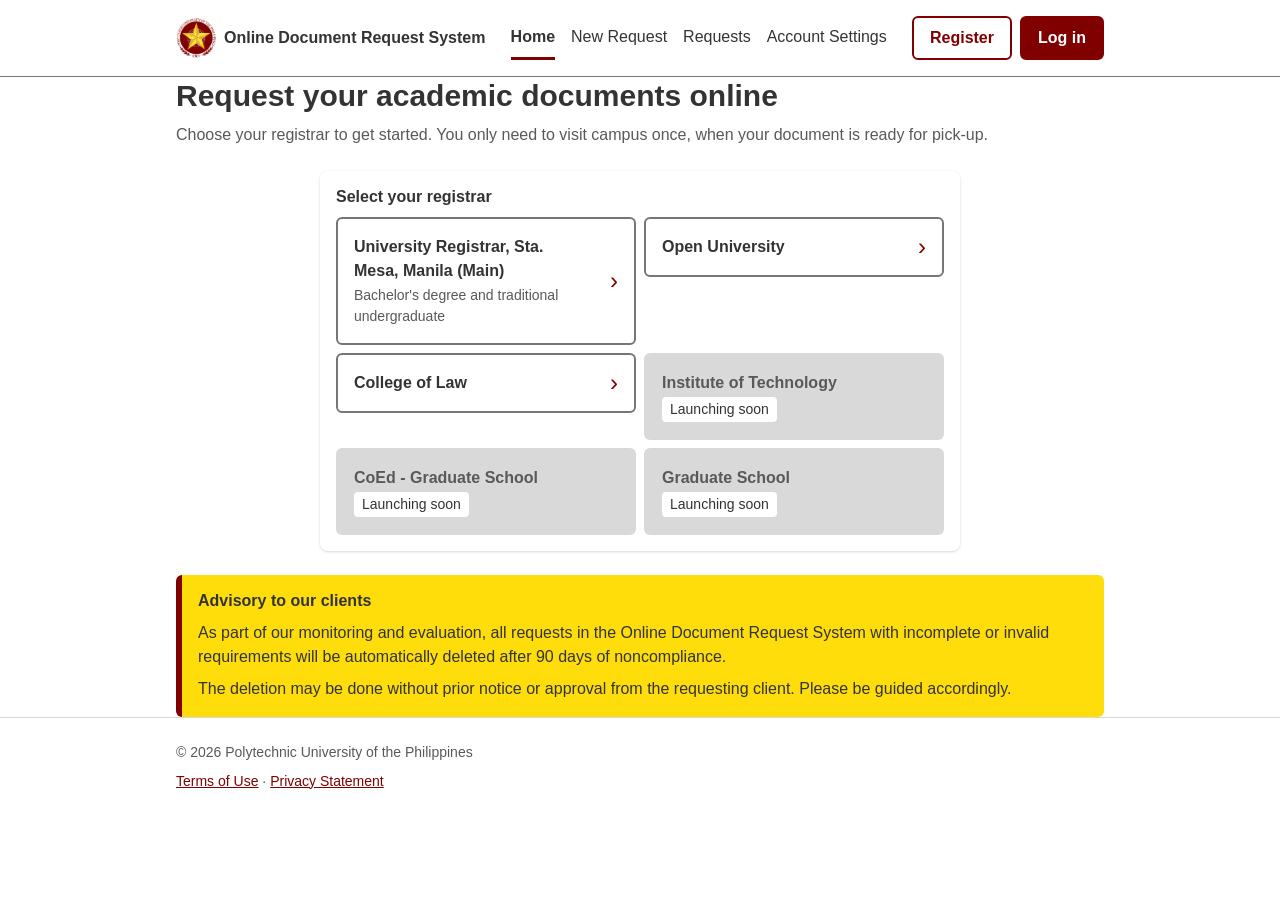
<file: prototype/index.html>
<!DOCTYPE html>
<html lang="en">
<head>
  <meta charset="UTF-8">
  <meta name="viewport" content="width=device-width, initial-scale=1.0">
  <title>Online Document Request System | Home</title>
  <link rel="stylesheet" href="css/styles.css">
  <link rel="stylesheet" href="css/responsive.css">
</head>
<body>

  <a class="skip-link" href="#main">Skip to main content</a>

  <header class="site-header">
    <div class="container header-inner">
      <a class="brand" href="index.html">
        <img src="assets/images/01-PUPLogo.png" alt="" width="40" height="40">
        <span>Online Document Request System</span>
      </a>

      <nav class="site-nav" aria-label="Main navigation">
        <a href="index.html" class="nav-link" aria-current="page">Home</a>
        <a href="new-request.html" class="nav-link">New Request</a>
        <a href="requests.html" class="nav-link">Requests</a>
        <a href="settings.html" class="nav-link">Account Settings</a>
      </nav>

      <div class="header-actions">
        <a href="register.html" class="btn btn-outline">Register</a>
        <a href="#login" class="btn btn-primary">Log in</a>
      </div>
    </div>
  </header>

  <main id="main" class="container">

    <section class="hero">
      <h1>Request your academic documents online</h1>
      <p>Choose your registrar to get started. You only need to visit campus once, when your document is ready for pick-up.</p>
    </section>

    <section class="card" aria-labelledby="registrar-heading">
      <h2 id="registrar-heading">Select your registrar</h2>

      <ul class="registrar-list">
        <li>
          <a class="registrar-option" href="register.html">
            <span class="registrar-name">University Registrar, Sta. Mesa, Manila (Main)</span>
            <span class="registrar-note">Bachelor's degree and traditional undergraduate</span>
            <span class="registrar-go" aria-hidden="true">&rsaquo;</span>
          </a>
        </li>
        <li>
          <a class="registrar-option" href="register.html">
            <span class="registrar-name">Open University</span>
            <span class="registrar-go" aria-hidden="true">&rsaquo;</span>
          </a>
        </li>
        <li>
          <a class="registrar-option" href="register.html">
            <span class="registrar-name">College of Law</span>
            <span class="registrar-go" aria-hidden="true">&rsaquo;</span>
          </a>
        </li>
        <li>
          <div class="registrar-option is-disabled" aria-disabled="true">
            <span class="registrar-name">Institute of Technology</span>
            <span class="badge">Launching soon</span>
          </div>
        </li>
        <li>
          <div class="registrar-option is-disabled" aria-disabled="true">
            <span class="registrar-name">CoEd - Graduate School</span>
            <span class="badge">Launching soon</span>
          </div>
        </li>
        <li>
          <div class="registrar-option is-disabled" aria-disabled="true">
            <span class="registrar-name">Graduate School</span>
            <span class="badge">Launching soon</span>
          </div>
        </li>
      </ul>
    </section>

    <section class="advisory" aria-labelledby="advisory-heading">
      <h2 id="advisory-heading">Advisory to our clients</h2>
      <p>As part of our monitoring and evaluation, all requests in the Online Document Request System with incomplete or invalid requirements will be automatically deleted after 90 days of noncompliance.</p>
      <p>The deletion may be done without prior notice or approval from the requesting client. Please be guided accordingly.</p>
    </section>

  </main>

  <footer class="site-footer">
    <div class="container">
      <p>&copy; 2026 Polytechnic University of the Philippines</p>
      <p>
        <a href="http://www.pup.edu.ph/terms/">Terms of Use</a> &middot;
        <a href="http://www.pup.edu.ph/privacy/">Privacy Statement</a>
      </p>
    </div>
  </footer>

</body>
</html>
</file>
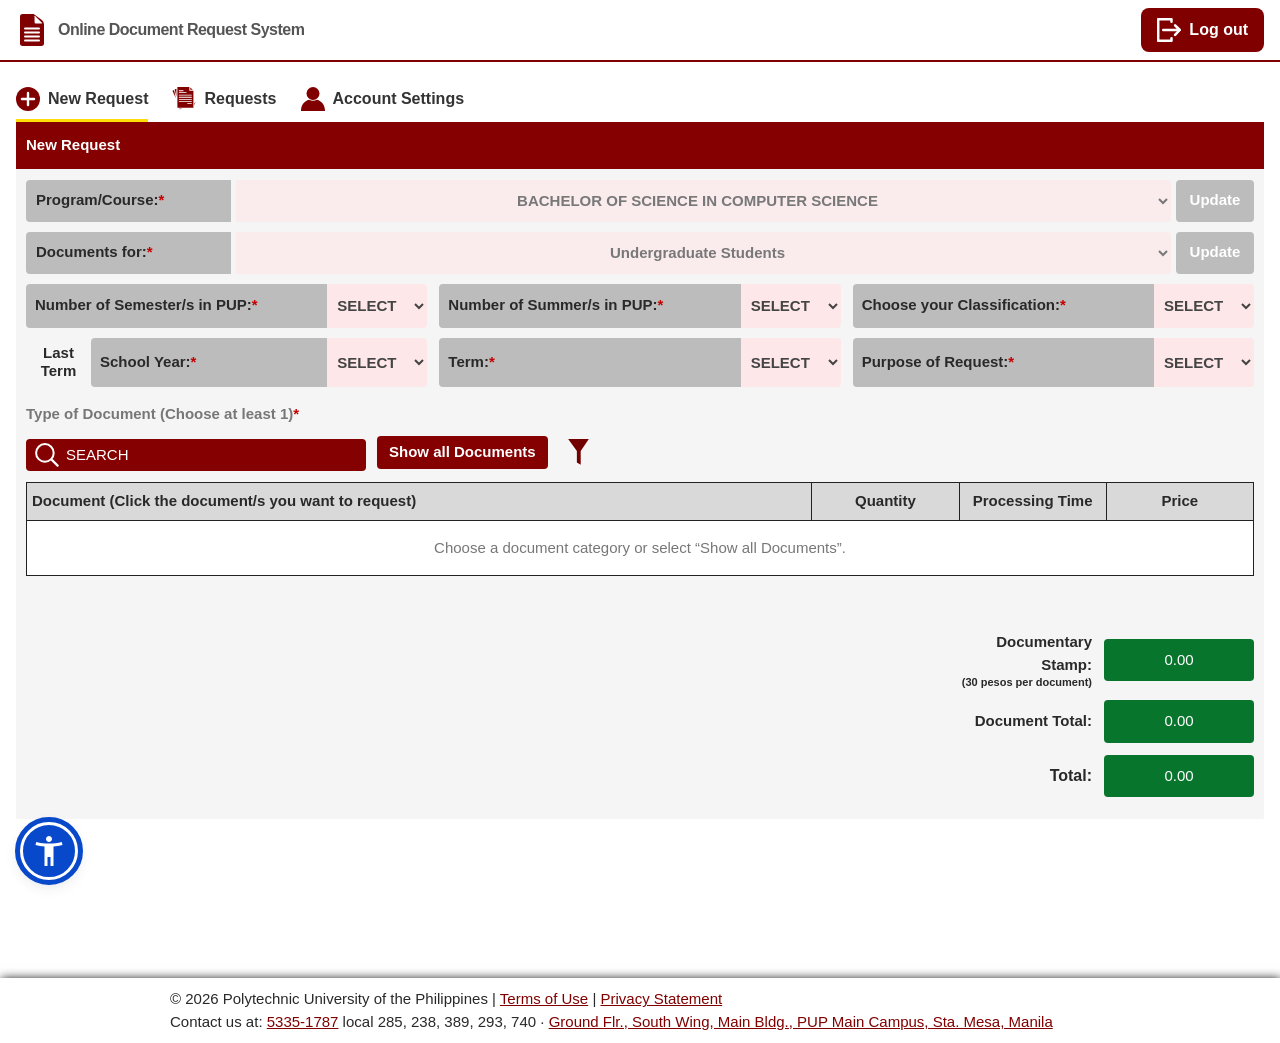
<file: prototype/new-request.html>
<!DOCTYPE html>
<html lang="en">
<head>
  <meta charset="UTF-8">
  <meta name="viewport" content="width=device-width, initial-scale=1.0">
  <title>New Request | Online Document Request System</title>
 <link rel="stylesheet" href="css/styles.css">
<link rel="stylesheet" href="css/settings.css">
<link rel="stylesheet" href="css/new-request.css">
<link rel="stylesheet" href="css/responsive.css">
</head>
<body>

<!-- Icon sprite. The shapes match the files in assets/icons/. They are inline so they take the page colors. -->
<svg width="0" height="0" style="position:absolute" aria-hidden="true" focusable="false">
  <defs>
    <mask id="logo-holes">
      <rect width="24" height="24" fill="#fff"/>
      <path d="M13.9 1.6V6.2Q13.9 7.1 14.8 7.1H19.2Q19.8 7.1 19.4 6.6L14.5 1.7Q13.9 1.1 13.9 1.6Z" fill="#000"/>
      <rect x="6" y="10.15" width="12" height="1.5" rx="0.75" fill="#000"/>
      <rect x="6" y="13.15" width="12" height="1.5" rx="0.75" fill="#000"/>
      <rect x="6" y="16.15" width="12" height="1.5" rx="0.75" fill="#000"/>
      <rect x="6" y="19.15" width="12" height="1.5" rx="0.75" fill="#000"/>
    </mask>
    <mask id="plus-cut">
      <rect width="460" height="460" fill="#fff"/>
      <path d="M230 115V346M114 230H346" stroke="#000" stroke-width="46" stroke-linecap="round"/>
    </mask>
    <mask id="requests-lines">
      <rect x="0" y="0" width="600" height="600" fill="#fff"/>
      <rect x="165" y="120" width="90" height="16" rx="8" fill="#000"/>
      <rect x="165" y="155" width="147" height="16" rx="8" fill="#000"/>
      <rect x="165" y="202" width="245" height="16" rx="8" fill="#000"/>
      <rect x="165" y="242" width="245" height="16" rx="8" fill="#000"/>
      <rect x="165" y="281" width="245" height="16" rx="8" fill="#000"/>
      <rect x="165" y="319" width="245" height="16" rx="8" fill="#000"/>
      <rect x="321" y="359" width="89" height="16" rx="8" fill="#000"/>
    </mask>
  </defs>

  <symbol id="icon-logo" viewBox="0 0 24 24" fill="currentColor">
    <path mask="url(#logo-holes)" d="M13.2 0L19.4 4.5Q21 5.8 21 7.8V22Q21 24 19 24H5Q3 24 3 22V2Q3 0 5 0Z"/>
  </symbol>
  <symbol id="icon-plus" viewBox="0 0 460 460">
    <circle cx="230" cy="230" r="230" fill="currentColor" mask="url(#plus-cut)"/>
  </symbol>
  <symbol id="icon-requests" viewBox="40 84 445 396" fill="currentColor">
    <path mask="url(#requests-lines)" d="M140 55H362V130H437V443H140Z"/>
    <path d="M380 68V112H425Z"/>
    <path d="M48 130L78 117L111 268Z"/>
    <path d="M90 100L122 92L121 240Z"/>
    <path d="M178 460L232 462L180 472Z"/>
    <path d="M464 327L475 356L464 352Z"/>
    <path d="M454 358L465 358L455 406Z"/>
  </symbol>
  <symbol id="icon-person" viewBox="0 0 24 24" fill="currentColor">
    <circle cx="12" cy="6.5" r="6.5"/>
    <path d="M0 24C0 17.5 3.5 14.2 8 12.8Q12 14.8 16 12.8C20.5 14.2 24 17.5 24 24Z"/>
  </symbol>
  <symbol id="icon-avatar" viewBox="0 0 100 100" fill="none" stroke="currentColor" stroke-width="4.5">
    <circle cx="50" cy="32" r="20"/>
    <path d="M12 100C12 72 28 60 50 60C72 60 88 72 88 100"/>
  </symbol>
  <symbol id="icon-logout" viewBox="0 0 24 24" fill="none" stroke="currentColor" stroke-width="2.5" stroke-linecap="round" stroke-linejoin="round">
    <path d="M14.5 3.7V1.2H1.2V22.8H14.5V20.3"/>
    <path d="M6.2 12H22.8M18.1 7.3L22.8 12L18.1 16.9"/>
  </symbol>
  <symbol id="icon-search" viewBox="0 0 24 24" fill="none" stroke="currentColor" stroke-width="2" stroke-linecap="round">
    <circle cx="9.9" cy="9.9" r="8.8"/>
    <path d="M16.6 16.6L22.6 22.6" stroke-width="2.2"/>
  </symbol>
  <symbol id="icon-upload" viewBox="0 0 24 24" fill="none" stroke="currentColor" stroke-width="1.5" stroke-linecap="round" stroke-linejoin="round">
    <path d="M12 18.2V1.4M2.2 8L12 1.4L21.8 8"/>
    <path d="M0.75 18V20.8A2.2 2.2 0 0 0 2.95 23H21.05A2.2 2.2 0 0 0 23.25 20.8V18"/>
  </symbol>
  <symbol id="icon-download" viewBox="0 0 24 24" fill="none" stroke="currentColor" stroke-width="1.5" stroke-linecap="round" stroke-linejoin="round">
    <path d="M12 1.2V17.2M2.5 10.2L12 17.2L21.5 10.2"/>
    <path d="M0.75 18V20.8A2.2 2.2 0 0 0 2.95 23H21.05A2.2 2.2 0 0 0 23.25 20.8V18"/>
  </symbol>
  <symbol id="icon-close" viewBox="0 0 24 24" fill="none" stroke="currentColor" stroke-width="2.2" stroke-linecap="round">
    <path d="M5 5L19 19M19 5L5 19"/>
  </symbol>
</svg>

<a class="skip-link" href="#main">Skip to main content</a>

<header class="app-header">
  <div class="container container-wide app-header-inner">
    <a class="brand" href="index.html">
      <svg class="icon brand-logo" aria-hidden="true"><use href="#icon-logo"/></svg>
      <span>Online Document Request System</span>
    </a>
    <a class="btn-logout" href="index.html">
      <svg class="icon" aria-hidden="true"><use href="#icon-logout"/></svg>
      <span>Log out</span>
    </a>
  </div>
</header>

<nav class="container container-wide tabs" aria-label="Account navigation">
  <a class="tab" href="new-request.html" aria-current="page">
    <svg class="icon" aria-hidden="true"><use href="#icon-plus"/></svg>
    New Request
  </a>
  <a class="tab" href="requests.html">
    <svg class="icon" aria-hidden="true"><use href="#icon-requests"/></svg>
    Requests
  </a>
  <a class="tab" href="settings.html">
    <svg class="icon" aria-hidden="true"><use href="#icon-person"/></svg>
    Account Settings
  </a>
</nav>
    <main id="main" class="container container-wide">
        <div class="col-sm-12 col-md-12">
            <section class="request-panel" id="new-request">
                <div class="panel-heading">New Request</div>
                <form id="requestForm">
                    <div class="form-content">
                        <div class="wide-field">
                            <label class="field-label" for="program">Program/Course:<b>*</b></label>
                            <select id="program" disabled onchange="this.disabled = true" required>
                                <option value=""></option>
                                <option value="319">ACCOUNTING</option>
                                <option value="320">ACCOUNTING MAJOR</option>
                                <option value="321">ADVERTISING</option>
                                <option value="322">ADVERTISING MAJOR</option>
                                <option value="323">ASSOCIATE IN BUSINESS ADMINISTRATION</option>
                                <option value="324">ASSOCIATE IN COMMERCE</option>
                                <option value="325">ASSOCIATE IN COMMERCE ACCOUNTING</option>
                                <option value="326">ASSOCIATE IN COMMERCE SECRETARIAL</option>
                                <option value="327">ASSOCIATE IN COMMERCE TWO-YEAR ACCOUNTING</option>
                                <option value="328">ASSOCIATE IN COMMERCE TWO-YEAR BASIC</option>
                                <option value="329">ASSOCIATE IN COMMERCE TWO-YEAR RETAIL MERCHANDISING
                                </option>
                                <option value="330">ASSOCIATE IN COMMERCE TWO-YEAR SECRETARIAL</option>
                                <option value="331">ASSOCIATE IN COMMERCIAL SCIENCE</option>
                                <option value="332">BACHELOR IN ACCOUNTANCY</option>
                                <option value="333">BACHELOR IN ADVERTISING AND PUBLIC RELATIONS
                                </option>
                                <option value="334">BACHELOR IN AGRI-BUSINESS MANAGEMENT</option>
                                <option value="335">BACHELOR IN APPLIED ECONOMICS</option>
                                <option value="336">BACHELOR IN APPLIED STATISTICS</option>
                                <option value="337">BACHELOR IN BANKING AND FINANCE</option>
                                <option value="338">BACHELOR IN BANKING AND FINANCE - ACCOUNTING
                                </option>
                                <option value="339">BACHELOR IN BANKING AND FINANCE-MINOR IN SERVICE
                                    MANAGEMENT</option>
                                <option value="341">BACHELOR IN BROADCAST COMMUNICATION</option>
                                <option value="342">BACHELOR IN BROADCAST JOURNALISM</option>
                                <option value="343">BACHELOR IN BUSINESS ADMINISTRATION</option>
                                <option value="344">BACHELOR IN BUSINESS ADMINISTRATION MAJOR IN
                                    MANAGEMENT</option>
                                <option value="345">BACHELOR IN BUSINESS ADMINISTRATION MAJOR IN
                                    MANAGEMENT MINOR IN MARKETING</option>
                                <option value="346">BACHELOR IN BUSINESS ADMINISTRATION MAJOR IN
                                    MARKETING</option>
                                <option value="347">BACHELOR IN BUSINESS ADMINISTRATION MAJOR IN
                                    MARKETING MINOR IN ADVERTISING/PR</option>
                                <option value="348">BACHELOR IN BUSINESS EDUCATION</option>
                                <option value="349">BACHELOR IN BUSINESS JOURNALISM</option>
                                <option value="350">BACHELOR IN BUSINESS MANAGEMENT - AD/PR</option>
                                <option value="351">BACHELOR IN BUSINESS MANAGEMENT - MAR</option>
                                <option value="352">BACHELOR IN BUSINESS MANAGEMENT MAJOR IN ADVERTISING
                                    AND PUBLIC RELATIONS</option>
                                <option value="354">BACHELOR IN BUSINESS MANAGEMENT MAJOR IN EXPORT
                                    TRADE</option>
                                <option value="355">BACHELOR IN BUSINESS MANAGEMENT MAJOR IN MANAGEMENT
                                </option>
                                <option value="356">BACHELOR IN BUSINESS MANAGEMENT MAJOR IN MARKETING
                                </option>
                                <option value="357">BACHELOR IN BUSINESS TEACHER EDUCATION</option>
                                <option value="359">BACHELOR IN BUSINESS TEACHER EDUCATION MAJOR IN
                                    BUSINESS TECHNOLOGY</option>
                                <option value="358">BACHELOR IN BUSINESS TEACHER EDUCATION-MAJOR IN
                                    BUSINESS TEACHER AND LIVELIHOOD EDUCATION</option>
                                <option value="360">BACHELOR IN BUSINESS TEACHER EDUCATION-MAJOR IN
                                    INFORMATION TECHNOLOGY EDUCATION</option>
                                <option value="361">BACHELOR IN CLINICAL PSYCHOLOGY</option>
                                <option value="362">BACHELOR IN COMMERCE MAJOR IN ECONOMICS</option>
                                <option value="363">BACHELOR IN COMMUNICATION RESEARCH</option>
                                <option value="364">BACHELOR IN COMPUTER DATA PROCESSING</option>
                                <option value="365">BACHELOR IN COMPUTER DATA PROCESSING MANAGEMENT
                                </option>
                                <option value="366">BACHELOR IN COMPUTER ENGINEERING</option>
                                <option value="367">BACHELOR IN COOPERATIVE ADMINISTRATION</option>
                                <option value="368">BACHELOR IN COOPERATIVE MANAGEMENT</option>
                                <option value="369">BACHELOR IN COOPERATIVES</option>
                                <option value="370">BACHELOR IN COOPERATIVES - BUSINESS MANAGEMENT
                                </option>
                                <option value="632">BACHELOR IN COOPERATIVES - COOPERATIVE BUSINESS
                                    MANAGEMENT</option>
                                <option value="371">BACHELOR IN COOPERATIVES - EDUCATION AND COMMUNITY
                                    DEVELOPMENT</option>
                                <option value="372">BACHELOR IN COOPERATIVES - FINANCIAL MANAGEMENT AND
                                    ACCOUNTING</option>
                                <option value="373">BACHELOR IN COOPERATIVES WITH OPTION IN COOPERATIVE
                                    BUSINESS MANAGEMENT</option>
                                <option value="374">BACHELOR IN COOPERATIVES WITH OPTION IN COOPERATIVE
                                    EDUCATION AND COMMUNITY DEVELOPMENT</option>
                                <option value="375">BACHELOR IN COOPERATIVES WITH OPTION IN COOPERATIVE
                                    FINANCIAL MANAGEMENT AND ACCOUNTING</option>
                                <option value="376">BACHELOR IN ELECTRICAL ENGINEERING</option>
                                <option value="377">BACHELOR IN ELECTRONICS ENGINEERING</option>
                                <option value="379">BACHELOR IN ENTREPRENEURIAL MANAGEMENT</option>
                                <option value="380">BACHELOR IN FOOD TECHNOLOGY</option>
                                <option value="381">BACHELOR IN HOTEL AND RESTAURANT MANAGEMENT</option>
                                <option value="382">BACHELOR IN HUMAN BEHAVIOR AND TECHNOLOGY</option>
                                <option value="383">BACHELOR IN HUMAN BEHAVIOR TECHNOLOGY</option>
                                <option value="751">Bachelor in Human Services</option>
                                <option value="384">BACHELOR IN INDUSTRIAL COMMUNICATION ENGINEERING
                                </option>
                                <option value="385">BACHELOR IN INDUSTRIAL PSYCHOLOGY</option>
                                <option value="386">BACHELOR IN INDUSTRIAL TECHNOLOGY</option>
                                <option value="387">BACHELOR IN INFORMATION TECHNOLOGY</option>
                                <option value="388">BACHELOR IN INTERNATIONAL TRADE MANAGEMENT</option>
                                <option value="390">BACHELOR IN JOURNALISM</option>
                                <option value="392">BACHELOR IN LIBRARY AND INFORMATION SCIENCE</option>
                                <option value="393">BACHELOR IN LIBRARY ARTS</option>
                                <option value="394">BACHELOR IN LIBRARY SCIENCE</option>
                                <option value="395">BACHELOR IN OFFICE ADMINISTRATION</option>
                                <option value="396">BACHELOR IN OFFICE ADMINISTRATION (NON-TRANDITIONAL
                                    STUDY)</option>
                                <option value="397">BACHELOR IN OFFICE ADMINISTRATION MAJOR IN CORPORATE
                                    TRANSCRIPTION</option>
                                <option value="398">BACHELOR IN OFFICE ADMINISTRATION MAJOR IN LEGAL
                                    TRANSCRIPTION</option>
                                <option value="399">BACHELOR IN OFFICE ADMINISTRATION MAJOR IN MEDICAL
                                    TRANSCRIPTION</option>
                                <option value="400">BACHELOR IN PHYSICAL EDUCATION</option>
                                <option value="401">BACHELOR IN POLITICAL ECONOMY</option>
                                <option value="402">BACHELOR IN POLITICAL SCIENCE</option>
                                <option value="403">BACHELOR IN POLITICAL SCIENCE MAJOR IN INTERNATIONAL
                                    RELATIONS</option>
                                <option value="404">BACHELOR IN POLITICAL SCIENCE SPECIALIZED IN
                                    INTERNATIONAL RELATIONS</option>
                                <option value="405">BACHELOR IN POLITICAL SCIENCE WITH OPTION IN
                                    INTERNATIONAL RELATIONS</option>
                                <option value="406">BACHELOR IN POLITICAL SCIENCE WITH OPTION IN PUBLIC
                                    ADMINISTRATION</option>
                                <option value="408">BACHELOR IN PUBLIC ADMINISTRATION</option>
                                <option value="409">BACHELOR IN PUBLIC ADMINISTRATION &amp; GOVERNANCE
                                </option>
                                <option value="410">BACHELOR IN SECONDARY EDUCATION</option>
                                <option value="411">BACHELOR IN SECONDARY EDUCATION MAJOR IN ENGLISH
                                </option>
                                <option value="412">BACHELOR IN SECONDARY EDUCATION MAJOR IN FILIPINO
                                </option>
                                <option value="413">BACHELOR IN SECONDARY EDUCATION MAJOR IN MATHEMATICS
                                </option>
                                <option value="414">BACHELOR IN SECONDARY EDUCATION MAJOR IN SOCIAL
                                    STUDIES</option>
                                <option value="415">BACHELOR IN SECRETARIAL SCIENCE</option>
                                <option value="416">BACHELOR IN TOURISM</option>
                                <option value="417">BACHELOR IN TRANSPORTATION MANAGEMENT</option>
                                <option value="418">BACHELOR OF ACCOUNTING (HONOR)</option>
                                <option value="420">BACHELOR OF ARTS IN BROADCAST COMMUNICATION</option>
                                <option value="636">BACHELOR OF ARTS IN BROADCASTING</option>
                                <option value="656">BACHELOR OF ARTS IN BROADCASTING(VOID)</option>
                                <option value="421">BACHELOR OF ARTS IN COMMUNICATION RESEARCH</option>
                                <option value="422">BACHELOR OF ARTS IN DEVELOPMENT COMMUNICATIONS
                                </option>
                                <option value="423">BACHELOR OF ARTS IN ECONOMICS</option>
                                <option value="424">BACHELOR OF ARTS IN ENGLISH</option>
                                <option value="637">BACHELOR OF ARTS IN ENGLISH LANGUAGE STUDIES
                                </option>
                                <option value="427">BACHELOR OF ARTS IN ENGLISH MINOR IN INSTRUCTIONAL
                                    ARTS</option>
                                <option value="428">BACHELOR OF ARTS IN ENGLISH MINOR IN MASS
                                    COMMUNICATION</option>
                                <option value="429">BACHELOR OF ARTS IN ENGLISH OPTION IN FOREIGN
                                    LANGUAGE</option>
                                <option value="430">BACHELOR OF ARTS IN ENGLISH OPTION IN INSTRUCTIONAL
                                    ARTS</option>
                                <option value="425">BACHELOR OF ARTS IN ENGLISH-ENG-ED</option>
                                <option value="426">BACHELOR OF ARTS IN ENGLISH-ENG-IA</option>
                                <option value="431">BACHELOR OF ARTS IN FILIPINO</option>
                                <option value="432">BACHELOR OF ARTS IN FILIPINOLOGY</option>
                                <option value="433">BACHELOR OF ARTS IN HISTORY</option>
                                <option value="652">BACHELOR OF ARTS IN INTERNATIONAL STUDIES</option>
                                <option value="434">BACHELOR OF ARTS IN JOURNALISM</option>
                                <option value="639">BACHELOR OF ARTS IN LITERARY AND CULTURAL STUDIES
                                </option>
                                <option value="435">BACHELOR OF ARTS IN MASS COMMUNICATION</option>
                                <option value="657">BACHELOR OF ARTS IN PHILIPPINE STUDIES</option>
                                <option value="436">BACHELOR OF ARTS IN PHILOSOPHY</option>
                                <option value="437">BACHELOR OF ARTS IN POLITICAL ECONOMY</option>
                                <option value="438">BACHELOR OF ARTS IN POLITICAL SCIENCE</option>
                                <option value="439">BACHELOR OF ARTS IN POLITICAL SCIENCE WITH OPTION IN
                                    INTERNATIONAL RELATIONS</option>
                                <option value="440">BACHELOR OF ARTS IN POLITICAL SCIENCE WITH OPTION IN
                                    PUBLIC ADMINISTRATION</option>
                                <option value="441">BACHELOR OF ARTS IN PSYCHOLOGY</option>
                                <option value="442">BACHELOR OF ARTS IN PUBLIC ADMINISTRATION</option>
                                <option value="643">BACHELOR OF ARTS IN SOCIOLOGY</option>
                                <option value="443">BACHELOR OF ARTS IN THEATER ARTS</option>
                                <option value="444">BACHELOR OF ARTS ON BROADCAST COMMUNICATION</option>
                                <option value="445">BACHELOR OF BUSINESS MANAGEMENT</option>
                                <option value="647">BACHELOR OF BUSINESS TECHNOLOGY AND LIVELIHOOD
                                    EDUCATION MAJOR IN HOME ECONOMICS</option>
                                <option value="649">BACHELOR OF BUSINESS TECHNOLOGY AND LIVELIHOOD
                                    EDUCATION MAJOR IN INDUSTRIAL ARTS</option>
                                <option value="648">BACHELOR OF BUSINESS TECHNOLOGY AND LIVELIHOOD
                                    EDUCATION MAJOR IN INFORMATION AND COMMUNICATION TECHNOLOGY</option>
                                <option value="645">BACHELOR OF EARLY CHILDHOOD EDUCATION</option>
                                <option value="378">BACHELOR OF ELEMENTARY EDUCATION</option>
                                <option value="651">BACHELOR OF PERFORMING ARTS</option>
                                <option value="447">BACHELOR OF PHYSICAL EDUCATION</option>
                                <option value="658">BACHELOR OF PUBLIC ADMINISTRATION</option>
                                <option value="659">BACHELOR OF PUBLIC ADMINISTRATION MAJOR IN PUBLIC
                                    FINANCIAL MANAGEMENT </option>
                                <option value="448">BACHELOR OF SCIENCE IN ACCOUNTANCY</option>
                                <option value="450">BACHELOR OF SCIENCE IN AGRI-BUSINESS MANAGEMENT
                                </option>
                                <option value="451">BACHELOR OF SCIENCE IN APPLIED ECONOMICS</option>
                                <option value="452">BACHELOR OF SCIENCE IN APPLIED MATHEMATICS</option>
                                <option value="453">BACHELOR OF SCIENCE IN APPLIED MATHEMATICS MAJOR IN
                                    ACTUARIAL MATHEMATICS</option>
                                <option value="454">BACHELOR OF SCIENCE IN APPLIED STATISTICS</option>
                                <option value="455">BACHELOR OF SCIENCE IN ARCHITECTURE</option>
                                <option value="660">BACHELOR OF SCIENCE IN ARCHITECTURE (SECOND DEGREE)
                                </option>
                                <option value="456">BACHELOR OF SCIENCE IN BANKING AND FINANCE - BSBF
                                </option>
                                <option value="457">BACHELOR OF SCIENCE IN BANKING AND FINANCE -
                                    BSBF-BANK</option>
                                <option value="458">BACHELOR OF SCIENCE IN BANKING AND FINANCE - BSBF-BK
                                </option>
                                <option value="459">BACHELOR OF SCIENCE IN BANKING AND FINANCE -
                                    BSBF-FIN</option>
                                <option value="460">BACHELOR OF SCIENCE IN BANKING AND FINANCE - BSBF-FN
                                </option>
                                <option value="461">BACHELOR OF SCIENCE IN BIOLOGY</option>
                                <option value="463">BACHELOR OF SCIENCE IN BUSINESS ADMINISTRATION
                                </option>
                                <option value="640">BACHELOR OF SCIENCE IN BUSINESS ADMINISTRATION MAJOR
                                    IN FINANCIAL MANAGEMENT</option>
                                <option value="464">BACHELOR OF SCIENCE IN BUSINESS ADMINISTRATION MAJOR
                                    IN HUMAN RESOURCE DEVELOPMENT MANAGEMENT</option>
                                <option value="630">BACHELOR OF SCIENCE IN BUSINESS ADMINISTRATION MAJOR
                                    IN HUMAN RESOURCE DEVELOPMENT MANAGEMENT MINOR IN SERVICE MANAGEMENT
                                    FOR BUSINESS PROCESS OUTSOURCING</option>
                                <option value="465">BACHELOR OF SCIENCE IN BUSINESS ADMINISTRATION MAJOR
                                    IN HUMAN RESOURCE MANAGEMENT</option>
                                <option value="466">BACHELOR OF SCIENCE IN BUSINESS ADMINISTRATION MAJOR
                                    IN MARKETING MANAGEMENT</option>
                                <option value="467">BACHELOR OF SCIENCE IN BUSINESS ADMINISTRATION MAJOR
                                    IN MARKETING MANAGEMENT (FOREIGN STUDENT)</option>
                                <option value="633">BACHELOR OF SCIENCE IN BUSINESS ADMINISTRATION MAJOR
                                    IN MARKETING MANAGEMENT MINOR IN SERVICE MANAGEMENT</option>
                                <option value="468">BACHELOR OF SCIENCE IN BUSINESS EDUCATION - BSBE
                                </option>
                                <option value="469">BACHELOR OF SCIENCE IN BUSINESS EDUCATION - BSBE-RM
                                </option>
                                <option value="470">BACHELOR OF SCIENCE IN BUSINESS EDUCATION -
                                    SECRETARIAL</option>
                                <option value="471">BACHELOR OF SCIENCE IN CHEMISTRY</option>
                                <option value="472">BACHELOR OF SCIENCE IN CIVIL ENGINEERING</option>
                                <option value="473">BACHELOR OF SCIENCE IN CIVIL ENGINEERING SPECIALIZED
                                    IN CONSTRUCTION ENGINEERING MANAGEMENT</option>
                                <option value="474">BACHELOR OF SCIENCE IN CIVIL ENGINEERING SPECIALIZED
                                    IN STRUCTURAL ENGINEERING</option>
                                <option value="475">BACHELOR OF SCIENCE IN CIVIL ENGINEERING SPECIALIZED
                                    IN TRANSPORTATION ENGINEERING</option>
                                <option value="476">BACHELOR OF SCIENCE IN CLINICAL PSYCHOLOGY</option>
                                <option value="477">BACHELOR OF SCIENCE IN COMMERCE - BSC-ENT</option>
                                <option value="478">BACHELOR OF SCIENCE IN COMMERCE BSC</option>
                                <option value="479">BACHELOR OF SCIENCE IN COMMERCE MAJOR IN ACCOUNTING
                                </option>
                                <option value="480">BACHELOR OF SCIENCE IN COMMERCE MAJOR IN ADVERTISING
                                </option>
                                <option value="481">BACHELOR OF SCIENCE IN COMMERCE MAJOR IN BUSINESS
                                    ADMINISTRATION</option>
                                <option value="482">BACHELOR OF SCIENCE IN COMMERCE MAJOR IN COOPERATIVE
                                </option>
                                <option value="483">BACHELOR OF SCIENCE IN COMMERCE MAJOR IN ECONOMICS
                                </option>
                                <option value="484">BACHELOR OF SCIENCE IN COMMERCE MAJOR IN ECONOMICS -
                                    FINANCE</option>
                                <option value="485">BACHELOR OF SCIENCE IN COMMERCE MAJOR IN MANAGEMENT
                                </option>
                                <option value="486">BACHELOR OF SCIENCE IN COMMERCE MAJOR IN MARKETING
                                </option>
                                <option value="487">BACHELOR OF SCIENCE IN COMMERCE MAJOR IN SECRETARIAL
                                </option>
                                <option value="488">BACHELOR OF SCIENCE IN COMPUTER ENGINEERING</option>
                                <option value="489">BACHELOR OF SCIENCE IN COMPUTER ENGINEERING -
                                    BSCoE-BAK</option>
                                <option selected="selected" value="490">BACHELOR OF SCIENCE IN COMPUTER
                                    SCIENCE</option>
                                <option value="650">BACHELOR OF SCIENCE IN COOPERATIVES</option>
                                <option value="655">BACHELOR OF SCIENCE IN COOPERATIVES - COOPERATIVE
                                    EDUCATION &amp; COMMUNITY DEVELOPMENT</option>
                                <option value="654">BACHELOR OF SCIENCE IN COOPERATIVES - COOPERATIVE
                                    SOCIAL ENTERPRISE MANAGEMENT</option>
                                <option value="491">BACHELOR OF SCIENCE IN CRIMINOLOGY</option>
                                <option value="492">BACHELOR OF SCIENCE IN ECONOMICS</option>
                                <option value="501">BACHELOR OF SCIENCE IN ECONOMICS MAJOR IN BUSINESS
                                    ECONOMICS</option>
                                <option value="502">BACHELOR OF SCIENCE IN ELECTRICAL ENGINEERING
                                </option>
                                <option value="503">BACHELOR OF SCIENCE IN ELECTRONICS AND
                                    COMMUNICATIONS ENGINEERING</option>
                                <option value="504">BACHELOR OF SCIENCE IN ELECTRONICS ENGINEERING
                                </option>
                                <option value="505">BACHELOR OF SCIENCE IN ENTREPRENEURIAL MANAGEMENT
                                </option>
                                <option value="506">BACHELOR OF SCIENCE IN ENTREPRENEURIAL MANAGEMENT
                                    MAJOR IN HUMAN RESOURCE DEVELOPMENT MANAGEMENT</option>
                                <option value="507">BACHELOR OF SCIENCE IN ENTREPRENEURIAL MANAGEMENT
                                    MAJOR IN MARKETING MANAGEMENT</option>
                                <option value="508">BACHELOR OF SCIENCE IN ENTREPRENEURSHIP</option>
                                <option value="661">BACHELOR OF SCIENCE IN ENVIRONMENTAL PLANNING
                                </option>
                                <option value="662">BACHELOR OF SCIENCE IN ENVIRONMENTAL PLANNING
                                    (SECOND DEGREE)</option>
                                <option value="641">BACHELOR OF SCIENCE IN EXERCISE AND SPORTS SCIENCE
                                </option>
                                <option value="509">BACHELOR OF SCIENCE IN FOOD TECHNOLOGY</option>
                                <option value="510">BACHELOR OF SCIENCE IN HOSPITALITY MANAGEMENT
                                </option>
                                <option value="511">BACHELOR OF SCIENCE IN HOTEL AND RESTAURANT
                                    MANAGEMENT</option>
                                <option value="512">BACHELOR OF SCIENCE IN HOTEL RESTAURANT MANAGEMENT
                                </option>
                                <option value="513">BACHELOR OF SCIENCE IN INDUSTRIAL AND ORGANIZATIONAL
                                    PSYCHOLOGY</option>
                                <option value="514">BACHELOR OF SCIENCE IN INDUSTRIAL COMMUNICATION
                                    ENGINEERING</option>
                                <option value="515">BACHELOR OF SCIENCE IN INDUSTRIAL ENGINEERING
                                </option>
                                <option value="516">BACHELOR OF SCIENCE IN INDUSTRIAL PSYCHOLOGY
                                </option>
                                <option value="517">BACHELOR OF SCIENCE IN INFORMATION TECHNOLOGY
                                </option>
                                <option value="518">BACHELOR OF SCIENCE IN INTERIOR DESIGN</option>
                                <option value="663">BACHELOR OF SCIENCE IN INTERIOR DESIGN (SECOND
                                    DEGREE)</option>
                                <option value="638">BACHELOR OF SCIENCE IN MANAGEMENT ACCOUNTING
                                </option>
                                <option value="519">BACHELOR OF SCIENCE IN MATHEMATICS</option>
                                <option value="523">BACHELOR OF SCIENCE IN MATHEMATICS - EDUCATION
                                </option>
                                <option value="520">BACHELOR OF SCIENCE IN MATHEMATICS - MATH-CP
                                </option>
                                <option value="521">BACHELOR OF SCIENCE IN MATHEMATICS - MATH-CT
                                </option>
                                <option value="522">BACHELOR OF SCIENCE IN MATHEMATICS - MATH-SM
                                </option>
                                <option value="524">BACHELOR OF SCIENCE IN MATHEMATICS MAJOR IN COMPUTER
                                    PROGRAMMING</option>
                                <option value="525">BACHELOR OF SCIENCE IN MATHEMATICS MINOR IN COMPUTER
                                    APPLICATION</option>
                                <option value="526">BACHELOR OF SCIENCE IN MATHEMATICS MINOR IN COMPUTER
                                    APPLICATIONS</option>
                                <option value="527">BACHELOR OF SCIENCE IN MATHEMATICS MINOR IN
                                    EDUCATION</option>
                                <option value="528">BACHELOR OF SCIENCE IN MATHEMATICS MINOR IN
                                    MATHEMATICS EDUCATION</option>
                                <option value="529">BACHELOR OF SCIENCE IN MATHEMATICS WITH OPTION IN
                                    COLLEGE TEACHING</option>
                                <option value="530">BACHELOR OF SCIENCE IN MATHEMATICS WITH OPTION IN
                                    COMPUTER APPLICATION</option>
                                <option value="531">BACHELOR OF SCIENCE IN MATHEMATICS WITH OPTION IN
                                    COMPUTER PROGRAMMING</option>
                                <option value="532">BACHELOR OF SCIENCE IN MATHEMATICS WITH OPTION IN
                                    TEACHING</option>
                                <option value="533">BACHELOR OF SCIENCE IN MECHANICAL ENGINEERING
                                </option>
                                <option value="534">BACHELOR OF SCIENCE IN NUTRITION AND DIETETICS
                                </option>
                                <option value="535">BACHELOR OF SCIENCE IN OFFICE ADMINISTRATION
                                </option>
                                <option value="536">BACHELOR OF SCIENCE IN OFFICE ADMINISTRATION MAJOR
                                    IN CORPORATE TRANSCRIPTION</option>
                                <option value="537">BACHELOR OF SCIENCE IN OFFICE ADMINISTRATION MAJOR
                                    IN LEGAL TRANSCRIPTION</option>
                                <option value="538">BACHELOR OF SCIENCE IN OFFICE ADMINISTRATION MAJOR
                                    IN MEDICAL TRANSCRIPTION</option>
                                <option value="539">BACHELOR OF SCIENCE IN PHYSICS</option>
                                <option value="540">BACHELOR OF SCIENCE IN POLITICAL ECONOMY</option>
                                <option value="541">BACHELOR OF SCIENCE IN PSYCHOLOGY</option>
                                <option value="644">BACHELOR OF SCIENCE IN RAILWAY ENGINEERING</option>
                                <option value="542">BACHELOR OF SCIENCE IN RAILWAY ENGINEERING &amp;
                                    MANAGEMENT</option>
                                <option value="543">BACHELOR OF SCIENCE IN SECONDARY EDUCATION MAJOR IN
                                    ENGLISH</option>
                                <option value="544">BACHELOR OF SCIENCE IN SECONDARY EDUCATION MAJOR IN
                                    MATHEMATICS</option>
                                <option value="750">Bachelor of Science in Social Work</option>
                                <option value="545">BACHELOR OF SCIENCE IN SOCIOLOGY</option>
                                <option value="546">BACHELOR OF SCIENCE IN SOCIOLOGY (NON-TRADITIONAL
                                    STUDY)</option>
                                <option value="642">BACHELOR OF SCIENCE IN STATISTICS</option>
                                <option value="547">BACHELOR OF SCIENCE IN TOURISM</option>
                                <option value="548">BACHELOR OF SCIENCE IN TOURISM MANAGEMENT</option>
                                <option value="549">BACHELOR OF SCIENCE IN TRANSPORTATION MANAGEMENT
                                </option>
                                <option value="635">BACHELOR OF SECONDARY EDUCATION</option>
                                <option value="550">BACHELOR OF SECONDARY EDUCATION MAJOR IN ENGLISH
                                </option>
                                <option value="631">BACHELOR OF SECONDARY EDUCATION MAJOR IN FILIPINO
                                </option>
                                <option value="629">BACHELOR OF SECONDARY EDUCATION MAJOR IN MATHEMATICS
                                </option>
                                <option value="646">BACHELOR OF SECONDARY EDUCATION MAJOR IN SCIENCE
                                </option>
                                <option value="628">BACHELOR OF SECONDARY EDUCATION MAJOR IN SOCIAL
                                    STUDIES</option>
                                <option value="664">BACHELOR OF TECHNICAL VOCATIONAL EDUCATION MAJOR IN
                                    FOOD SERVICE MANAGEMENT(VOID)</option>
                                <option value="653">BACHELOR OF TECHNICAL-VOCATIONAL TEACHER EDUCATION
                                    MAJOR IN FOOD SERVICE MANAGEMENT</option>
                                <option value="665">BACHELOR OF TECHNOLOGY AND LIVELIHOOD EDUCATIONS
                                    MAJOR IN HOME ECONOMICS</option>
                                <option value="666">BACHELOR OF TECHNOLOGY AND LIVELIHOOD EDUCATIONS
                                    MAJOR IN INDUSTRIAL ARTS</option>
                                <option value="667">BACHELOR OF TECHNOLOGY AND LIVELIHOOD EDUCATIONS
                                    MAJOR IN INFORMATION AND COMMUNICATION TECHNOLOGY</option>
                                <option value="552">BATSILYER NG ARTES SA FILIPINO</option>
                                <option value="553">BATSILYER NG ARTES SA FILIPINO MAYNOR SA EDUKASYON
                                </option>
                                <option value="554">BATSILYER NG ARTES SA FILIPINO MAYNOR SA
                                    INSTRUCTIONAL ARTS</option>
                                <option value="555">BATSILYER NG ARTES SA FILIPINO MAYNOR SA MASS
                                    COMMUNICATION</option>
                                <option value="556">BATSILYER NG ARTES SA FILIPINO MAYNOR SA PANGMADLANG
                                    KOMUNIKASYON</option>
                                <option value="557">BATSILYER NG ARTES SA FILIPINOLOHIYA</option>
                                <option value="558">BATSILYER NG MGA SINING SA FILIPINOLOHIYA</option>
                                <option value="559">BATSILYER NG MGA SINING SA FILIPINOLOHIYA OPSYON SA
                                    INSTRUCTIONAL ARTS - AB FIL-IA</option>
                                <option value="560">BATSILYER NG MGA SINING SA FILIPINOLOHIYA OPSYON SA
                                    INSTRUCTIONAL ARTS - BSF-IA</option>
                                <option value="561">BATSILYER NG MGA SINING SA FILIPINOLOHIYA OPSYON SA
                                    MASS COMMUNICATION - AB FIL-MC</option>
                                <option value="562">BATSILYER NG MGA SINING SA FILIPINOLOHIYA OPSYON SA
                                    MASS COMMUNICATION - BSF-MC</option>
                                <option value="563">BATSILYER NG MGA SINING SA FILIPINOLOHIYA OPSYON SA
                                    SINING NG PAGTUTURO - AB FIL-IA</option>
                                <option value="564">BATSILYER NG MGA SINING SA FILIPINOLOHIYA OPSYON SA
                                    SINING NG PAGTUTURO - BSF-SP</option>
                                <option value="565">BATSILYER SA AGHAM NG EDUKASYON SA NEGOSYO</option>
                                <option value="566">BATSILYER SA AGHAM NG PANGANGALAKAL</option>
                                <option value="567">BATSILYER SA AGHAM NG PANGANGALAKAL BSC</option>
                                <option value="568">BATSILYER SA SINING-BATSILYER SA AGHAM NG
                                    PANGANGALAKAL</option>
                                <option value="569">BOOKKEEPING SECTION II</option>
                                <option value="570">BOOKKEEPING SECTION V</option>
                                <option value="571">BSC - AB PSYCHOLOGY</option>
                                <option value="572">CERTIFICATE IN COMPUTER TECHNOLOGY</option>
                                <option value="573">CERTIFICATE IN PHYSICAL EDUCATION</option>
                                <option value="574">CERTIFICATE IN TEACHER EDUCATION</option>
                                <option value="586">DOCTOR IN BUSINESS ADMINISTRATION</option>
                                <option value="587">DOCTOR IN EDUCATIONAL MANAGEMENT</option>
                                <option value="588">DOCTOR IN MANAGEMENT</option>
                                <option value="589">DOCTOR IN PUBLIC ADMINISTRATION</option>
                                <option value="590">DOCTOR OF BUSINESS ADMINISTRATION</option>
                                <option value="668">DOCTOR OF PHILOSOPHY IN PSYCHOLOGY</option>
                                <option value="669">DOCTOR OF PHILOSOPHY IN PSYCHOLOGY W/ SPECIALIZATION
                                    IN CLINICAL PSYCHOLOGY</option>
                                <option value="670">DOCTOR OF PHILOSOPHY IN PSYCHOLOGY W/ SPECIALIZATION
                                    IN CLINICAL PSYCHOLOGY(VOID)</option>
                                <option value="671">DOCTOR OF PHILOSOPHY IN PSYCHOLOGY W/ SPECIALIZATION
                                    IN INDUSTRIAL PSYCHOLOGY</option>
                                <option value="672">DOCTOR OF PHILOSOPHY IN PSYCHOLOGY W/ SPECIALIZATION
                                    IN INDUSTRIAL PSYCHOLOGY(VOID)</option>
                                <option value="673">DOCTOR OF PHILOSOPHY IN PSYCHOLOGY(VOID)</option>
                                <option value="591">ECONOMICS</option>
                                <option value="592">ECONOMICS MAJOR</option>
                                <option value="593">ECONOMICS-FINANCE MAJOR</option>
                                <option value="594">INSTITUTE OF NON-TRADITIONAL STUDIES</option>
                                <option value="595">MAJOR IN RETAIL MERCHANDISING</option>
                                <option value="596">MAJOR SECRETARIAL - BSBE</option>
                                <option value="597">MALABATSILYER SA PANGANGALAKAL (ASSOCIATE IN
                                    COMMERCE)</option>
                                <option value="598">MANAGEMENT</option>
                                <option value="599">MANAGEMENT MAJOR</option>
                                <option value="600">MARKETING</option>
                                <option value="601">MARKETING MAJOR</option>
                                <option value="674">MASTER IN APPLIED STATISTICS</option>
                                <option value="675">MASTER IN APPLIED STATISTICS MAJOR IN OFFICIAL
                                    STATISTICS</option>
                                <option value="676">MASTER IN APPLIED STATISTICS MAJOR IN STATISTICAL
                                    METHODS</option>
                                <option value="677">MASTER IN BUSINESS ADMINISTRATION</option>
                                <option value="678">MASTER IN BUSINESS ADMINISTRATION W/ SPECIALIZATION
                                    IN ENTREPRENEURSHIP</option>
                                <option value="679">MASTER IN BUSINESS ADMINISTRATION W/ SPECIALIZATION
                                    IN FINANCIAL MANAGEMENT</option>
                                <option value="680">MASTER IN BUSINESS ADMINISTRATION W/ SPECIALIZATION
                                    IN GENERAL BUSINESS ADMINISTRATION</option>
                                <option value="681">MASTER IN BUSINESS ADMINISTRATION W/ SPECIALIZATION
                                    IN HUMAN RESOURCE MANAGEMENT</option>
                                <option value="682">MASTER IN BUSINESS ADMINISTRATION W/ SPECIALIZATION
                                    IN MARKETING MANAGEMENT</option>
                                <option value="683">MASTER IN BUSINESS EDUCATION</option>
                                <option value="684">MASTER IN COMMUNICATION</option>
                                <option value="685">MASTER IN COMMUNICATION W/ SPECIALIZATION IN
                                    BROADCAST JOURNALISM</option>
                                <option value="686">MASTER IN COMMUNICATION W/ SPECIALIZATION IN
                                    COMMUNICATION MANAGEMENT</option>
                                <option value="687">MASTER IN COMMUNICATION W/ SPECIALIZATION IN
                                    COMMUNICATION RESEARCH</option>
                                <option value="688">MASTER IN ECONOMICS(NON-THESIS)</option>
                                <option value="689">MASTER IN EDUCATIONAL MANAGEMENT W/ SPECIALIZATION
                                    IN ADMINISTRATION AND SUPERVISION</option>
                                <option value="690">MASTER IN EDUCATIONAL MANAGEMENT W/ SPECIALIZATION
                                    IN CURRICULUM AND CONSTRUCTION</option>
                                <option value="691">MASTER IN EDUCATIONAL MANAGEMENT W/ SPECIALIZATION
                                    IN CURRICULUM AND INSTRUCTION</option>
                                <option value="692">MASTER IN EDUCATIONAL MANAGEMENT WITH SPECIALIZATION
                                    IN EDUCATIONAL LEADERSHIP AND MANAGEMENT</option>
                                <option value="693">MASTER IN EDUCATIONAL MANAGEMENT WITH SPECIALIZATION
                                    IN INSTRUCTIONAL LEADERSHIP</option>
                                <option value="694">MASTER IN ENGLISH LANGUAGE TEACHING</option>
                                <option value="695">MASTER IN FILIPINO</option>
                                <option value="696">MASTER IN INDUSTRIAL ENGINEERING AND MANAGEMENT
                                </option>
                                <option value="697">MASTER IN INFORMATION TECHNOLOGY</option>
                                <option value="698">MASTER IN INFORMATION TECHNOLOGY W/ SPECIALIZATION
                                    IN COMMUNICATION ADMINISTRATION</option>
                                <option value="699">MASTER IN INFORMATION TECHNOLOGY W/ SPECIALIZATION
                                    IN DATABASE ADMINISTRATION</option>
                                <option value="700">MASTER IN INFORMATION TECHNOLOGY W/ SPECIALIZATION
                                    IN MANAGING INFORMATION SYSTEM</option>
                                <option value="701">MASTER IN INFORMATION TECHNOLOGY W/ SPECIALIZATION
                                    IN NETWORK ADMINISTRATION</option>
                                <option value="702">MASTER IN LIBRARY AND INFORMATION SCIENCE</option>
                                <option value="703">MASTER IN LIBRARY AND INFORMATION SCIENCE W/
                                    SPECIALIZATION IN ACADEMIC LIBRARIES</option>
                                <option value="704">MASTER IN LIBRARY AND INFORMATION SCIENCE W/
                                    SPECIALIZATION IN PUBLIC LIBRARIES</option>
                                <option value="705">MASTER IN LIBRARY AND INFORMATION SCIENCE W/
                                    SPECIALIZATION IN SCHOOL LIBRARIES</option>
                                <option value="706">MASTER IN LIBRARY AND INFORMATION SCIENCE W/
                                    SPECIALIZATION IN SPECIAL LIBRARIES</option>
                                <option value="707">MASTER IN MATHEMATICS EDUCATION</option>
                                <option value="708">MASTER IN MATHEMATICS EDUCATION W/ SPECIALIZATION IN
                                    COLLEGE TEACHING</option>
                                <option value="709">MASTER IN MATHEMATICS EDUCATION W/ SPECIALIZATION IN
                                    HIGH SCHOOL TEACHING</option>
                                <option value="710">MASTER IN PHYSICAL EDUCATION AND SPORTS</option>
                                <option value="711">MASTER IN PSYCHOLOGY W/ SPECIALIZATION IN CLINICAL
                                    PSYCHOLOGY</option>
                                <option value="712">MASTER IN PSYCHOLOGY W/ SPECIALIZATION IN INDUSTRIAL
                                    PSYCHOLOGY</option>
                                <option value="713">MASTER IN PSYCHOLOGY W/ SPECIALIZATION IN SCHOOL
                                    PSYCHOLOGY</option>
                                <option value="714">MASTER IN PUBLIC ADMINISTRATION</option>
                                <option value="715">MASTER OF ARTS IN ECONOMICS(THESIS)</option>
                                <option value="716">MASTER OF ARTS IN EDUCATION MAJOR IN TEACHING IN
                                    CHALLENGED AREAS</option>
                                <option value="717">MASTER OF ARTS IN ENGLISH LANGUAGE TEACHING</option>
                                <option value="718">MASTER OF ARTS IN FILIPINO</option>
                                <option value="719">MASTER OF ARTS IN FILIPINO (PANITIKAN)</option>
                                <option value="720">MASTER OF ARTS IN FILIPINO (WIKA)</option>
                                <option value="721">MASTER OF ARTS IN PSYCHOLOGY W/ SPECIALIZATION IN
                                    CLINICAL PSYCHOLOGY</option>
                                <option value="722">MASTER OF ARTS IN PSYCHOLOGY W/ SPECIALIZATION IN
                                    INDUSTRIAL PSYCHOLOGY</option>
                                <option value="723">MASTER OF ARTS MAJOR IN TEACHING ENGLISH AS A SECOND
                                    LANGUAGE</option>
                                <option value="724">MASTER OF SCIENCE IN CIVIL ENGINEERING W/
                                    SPECIALIZATION IN GEOTECHNICAL ENGINEERING</option>
                                <option value="725">MASTER OF SCIENCE IN CIVIL ENGINEERING W/
                                    SPECIALIZATION IN STRUCTURAL ENGINEERING</option>
                                <option value="726">MASTER OF SCIENCE IN CIVIL ENGINEERING W/
                                    SPECIALIZATION IN TRANSPORTATION ENGINEERING</option>
                                <option value="727">MASTER OF SCIENCE IN CIVIL ENGINEERING W/
                                    SPECIALIZATION IN WATER RESOURCES ENGINEERING</option>
                                <option value="728">MASTER OF SCIENCE IN COMPUTER ENGINEERING W/
                                    SPECIALIZATION IN APPLIED CYBERSECURITY AND DIGITAL FORENSICS
                                </option>
                                <option value="729">MASTER OF SCIENCE IN COMPUTER ENGINEERING W/
                                    SPECIALIZATION IN DATA SCIENCE AND ENGINEERING</option>
                                <option value="730">MASTER OF SCIENCE IN ECONOMICS</option>
                                <option value="731">MASTER OF SCIENCE IN ELECTRONICS ENGINEERING W/
                                    SPECIALIZATION IN ARTIFICIAL INTELLIGENCE AND AUTOMATION</option>
                                <option value="732">MASTER OF SCIENCE IN ELECTRONICS ENGINEERING W/
                                    SPECIALIZATION IN TELECOMMUNICATIONS</option>
                                <option value="733">MASTER OF SCIENCE IN ENGINEERING W/ OPTION IN
                                    COMPUTER ENGINEERING</option>
                                <option value="734">MASTER OF SCIENCE IN ENGINEERING W/ OPTION IN
                                    EARTHQUAKE ENGINEERING</option>
                                <option value="735">MASTER OF SCIENCE IN ENGINEERING W/ OPTION IN
                                    ELECTRONICS AND COMMUNICATION ENGINEERING</option>
                                <option value="736">MASTER OF SCIENCE IN ENGINEERING W/ OPTION IN
                                    STRUCTURAL ENGINEERING</option>
                                <option value="737">MASTER OF SCIENCE IN ENGINEERING W/ OPTION IN
                                    TRANSPORTATION ENGINEERING</option>
                                <option value="738">MASTER OF SCIENCE IN INDUSTRIAL ENGINEERING AND
                                    MANAGEMENT</option>
                                <option value="739">MASTER OF SCIENCE IN INDUSTRIAL ENGINEERING W/
                                    SPECIALIZATION IN HUMAN FACTOR ENGINEERING</option>
                                <option value="740">MASTER OF SCIENCE IN INDUSTRIAL ENGINEERING W/
                                    SPECIALIZATION IN LOGISTICS AND SUPPLY CHAIN MANAGEMENT</option>
                                <option value="741">MASTER OF SCIENCE IN INDUSTRIAL ENGINEERING W/
                                    SPECIALIZATION IN OPERATIONS PRODUCTION MANAGEMENT</option>
                                <option value="742">MASTER OF SCIENCE IN INFORMATION TECHNOLOGY</option>
                                <option value="743">MASTER OF SCIENCE IN INFORMATION TECHNOLOGY W/
                                    SPECIALIZATION IN COMMUNICATION ADMINISTRATION</option>
                                <option value="744">MASTER OF SCIENCE IN INFORMATION TECHNOLOGY W/
                                    SPECIALIZATION IN DATABASE ADMINISTRATION</option>
                                <option value="745">MASTER OF SCIENCE IN INFORMATION TECHNOLOGY W/
                                    SPECIALIZATION IN MANAGEMENT INFORMATION SYSTEM</option>
                                <option value="746">MASTER OF SCIENCE IN INFORMATION TECHNOLOGY W/
                                    SPECIALIZATION IN NETWORK ADMINISTRATION</option>
                                <option value="747">MASTER OF SCIENCE IN MATHEMATICS EDUCATION</option>
                                <option value="748">MASTER OF SCIENCE IN MATHEMATICS EDUCATION W/
                                    SPECIALIZATION IN COLLEGE TEACHING</option>
                                <option value="749">MASTER OF SCIENCE IN MATHEMATICS EDUCATION W/
                                    SPECIALIZATION IN HIGH SCHOOL TEACHING</option>
                                <option value="602">MEDYOR SA AGHAM PAMPULITIKA</option>
                                <option value="603">MEDYOR SA KARUNUNGANG PANGKALIHIM</option>
                                <option value="604">MEDYOR SA PAG-AANUNSYO</option>
                                <option value="605">MEDYOR SA PAGSASAPAMILIHAN</option>
                                <option value="606">MEDYOR SA PAGTUTUOS</option>
                                <option value="607">MEDYOR SA PANGANGASIWA</option>
                                <option value="608">MEDYOR SA PANGKABUHAYAN</option>
                                <option value="609">MEDYOR SA SIKOLOHIYA</option>
                                <option value="610">MINOR IN SERVICE MANAGEMENT</option>
                                <option value="611">MINOR IN SERVICE MANAGEMENT FOR BUSINESS PROCESS
                                    OUTSOURCING</option>
                                <option value="612">ONE-YEAR BOOKKEEPING AND ACCOUNTING CURRICULUM
                                </option>
                                <option value="613">ONE-YEAR CERTIFICATE IN COMPUTER TECHNOLOGY POST
                                    BACCALAUREATE PROGRAM</option>
                                <option value="614">ONE-YEAR SECRETARIAL CURRICULUM</option>
                                <option value="615">POST BACCALAUREATE IN BUSINESS TEACHER EDUCATION
                                </option>
                                <option value="616">POST BACCALAUREATE IN COMPUTER TECHNOLOGY</option>
                                <option value="617">POST BACCALAUREATE IN MANAGEMENT</option>
                                <option value="634">POST BACCALAUREATE IN PHYSICAL EDUCATION</option>
                                <option value="618">POST BACCALAUREATE IN TEACHER EDUCATION</option>
                                <option value="620">POST-GRADUATE IN PHYSICAL EDUCATION</option>
                                <option value="621">SALESMANSHIP SECTION III</option>
                                <option value="622">SECRETARIAL</option>
                                <option value="623">SECRETARIAL MAJOR</option>
                                <option value="624">STENOGRAPHY SECTION I</option>
                                <option value="625">STENOGRAPHY SECTION IV</option>
                                <option value="626">TWO-YEAR ACCOUNTING</option>
                                <option value="627">TWO-YEAR SECRETARIAL</option>
                                <option value="Others">Others</option>

                            </select>
                            <button class="update-button" id="program-button"
                                onclick="enableFunction(document.getElementById('program'))" type="button"
                                data-update="program">Update</button>
                        </div>

                        <div class="wide-field">
                            <label class="field-label" for="documentsFor">Documents for:<b>*</b></label>
                            <select id="documentsFor" disabled onchange="this.disabled = true" required>
                                <option selected="Unselected" value="4">Graduate Students</option>
                                <option selected="selected" value="3">Undergraduate Students</option>
                            </select>
                            <button class="update-button" id="documentsFor-button"
                                onclick="enableFunction(document.getElementById('documentsFor'))" type="button"
                                data-update="program">Update</button>
                        </div>

                        <div class="three-column">
                            <div class="field-group">
                                <label for="semesters">Number of Semester/s in PUP:<b>*</b></label>
                                <select id="semesters" required>
                                    <option value="">SELECT</option>
                                    <option value="12">12</option>
                                    <option value="11">11</option>
                                    <option value="10">10</option>
                                    <option value="9">9</option>
                                    <option value="8">8</option>
                                    <option value="7">7</option>
                                    <option value="6">6</option>
                                    <option value="5">5</option>
                                    <option value="4">4</option>
                                    <option value="3">3</option>
                                    <option value="2">2</option>
                                    <option value="1">1</option>
                                </select>
                            </div>
                            <div class="field-group">
                                <label for="summers">Number of Summer/s in PUP:<b>*</b></label>
                                <select id="summers" required>
                                    <option value="">SELECT</option>
                                    <option value="12">12</option>
                                    <option value="11">11</option>
                                    <option value="10">10</option>
                                    <option value="9">9</option>
                                    <option value="8">8</option>
                                    <option value="7">7</option>
                                    <option value="6">6</option>
                                    <option value="5">5</option>
                                    <option value="4">4</option>
                                    <option value="3">3</option>
                                    <option value="2">2</option>
                                    <option value="1">1</option>
                                    <option value="0">0</option>
                                </select>
                            </div>
                            <div class="field-group">
                                <label for="classification">Choose your Classification:<b>*</b></label>
                                <select id="classification" required>
                                    <option value="">SELECT</option>
                                    <option value="Alumna/Alumnus">Alumna/Alumnus</option>
                                    <option value="Student/Owner of Record Requested">Student/Owner of
                                        Record Requested</option>
                                    <option value="Parent of the Student/Owner of the Record">Parent of the
                                        Student/Owner of the Record</option>
                                    <option value="Relative of the Student/Owner of the Record">Relative of
                                        the Student/Owner of the Record</option>
                                    <option value="PUP Faculty Member/Faculty Designee">PUP Faculty
                                        Member/Faculty Designee</option>
                                    <option value="PUP Administrative Employee">PUP Administrative Employee
                                    </option>
                                    <option value="General Public">General Public</option>
                                </select>
                            </div>
                        </div>

                        <div class="three-column last-term-row">
                            <div class="field-group">
                                <span class="last-term-label">Last Term</span>
                                <label for="schoolYear">School Year:<b>*</b></label>
                                <select id="schoolYear" required>
                                    <option value="">SELECT</option>
                                    <option value="2026 - 2027">2026 - 2027</option>
                                    <option value="2025 - 2026">2025 - 2026</option>
                                    <option value="2024 - 2025">2024 - 2025</option>
                                    <option value="2023 - 2024">2023 - 2024</option>
                                    <option value="2022 - 2023">2022 - 2023</option>
                                    <option value="2021 - 2022">2021 - 2022</option>
                                    <option value="2020 - 2021">2020 - 2021</option>
                                    <option value="2019 - 2020">2019 - 2020</option>
                                    <option value="2018 - 2019">2018 - 2019</option>
                                    <option value="2017 - 2018">2017 - 2018</option>
                                    <option value="2016 - 2017">2016 - 2017</option>
                                    <option value="2015 - 2016">2015 - 2016</option>
                                    <option value="2014 - 2015">2014 - 2015</option>
                                    <option value="2013 - 2014">2013 - 2014</option>
                                    <option value="2012 - 2013">2012 - 2013</option>
                                    <option value="2011 - 2012">2011 - 2012</option>
                                    <option value="2010 - 2011">2010 - 2011</option>
                                    <option value="2009 - 2010">2009 - 2010</option>
                                    <option value="2008 - 2009">2008 - 2009</option>
                                    <option value="2007 - 2008">2007 - 2008</option>
                                    <option value="2006 - 2007">2006 - 2007</option>
                                    <option value="2005 - 2006">2005 - 2006</option>
                                    <option value="2004 - 2005">2004 - 2005</option>
                                    <option value="2003 - 2004">2003 - 2004</option>
                                    <option value="2002 - 2003">2002 - 2003</option>
                                    <option value="2001 - 2002">2001 - 2002</option>
                                    <option value="2000 - 2001">2000 - 2001</option>
                                    <option value="1999 - 2000">1999 - 2000</option>
                                    <option value="1998 - 1999">1998 - 1999</option>
                                    <option value="1997 - 1998">1997 - 1998</option>
                                    <option value="1996 - 1997">1996 - 1997</option>
                                    <option value="1995 - 1996">1995 - 1996</option>
                                    <option value="1994 - 1995">1994 - 1995</option>
                                    <option value="1993 - 1994">1993 - 1994</option>
                                    <option value="1992 - 1993">1992 - 1993</option>
                                    <option value="1991 - 1992">1991 - 1992</option>
                                    <option value="1990 - 1991">1990 - 1991</option>
                                    <option value="1989 - 1990">1989 - 1990</option>
                                    <option value="1988 - 1989">1988 - 1989</option>
                                    <option value="1987 - 1988">1987 - 1988</option>
                                    <option value="1986 - 1987">1986 - 1987</option>
                                    <option value="1985 - 1986">1985 - 1986</option>
                                    <option value="1984 - 1985">1984 - 1985</option>
                                    <option value="1983 - 1984">1983 - 1984</option>
                                    <option value="1982 - 1983">1982 - 1983</option>
                                    <option value="1981 - 1982">1981 - 1982</option>
                                    <option value="1980 - 1981">1980 - 1981</option>
                                    <option value="1979 - 1980">1979 - 1980</option>
                                    <option value="1978 - 1979">1978 - 1979</option>
                                    <option value="1977 - 1978">1977 - 1978</option>
                                    <option value="1976 - 1977">1976 - 1977</option>
                                    <option value="1975 - 1976">1975 - 1976</option>
                                    <option value="1974 - 1975">1974 - 1975</option>
                                    <option value="1973 - 1974">1973 - 1974</option>
                                    <option value="1972 - 1973">1972 - 1973</option>
                                    <option value="1971 - 1972">1971 - 1972</option>
                                    <option value="1970 - 1971">1970 - 1971</option>
                                    <option value="1969 - 1970">1969 - 1970</option>
                                    <option value="1968 - 1969">1968 - 1969</option>
                                    <option value="1967 - 1968">1967 - 1968</option>
                                    <option value="1966 - 1967">1966 - 1967</option>
                                    <option value="1965 - 1966">1965 - 1966</option>
                                    <option value="1964 - 1965">1964 - 1965</option>
                                    <option value="1963 - 1964">1963 - 1964</option>
                                    <option value="1962 - 1963">1962 - 1963</option>
                                    <option value="1961 - 1962">1961 - 1962</option>
                                    <option value="1960 - 1961">1960 - 1961</option>
                                    <option value="1959 - 1960">1959 - 1960</option>
                                    <option value="1958 - 1959">1958 - 1959</option>
                                    <option value="1957 - 1958">1957 - 1958</option>
                                    <option value="1956 - 1957">1956 - 1957</option>
                                    <option value="1955 - 1956">1955 - 1956</option>
                                    <option value="1954 - 1955">1954 - 1955</option>
                                    <option value="1953 - 1954">1953 - 1954</option>
                                    <option value="1952 - 1953">1952 - 1953</option>
                                    <option value="1951 - 1952">1951 - 1952</option>
                                    <option value="1950 - 1951">1950 - 1951</option>
                                    <option value="1949 - 1950">1949 - 1950</option>
                                    <option value="1948 - 1949">1948 - 1949</option>
                                    <option value="1947 - 1948">1947 - 1948</option>
                                    <option value="1946 - 1947">1946 - 1947</option>
                                    <option value="1945 - 1946">1945 - 1946</option>
                                    <option value="1944 - 1945">1944 - 1945</option>
                                    <option value="1943 - 1944">1943 - 1944</option>
                                    <option value="1942 - 1943">1942 - 1943</option>
                                    <option value="1941 - 1942">1941 - 1942</option>
                                    <option value="1940 - 1941">1940 - 1941</option>
                                    <option value="1939 - 1940">1939 - 1940</option>
                                    <option value="1938 - 1939">1938 - 1939</option>
                                    <option value="1937 - 1938">1937 - 1938</option>
                                    <option value="1936 - 1937">1936 - 1937</option>
                                    <option value="1935 - 1936">1935 - 1936</option>
                                    <option value="1934 - 1935">1934 - 1935</option>
                                    <option value="1933 - 1934">1933 - 1934</option>
                                    <option value="1932 - 1933">1932 - 1933</option>
                                    <option value="1931 - 1932">1931 - 1932</option>
                                    <option value="1930 - 1931">1930 - 1931</option>
                                    <option value="1929 - 1930">1929 - 1930</option>
                                    <option value="1928 - 1929">1928 - 1929</option>
                                    <option value="1927 - 1928">1927 - 1928</option>
                                    <option value="1926 - 1927">1926 - 1927</option>
                                    <option value="1925 - 1926">1925 - 1926</option>
                                    <option value="1924 - 1925">1924 - 1925</option>
                                    <option value="1923 - 1924">1923 - 1924</option>
                                    <option value="1922 - 1923">1922 - 1923</option>
                                    <option value="1921 - 1922">1921 - 1922</option>
                                    <option value="1920 - 1921">1920 - 1921</option>
                                    <option value="1919 - 1920">1919 - 1920</option>
                                    <option value="1918 - 1919">1918 - 1919</option>
                                    <option value="1917 - 1918">1917 - 1918</option>
                                    <option value="1916 - 1917">1916 - 1917</option>
                                    <option value="1915 - 1916">1915 - 1916</option>
                                    <option value="1914 - 1915">1914 - 1915</option>
                                    <option value="1913 - 1914">1913 - 1914</option>
                                    <option value="1912 - 1913">1912 - 1913</option>
                                    <option value="1911 - 1912">1911 - 1912</option>
                                    <option value="1910 - 1911">1910 - 1911</option>
                                    <option value="1909 - 1910">1909 - 1910</option>
                                    <option value="1908 - 1909">1908 - 1909</option>
                                    <option value="1907 - 1908">1907 - 1908</option>
                                    <option value="1906 - 1907">1906 - 1907</option>


                                </select>
                            </div>
                            <div class="field-group">
                                <label for="term">Term:<b>*</b></label>
                                <select id="term" required>
                                    <option value="">SELECT</option>
                                    <option>1st Semester</option>
                                    <option>2nd Semester</option>
                                </select>
                            </div>
                            <div class="field-group purpose-group">
                                <label for="purpose">Purpose of Request:<b>*</b></label>
                                <select id="purpose" onchange="OtherTagEnable(this.value)" required>
                                    <option value="">SELECT</option>
                                    <option value="Readmission">Readmission</option>
                                    <option value="Employment">Employment</option>
                                    <option value="Transfer to other school">Transfer to other school</option>
                                    <option
                                        value="Board / Licensure Examination [Please specify here what exam will you take]">
                                        Board / Licensure Examination [Please specify here what exam will you
                                        take]
                                    </option>
                                    <option value="Further Studies">Further Studies</option>
                                    <option value="Scholarship">Scholarship</option>
                                    <option>Other</option>
                                </select>
                                <input id="otherPurpose" class="other-purpose" type="text" placeholder="Other Purpose"
                                    aria-label="Specify other purpose" hidden>
                            </div>
                        </div>

                        <section class="document-section" aria-labelledby="documentTypeHeading">
                            <h2 id="documentTypeHeading">Type of Document (Choose at least 1)<b>*</b></h2>
                            <div class="document-toolbar">
                                <label class="search-box" for="documentSearch">
                                    <img src="./assets/icons/mag-glass-icon.svg" style="width: 24px; height: auto; filter: brightness(0) invert(1);">
                                    <input id="documentSearch" type="search" placeholder="SEARCH" autocomplete="off">
                                </label>
                                <button class="show-all-button" type="button" id="showAllBtn">Show all
                                    Documents</button>
                                <div class="filter-wrap">
                                    <button class="filter-button" type="button" id="filterBtn" aria-expanded="false"
                                        aria-label="Filter document categories">
                                        <img src="./assets/icons/filter-icon.svg" style="width: 27px; height: auto; filter: brightness(0) saturate(100%) invert(11%) sepia(83%) saturate(4736%) hue-rotate(354deg) brightness(62%) contrast(113%);">
                                    </button>

                                    <div class="filter-menu" id="filterMenu" hidden>
                                        <button type="button" data-category="Transcript of Records">
                                            Transcript of Records
                                        </button>

                                        <button type="button" data-category="Certifications">
                                            Certifications
                                        </button>

                                        <button type="button" data-category="Unclaimed">
                                            Unclaimed
                                        </button>

                                        <button type="button" data-category="CAV (CHED/DFA/WES/CES)">
                                            CAV (CHED/DFA/WES/CES)
                                        </button>
                                    </div>
                                </div>
                            </div>
                            <div class="table-wrap">
                                <table class="documents-table">
                                    <thead>
                                        <tr>
                                            <th style="width: 64%;">Document (Click the document/s you want to request)</th>
                                            <th style="width: 12%;">Quantity</th>
                                            <th style="width: 12%;">Processing Time</th>
                                            <th style="width: 12%;">Price</th>
                                        </tr>
                                    </thead>
                                    <tbody id="documentRows">
                                        <tr class="empty-row">
                                            <td colspan="4">Choose a document category or select “Show all Documents”.
                                            </td>
                                        </tr>
                                    </tbody>
                                </table>
                            </div>
                        </section>

                        <div class="totals">
                            <div class="total-line stamp-line">
                                <label>Documentary Stamp:<small>(30 pesos per document)</small></label>
                                <output id="stampTotal">0.00</output>
                            </div>
                            <div class="total-line stamp-line">
                                <label>Document Total:</label>
                                <output id="documentTotal">0.00</output>
                            </div>
                            <div class="total-line grand-total">
                                <label>Total:</label>
                                <output id="grandTotal">0.00</output>
                            </div>
                        </div>

                        <div class="submission-area" id="submissionArea" hidden>
                            <label class="check-row"><input type="checkbox" id="notifyEmail"> Notify via email when the
                                document/s
                                is/are ready for pick up.</label>
                            <label class="check-row"><input type="checkbox" id="agreeTerms" required> I agree to the
                                Office
                                of the
                                University Registrar's <a href="#terms">Terms and Conditions</a></label>
                            <label class="check-row"><input type="checkbox" id="confirmDocuments" required> I checked
                                ALL
                                the documents
                                I need to request (One transaction per client only. Kindly check ALL the documents you
                                need
                                before
                                clicking "Submit")</label>
                            <button class="submit-button" type="submit">Submit</button>
                        </div>
                    </div>
                </form>
            </section>
        </div>
    </main>

    <div class="toast" id="toast" role="status" aria-live="polite"></div>

    <footer>
        <br><br>
        <nav class="navbar navbar-default navbar-fixed-bottom" role="navigation" style="box-shadow: 1px 1px 10px black;"
            id="div_footer">
            <div class="container" style="padding: 10px;">
                <div class="footer-text">
                    <div>© 2026 Polytechnic University of the Philippines | <a href="#">Terms of Use</a> | <a
                            href="#">Privacy Statement</a></div>
                    <div>Contact us at: <a href="tel:5335-1787">5335-1787</a> local 285, 238, 389, 293, 740 · <a
                            href="#">Ground Flr., South Wing, Main Bldg., PUP Main Campus, Sta. Mesa, Manila</a>
                    </div>
                </div>
            </div>
        </nav>
    </footer>

    <script src="./js/requests.js" defer></script>
    <script src="./js/new-request.js" defer></script>
</body>

</html>
</file>
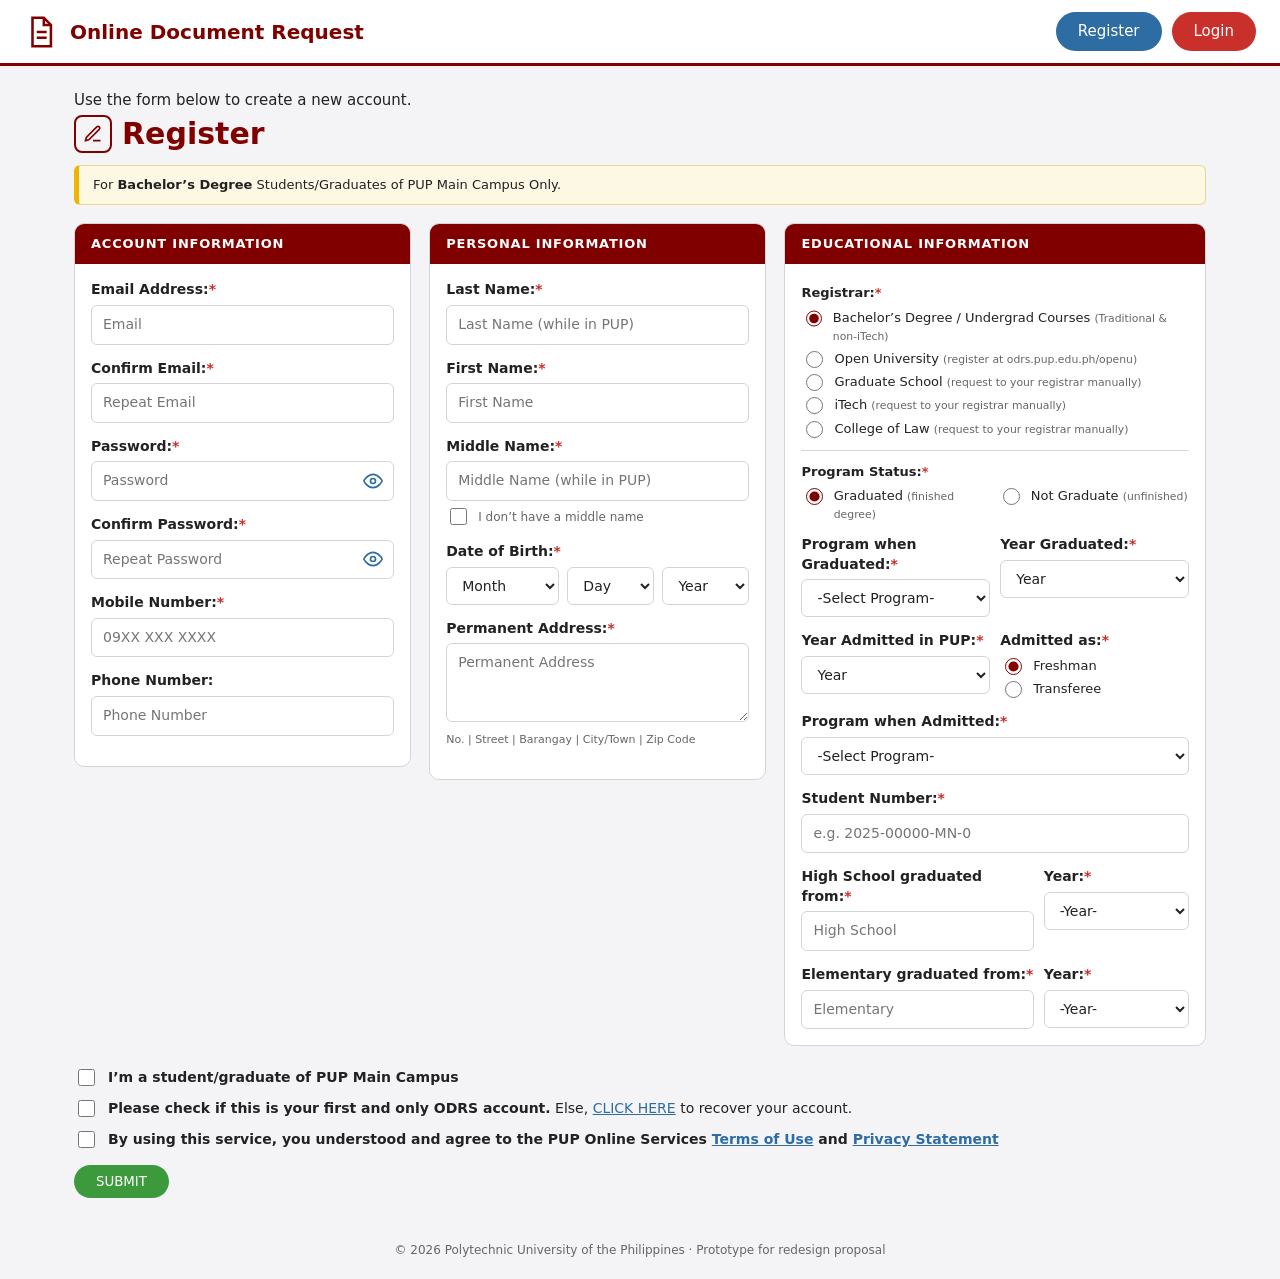
<file: prototype/register.html>
<!DOCTYPE html>
<html lang="en">

<head>
    <meta charset="utf-8">
    <meta name="viewport" content="width=device-width, initial-scale=1, viewport-fit=cover">
    <title>PUP ODRS – Register</title>
    <link rel="stylesheet" href="css/register.css">
</head>

<body>
    <header>
        <a class="brand" href="index.html"><svg viewBox="0 0 24 24" fill="none" stroke="currentColor"
                stroke-width="1.8">
                <path d="M6 2h8l5 5v15H6z" />
                <path d="M14 2v5h5M9 12h7M9 16h7" />
            </svg><span>Online Document Request</span></a>
        <nav class="nav">
            <a class="btn blue" href="register.html">Register</a>
            <a class="btn red" href="#login">Login</a>
        </nav>
    </header>

    <main id="v-register">
        <p style="margin:0">Use the form below to create a new account.</p>
        <div class="title"><span><svg width="20" height="20" viewBox="0 0 24 24" fill="none" stroke="currentColor"
                    stroke-width="2">
                    <path d="M12 20h9M16.5 3.5a2.1 2.1 0 013 3L7 19l-4 1 1-4z" />
                </svg></span>Register</div>
        <div class="notice">For <b>Bachelor’s Degree</b> Students/Graduates of PUP Main Campus Only.</div>
        <div class="cols">
            <section class="card">
                <h3>Account Information</h3>
                <div class="in">
                    <div class="fld"><label class="l" for="email">Email Address:<span class="req">*</span></label><input id="email" type="email"
                            placeholder="Email" data-req>
                        <div class="err">Enter a valid email address. Do not use another PUP student’s email.</div>
                    </div>
                    <div class="fld"><label class="l" for="email2">Confirm Email:<span class="req">*</span></label><input id="email2"
                            type="email" placeholder="Repeat Email" data-req>
                        <div class="err">Emails do not match.</div>
                    </div>
                    <div class="fld"><label class="l" for="pw">Password:<span class="req">*</span></label>
                        <div class="pw"><input id="pw" type="password" placeholder="Password" data-req><button
                                type="button" data-show="pw"></button></div>
                        <div class="err">Use at least 8 characters.</div>
                    </div>
                    <div class="fld"><label class="l" for="pw2">Confirm Password:<span class="req">*</span></label>
                        <div class="pw"><input id="pw2" type="password" placeholder="Repeat Password" data-req><button
                                type="button" data-show="pw2"></button></div>
                        <div class="err">Passwords do not match.</div>
                    </div>
                    <div class="fld"><label class="l" for="mob">Mobile Number:<span class="req">*</span></label><input id="mob" type="tel"
                            placeholder="09XX XXX XXXX" data-req>
                        <div class="err">Enter your mobile number.</div>
                    </div>
                    <div class="fld"><label class="l" for="tel">Phone Number:</label><input id="tel" type="tel"
                            placeholder="Phone Number"></div>
                </div>
            </section>

            <section class="card">
                <h3>Personal Information</h3>
                <div class="in">
                    <div class="fld"><label class="l" for="ln">Last Name:<span class="req">*</span></small></label><input
                            id="ln" type="text" placeholder="Last Name (while in PUP)" data-req>
                        <div class="err">Required.</div>
                    </div>
                    <div class="fld"><label class="l" for="fn">First Name:<span class="req">*</span></label><input
                            id="fn" type="text" placeholder="First Name" data-req>
                        <div class="err">Required.</div>
                    </div>
                    <div class="fld"><label class="l" for="mn">Middle Name:<span class="req">*</span></label><input
                            id="mn" type="text" placeholder="Middle Name (while in PUP)" data-req>
                        <div class="err">Required unless you have no middle name.</div><label class="mid"><input
                                type="checkbox" id="nomid"> I don’t have a middle name</label>
                    </div>
                    <div class="fld"><label class="l">Date of Birth:<span class="req">*</span></label>
                        <div class="row3"><select id="mo" data-req>
                                <option value="">Month</option>
                            </select><select id="dy" data-req>
                                <option value="">Day</option>
                            </select><select id="yr" data-req>
                                <option value="">Year</option>
                            </select></div>
                        <div class="err">Select your complete birth date.</div>
                    </div>
                    <div class="fld"><label class="l" for="addr">Permanent Address:<span class="req">*</span></label><textarea id="addr" rows="3"
                            placeholder="Permanent Address" data-req></textarea>
                        <div class="err">Required.</div><small style="color:var(--muted);font-size:11px">No. | Street |
                            Barangay | City/Town | Zip Code</small>
                    </div>
                </div>
            </section>

            <section class="card">
                <h3>Educational Information</h3>
                <div class="in">
                    <div class="sub">Registrar:<span class="req">*</span></div>
                    <div class="opts">
                        <label><input type="radio" name="reg" checked> <span>Bachelor’s Degree / Undergrad Courses
                                <small>(Traditional &amp; non-iTech)</small></span></label>
                        <label><input type="radio" name="reg"> <span>Open University <small>(register at
                                    odrs.pup.edu.ph/openu)</small></span></label>
                        <label><input type="radio" name="reg"> <span>Graduate School <small>(request to your registrar
                                    manually)</small></span></label>
                        <label><input type="radio" name="reg"> <span>iTech <small>(request to your registrar
                                    manually)</small></span></label>
                        <label><input type="radio" name="reg"> <span>College of Law <small>(request to your registrar
                                    manually)</small></span></label>
                    </div>
                    <hr>
                    <div class="sub">Program Status:<span class="req">*</span></div>
                    <div class="opts" style="grid-template-columns:1fr 1fr"><label><input type="radio" name="ps"
                                value="g" checked> <span>Graduated <small>(finished
                                    degree)</small></span></label><label><input type="radio" name="ps" value="n">
                            <span>Not Graduate <small>(unfinished)</small></span></label></div>
                    <div id="gradbox">
                        <div class="row2">
                            <div class="fld"><label class="l">Program when Graduated:<span class="req">*</span></label><select id="pg" data-req>
                                    <option value="">-Select Program-</option>
                                </select>
                                <div class="err">Required.</div>
                            </div>
                            <div class="fld"><label class="l">Year Graduated:<span class="req">*</span></label><select id="yg" data-req>
                                    <option value="">Year</option>
                                </select>
                                <div class="err">Required.</div>
                            </div>
                        </div>
                    </div>
                    <div class="row2">
                        <div class="fld"><label class="l">Year Admitted in PUP:<span class="req">*</span></label><select id="ya" data-req>
                                <option value="">Year</option>
                            </select>
                            <div class="err">Required.</div>
                        </div>
                        <div class="fld"><label class="l">Admitted as:<span class="req">*</span></label>
                            <div class="opts" style="margin:6px 0 0"><label><input type="radio" name="adm" checked>
                                    Freshman</label><label><input type="radio" name="adm"> Transferee</label></div>
                        </div>
                    </div>
                    <div class="fld"><label class="l">Program when Admitted:<span class="req">*</span></label><select id="pa" data-req>
                            <option value="">-Select Program-</option>
                        </select>
                        <div class="err">Required.</div>
                    </div>
                    <div class="fld"><label class="l" for="sn">Student Number:<span class="req">*</span></label><input id="sn" type="text"
                            placeholder="e.g. 2025-00000-MN-0" data-req>
                        <div class="err">Required.</div>
                    </div>
                    <div class="row2" style="grid-template-columns:1.6fr 1fr">
                        <div class="fld"><label class="l">High School graduated from:<span class="req">*</span></label><input id="hs" type="text"
                                placeholder="High School" data-req>
                            <div class="err">Required.</div>
                        </div>
                        <div class="fld"><label class="l">Year:<span class="req">*</span></label><select id="hy" data-req>
                                <option value="">-Year-</option>
                            </select>
                            <div class="err">Required.</div>
                        </div>
                    </div>
                    <div class="row2" style="grid-template-columns:1.6fr 1fr">
                        <div class="fld" style="margin:0"><label class="l">Elementary graduated from:<span class="req">*</span></label><input
                                id="el" type="text" placeholder="Elementary" data-req>
                            <div class="err">Required.</div>
                        </div>
                        <div class="fld" style="margin:0"><label class="l">Year:<span class="req">*</span></label><select id="ey" data-req>
                                <option value="">-Year-</option>
                            </select>
                            <div class="err">Required.</div>
                        </div>
                    </div>
                </div>
            </section>
        </div>
        <div class="checks">
            <label><input type="checkbox" id="c1"> <b>I’m a student/graduate of PUP Main Campus</b></label>
            <label><input type="checkbox" id="c2"> <span><b>Please check if this is your first and only ODRS
                        account.</b> Else, <a class="link" href="#login">CLICK HERE</a> to recover your
                    account.</span></label>
            <label><input type="checkbox" id="c3"> <span><b>By using this service, you understood and agree to the PUP
                        Online Services <a class="link" href="#register">Terms of Use</a> and <a class="link"
                            href="#register">Privacy Statement</a></b></span></label>
        </div>
        <button class="btn green" id="submit" type="button">SUBMIT</button>
    </main>

    <div id="modal-slot"></div>
    <div class="toast" id="toast"></div>
    <footer>© 2026 Polytechnic University of the Philippines · Prototype for redesign proposal</footer>

    <script src="js/auth.js"></script>
</body>

</html>
</file>
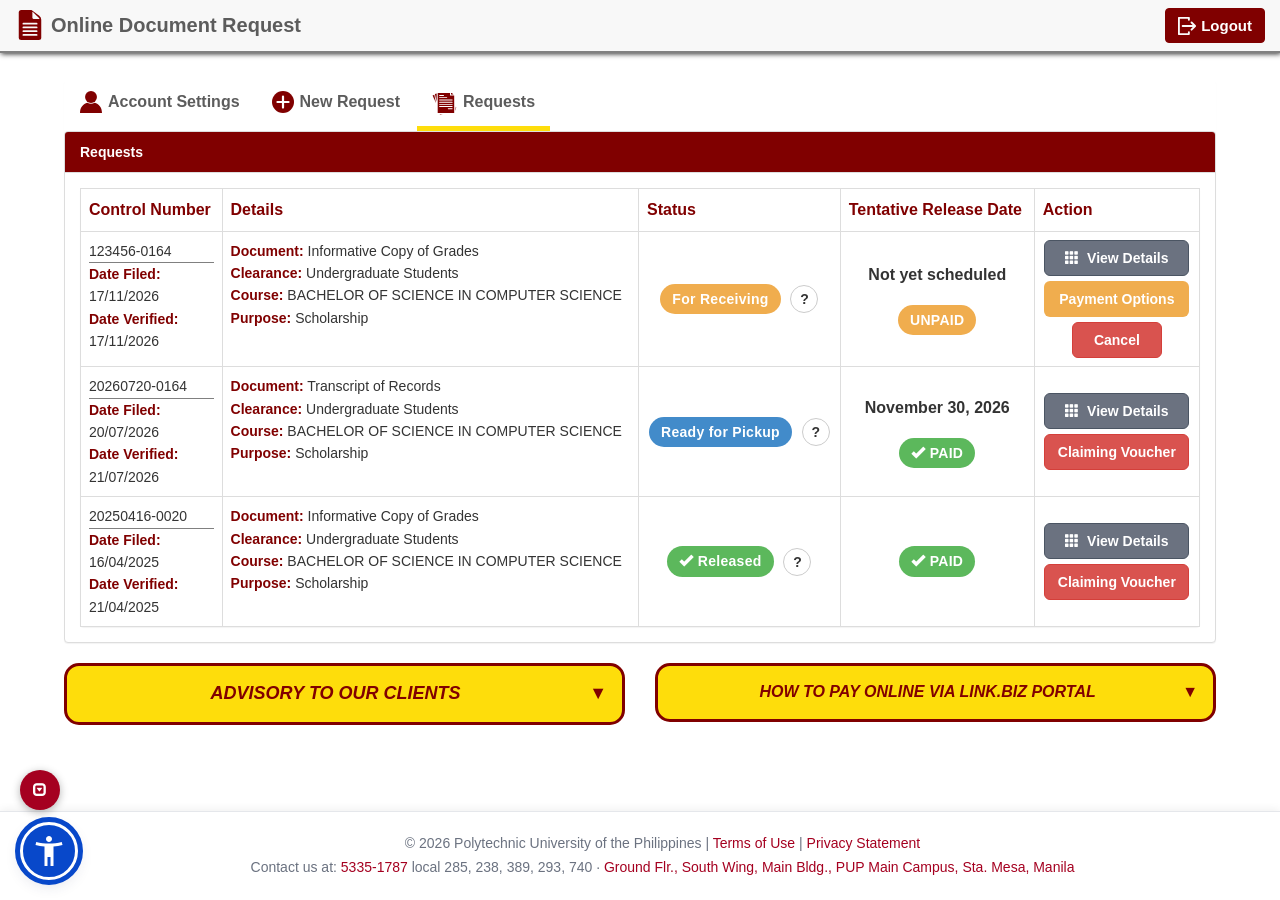
<file: prototype/requests.html>
<!DOCTYPE html>
<html lang="en">
<head>
    <meta charset="UTF-8">
    <meta http-equiv="X-UA-Compatible" content="IE=edge">
    <meta name="viewport" content="width=device-width, initial-scale=1">
    <title>Online Document Request</title>

    <link href="https://cdnjs.cloudflare.com/ajax/libs/twitter-bootstrap/3.2.0/css/bootstrap.min.css" rel="stylesheet">
    <script src="https://cdnjs.cloudflare.com/ajax/libs/jquery/1.11.1/jquery.min.js"></script>
    <script src="https://cdnjs.cloudflare.com/ajax/libs/twitter-bootstrap/3.2.0/js/bootstrap.min.js" defer></script>
    <link href="./css/requests.css" rel="stylesheet">
</head>
<body>

<header>
    <nav class="navbar navbar-default navbar-fixed-top" role="navigation" style="border-bottom: solid 2px #808080; box-shadow: 1px 1px 5px">
        <div class="container">
            <div class="container-fluid">
                <div class="navbar-header">
                    <a class="navbar-brand" href="#">
                        <span class="logo-icon" role="img"></span>
                        <span>Online Document Request</span>
                    </a>
                </div>
                <div class="collapse navbar-collapse" id="bs-example-navbar-collapse-1">
                    <ul class="nav navbar-nav navbar-right">
                        <button type="button" class="btn btn-danger navbar-btn">
                            <span class="logout-icon"></span>
                            Logout</button>
                    </ul>
                </div>
            </div>
        </div>
    </nav>
</header>

<div class="body" id="body">
    <br><br><br><br><br>

    <div class="row">

        <!-- Tabs -->
        <div class="col-sm-12 col-md-12" style="margin-top:-20px; margin-bottom:-3px">
            <ul class="nav nav-pills panel">
                <li><a href="./account-settings.html">
                    <span class="account-icon"></span> 
                    Account Settings</a></li>
                <li><a href="./new-request.html">
                    <span class="new-request-icon"></span> 
                    New Request</a></li>
                <li class="active"><a href="./requests.html">
                    <span class="requests-icon"></span> 
                    Requests</a></li>
            </ul>
        </div>

        <div class="col-sm-12 col-md-12">
            <div class="panel panel-default">
                <div class="panel-heading">Requests</div>
                <div class="panel-body" style="overflow-x: auto;">

                    <!-- Status flow modal -->
                    <div class="modal fade" tabindex="-1" role="dialog" id="modal_clearanceFlow" aria-hidden="true">
                        <div class="modal-dialog">
                            <div class="modal-content">
                                <div class="modal-header">
                                    <button type="button" class="close" data-dismiss="modal"><span aria-hidden="true">×</span><span class="sr-only">Close</span></button>
                                    <h4 class="modal-title">Process Status Flow</h4>
                                </div>
                                <div class="modal-body">
                                    <b style="background-color: black; color: white; border-radius: 15px;">&nbsp;1&nbsp;</b> <span class="label label-default">For Clearance</span> - The requester should settle the deficiency/ies to necessary office/s. Click "View Details" to view current Clearance's Status<br><br>
                                    <b style="background-color: black; color: white; border-radius: 15px;">&nbsp;2&nbsp;</b> <span class="label label-warning">For Receiving</span> - The request is currently in Receiving Window and waiting for the client's submission of requirements<br><br>
                                    <b style="background-color: black; color: white; border-radius: 15px;">&nbsp;3&nbsp;</b> <span class="label label-info">For Evaluation/Processing</span> - Evaluation and Processing of records and required documents for releasing.<br><br>
                                    <b style="background-color: black; color: white; border-radius: 15px;">&nbsp;4&nbsp;</b> <span class="label label-primary">Ready for Pickup</span> - The requested document/s is/are already available for pickup at the releasing section of student records.<br><br>
                                    <b style="background-color: black; color: white; border-radius: 15px;">&nbsp;5&nbsp;</b> <span class="label label-success"><span class="glyphicon glyphicon-ok"></span>&nbsp;Released</span> - The requested document/s was/were claimed.<br>
                                </div>
                                <div class="modal-footer">
                                    <button type="button" class="btn btn-default" data-dismiss="modal">Close</button>
                                </div>
                            </div>
                        </div>
                    </div>

                    <!-- Requests table -->
                    <div>
                        <table class="table table-hover panel table-bordered" cellspacing="0" rules="all" border="1" style="border-collapse:collapse;">
                            <tbody>
                            <tr align="center" style="white-space:nowrap;">
                                <th scope="col">Control Number</th>
                                <th scope="col">Details</th>
                                <th scope="col">Status</th>
                                <th scope="col">Tentative Release Date</th>
                                <th scope="col">Action</th>
                            </tr>

                            <!-- Request 1 -->
                            <tr align="center">
                                <td class="text-left" data-label="Control Number">
                                    123456-0164<hr style="margin: 0px; border-color: gray;">
                                    <b>Date Filed:</b><br>
                                    17/11/2026<br>
                                    <b>Date Verified:</b><br>
                                    17/11/2026
                                </td>
                                <td class="text-left" data-label="Details">
                                    <b>Document:</b> Informative Copy of Grades<br>
                                    <b>Clearance:</b> Undergraduate Students<br>
                                    <b>Course:</b> BACHELOR OF SCIENCE IN COMPUTER SCIENCE<br>
                                    <b>Purpose:</b> Scholarship
                                </td>
                                <td class="text-center status" data-label="Status">
                                    <span class="label label-warning">For Receiving</span>
                                    <button type="button" class="btn btn-default btn-xs help-btn" data-toggle="modal" data-target="#modal_clearanceFlow" title="View status flow">?</button>
                                </td>
                                <td class="text-center status" data-label="Tentative Release Date">
                                    <div class="release-date"><p>Not yet scheduled</p></div>
                                    <span class="label label-warning paid-label">UNPAID</span>
                                </td>
                                <td class="text-center action" data-label="Action">
                                    <div class="action-btns">
                                        <button type="button" class="btn btn-primary btn-sm view-details" data-toggle="modal" data-target="#myModal">
                                            <span class="glyphicon glyphicon-th"></span> View Details
                                        </button>
                                        <button type="button" class="btn btn-warning btn-sm pay-btn" data-toggle="modal" data-target="#mod_instructions">
                                            Payment Options
                                        </button>
                                        <a href="#" target="_blank" class="btn btn-danger cancel-btn">Cancel</a>
                                    </div>
                                </td>
                            </tr>

                            <!-- Request 2 -->
                            <tr align="center">
                                <td class="text-left" data-label="Control Number">
                                    20260720-0164<hr style="margin: 0px; border-color: gray;">
                                    <b>Date Filed:</b><br>
                                    20/07/2026<br>
                                    <b>Date Verified:</b><br>
                                    21/07/2026
                                </td>
                                <td class="text-left" data-label="Details">
                                    <b>Document:</b> Transcript of Records<br>
                                    <b>Clearance:</b> Undergraduate Students<br>
                                    <b>Course:</b> BACHELOR OF SCIENCE IN COMPUTER SCIENCE<br>
                                    <b>Purpose:</b> Scholarship<br>
                                </td>
                                <td class="text-center status" data-label="Status">
                                    <span class="label label-primary">Ready for Pickup</span>
                                    <button type="button" class="btn btn-default btn-xs help-btn" data-toggle="modal" data-target="#modal_clearanceFlow" title="View status flow">?</button>
                                </td>
                                <td class="text-center status" data-label="Tentative Release Date">
                                    <div class="release-date"><p>November 30, 2026</p></div>
                                    <span class="label label-success paid-label"><span class="glyphicon glyphicon-ok"></span>&nbsp;PAID</span>
                                </td>
                                <td class="text-center action" data-label="Action">
                                    <div class="action-btns">
                                        <button type="button" class="btn btn-primary btn-sm view-details" data-toggle="modal" data-target="#myModal">
                                            <span class="glyphicon glyphicon-th"></span> View Details
                                        </button>
                                        <a href="#" target="_blank" class="btn btn-danger btn-sm voucher-btn">Claiming Voucher</a>
                                    </div>
                                </td>
                            </tr>

                            <!-- Request 3 -->
                            <tr align="center">
                                <td class="text-left" data-label="Control Number">
                                    20250416-0020<hr style="margin: 0px; border-color: gray;">
                                    <b>Date Filed:</b><br>
                                    16/04/2025<br>
                                    <b>Date Verified:</b><br>
                                    21/04/2025
                                </td>
                                <td class="text-left" data-label="Details">
                                    <b>Document:</b> Informative Copy of Grades<br>
                                    <b>Clearance:</b> Undergraduate Students<br>
                                    <b>Course:</b> BACHELOR OF SCIENCE IN COMPUTER SCIENCE<br>
                                    <b>Purpose:</b> Scholarship<br>
                                </td>
                                <td class="text-center status" data-label="Status">
                                    <div class="label label-success"><span class="glyphicon glyphicon-ok"></span>&nbsp;Released</div>
                                    <button type="button" class="btn btn-default btn-xs help-btn" data-toggle="modal" data-target="#modal_clearanceFlow" title="View status flow">?</button>
                                </td>
                                <td class="text-center status" data-label="Tentative Release Date">
                                    <div></div>
                                    <span class="label label-success paid-label"><span class="glyphicon glyphicon-ok"></span>&nbsp;PAID</span>
                                </td>
                                <td class="text-center action" data-label="Action">
                                    <div class="action-btns">
                                        <button type="button" class="btn btn-primary btn-sm view-details" data-toggle="modal" data-target="#myModal">
                                            <span class="glyphicon glyphicon-th"></span> View Details
                                        </button>
                                        <a href="#" target="_blank" class="btn btn-danger btn-sm voucher-btn">Claiming Voucher</a>
                                    </div>
                                </td>
                            </tr>
                            </tbody>
                        </table>
                    </div>

                    <!-- Request details modal -->
                    <div class="modal fade" id="myModal" tabindex="-1" role="dialog" aria-labelledby="myModalLabel" aria-hidden="true">
                        <div class="modal-dialog modal-lg">
                            <div class="modal-content">
                                <div class="modal-header">
                                    <button type="button" class="close" data-dismiss="modal"><span aria-hidden="true">×</span><span class="sr-only">Close</span></button>
                                    <h4 class="modal-title" id="myModalLabel">Request Details</h4>
                                </div>
                                <div class="modal-body">
                                    <div class="well well-sm">
                                        <b>Details</b>
                                    </div>
                                    <div id="content_details">
                                        <!-- Request details content goes here -->
                                    </div>
                                </div>
                                <div class="modal-footer">
                                    <button type="button" class="btn btn-default" data-dismiss="modal">Close</button>
                                </div>
                            </div>
                        </div>
                    </div>

                </div>
            </div>

            <!-- Advisories -->
            <div class="row bottom">
                <div class="col-lg-6 text-center">
                    <details class="alert alert-danger" style="width: 100%; margin-bottom: 15px;">
                        <summary style="cursor: pointer; font-size: 18px; font-weight: bold; color: #800000;">
                            <i>ADVISORY TO OUR CLIENTS</i>
                            <span class="pull-right">▼</span>
                        </summary>
                        <div style="margin-top: 15px; font-size: 16px;">
                            <p>
                                As part of our monitoring and evaluation, and to improve the quality of our system and services, all requests in the <b>Online Document Request System (ODRS)</b> with incomplete and invalid requirements shall be automatically deleted after <b>90 days</b> of noncompliance. Please be advised that the deletion from the system may be done without prior notice or approval from the requesting client.
                            </p>
                            <p>Please be guided accordingly.</p>
                        </div>
                    </details>
                </div>

                <div class="col-lg-6 text-center">
                    <details class="alert alert-success" style="width: 100%; margin-bottom: 15px;">
                        <summary style="cursor: pointer; font-size: 16px; font-weight: bold; color: #800000;">
                            <i>HOW TO PAY ONLINE VIA LINK.BIZ PORTAL</i>
                            <span class="pull-right">▼</span>
                        </summary>
                        <div style="margin-top: 15px;">
                            <p>
                                <b><i>Watch this video to know the steps on how to pay online via Link.Biz Portal Payment</i></b>
                            </p>
                            <div class="video-box">
                                <div class="video-placeholder">
                                    <span class="glyphicon glyphicon-play-circle"></span>
                                    <div>How to pay online via Link.Biz Portal</div>
                                </div>
                            </div>
                        </div>
                    </details>
                </div>
            </div>
        </div>

        <!-- Payment options modal -->
        <div class="modal fade" id="mod_instructions" tabindex="-1" role="dialog" aria-labelledby="paymentModalLabel">
            <div class="modal-dialog" role="document">
                <div class="modal-content">
                    <div class="modal-header">
                        <button type="button" class="close" data-dismiss="modal" aria-label="Close"><span aria-hidden="true">×</span></button>
                        <h4 class="modal-title" id="paymentModalLabel">Payment Options</h4>
                    </div>
                    <div class="modal-body">
                        <i>Choose a payment option from the following:</i>
                        <br><br>
                        <div class="well">
                            <ul class="list-group">
                                <li class="list-group-item"><b style="font-size:large">PUP Cashier</b></li>
                                <li class="list-group-item"><span class="badge pull-left">1</span>&nbsp;Print the <b><a style="text-decoration: underline; outline:none; color: #800000" href="#" target="_blank">Payment Voucher</a></b> after the submission of request.</li>
                                <li class="list-group-item"><span class="badge pull-left">2</span>&nbsp;Pay at the <b>Cashier's Office</b> <small style="color:#999">(Main Building, Ground Floor South Wing)</small></li>
                                <li class="list-group-item"><span class="badge pull-left">3</span>&nbsp;Go to the <b>Student Records Office</b> for the Processing of Request <small style="color:#999"><br>(Main Building, Ground Floor South Wing)</small></li>
                            </ul>
                        </div>

                        <h3 align="center">OR</h3>

                        <div class="well">
                            <ul class="list-group">
                                <li class="list-group-item"><b style="font-size:large">Link.BizPortal Payment</b></li>
                                <li class="list-group-item"><span class="badge pull-left">1</span>&nbsp;Click here: <b><a style="text-decoration: underline; outline:none; color: #800000" href="#" target="_blank" outline="none">Link.BizPortal</a></b> and follow the instructions</li>
                                <li class="list-group-item"><span class="badge pull-left">2</span>&nbsp;The payment will reflect to the system within the day</li>
                                <li class="list-group-item"><span class="badge pull-left">3</span>&nbsp;For transaction made thru Pesonet and Cash Options, Payment will be posted 3 to 5 banking days</li>
                            </ul>
                        </div>
                    </div>
                    <div class="modal-footer">
                        <button type="button" class="btn btn-default" data-dismiss="modal">Close</button>
                    </div>
                </div>
            </div>
        </div>

    </div>
    <br>
</div>

<footer>
    <nav class="navbar navbar-default navbar-fixed-bottom" role="navigation" style="box-shadow: 1px 1px 10px black;" id="div_footer">
        <div class="container" style="padding: 10px;">
            <div class="footer-text">
                <div>© 2026 Polytechnic University of the Philippines | <a href="#">Terms of Use</a> | <a href="#">Privacy Statement</a></div>
                <div>Contact us at: <a href="tel:5335-1787">5335-1787</a> local 285, 238, 389, 293, 740 · <a href="#">Ground Flr., South Wing, Main Bldg., PUP Main Campus, Sta. Mesa, Manila</a></div>
            </div>
        </div>
    </nav>
</footer>

<button type="button" id="footer-toggle" class="footer-toggle" aria-expanded="true" aria-controls="div_footer" title="Show or hide footer">
    <span class="glyphicon glyphicon-collapse-down"></span>
</button>

<!-- scriptss-->
<script>
    $('#footer-toggle').on('click', function () {
        var $footer = $('#div_footer');
        $footer.toggleClass('footer-hidden');
        var hidden = $footer.hasClass('footer-hidden');
        $(this).attr('aria-expanded', !hidden);
        $(this).find('.glyphicon')
            .toggleClass('glyphicon-collapse-down', !hidden)
            .toggleClass('glyphicon-collapse-up', hidden);
    });
</script>

<!-- Sienna accessibility widget -->
<script src="./js/requests.js" defer></script>

</body>
</html>
</file>
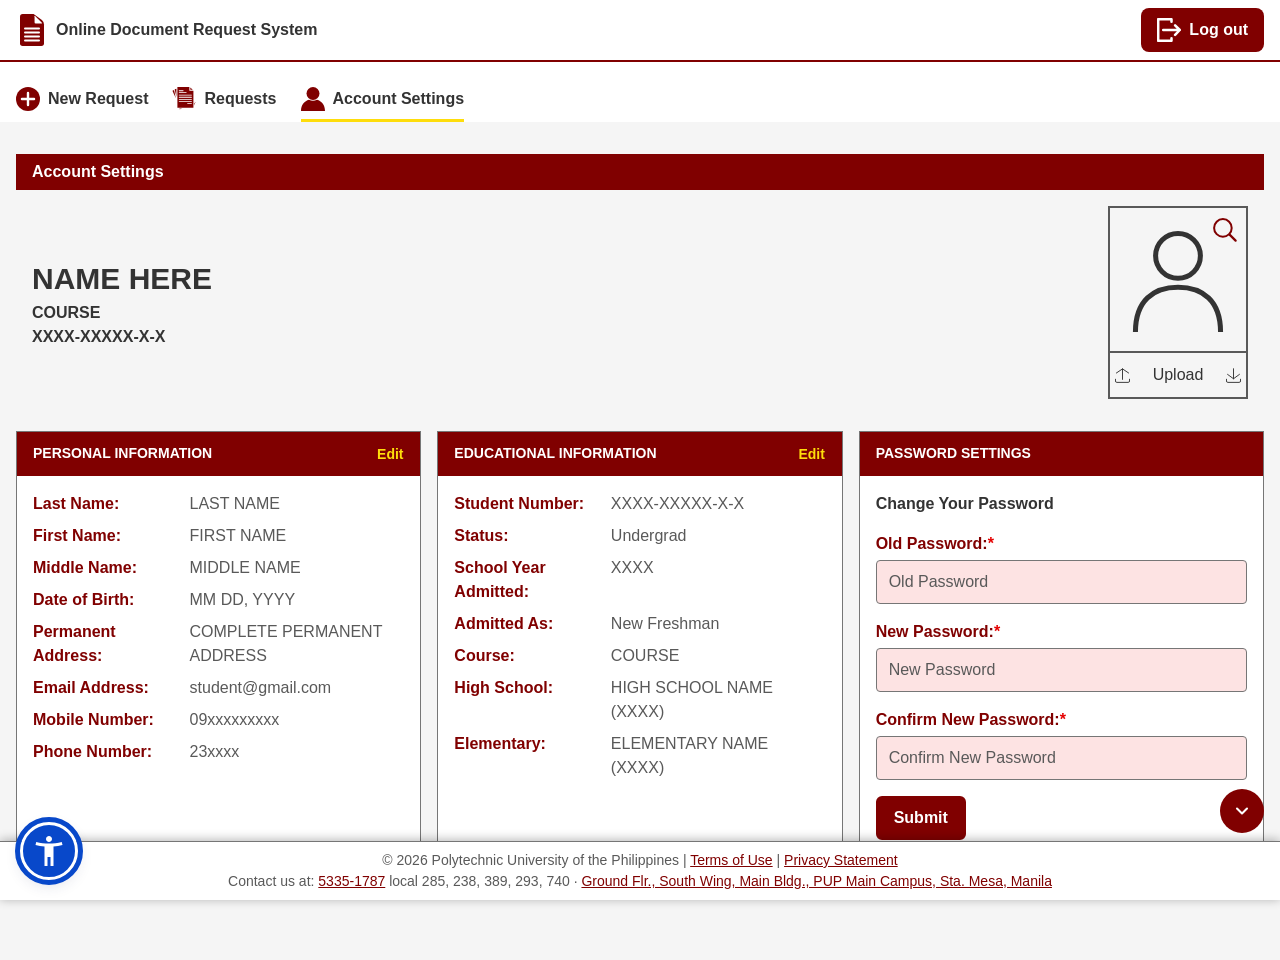
<file: prototype/settings.html>
<!DOCTYPE html>
<html lang="en">
<head>
  <meta charset="UTF-8">
  <meta name="viewport" content="width=device-width, initial-scale=1.0">
  <title>Account Settings | Online Document Request System</title>
 <link rel="stylesheet" href="css/styles.css">
<link rel="stylesheet" href="css/settings.css">
<link rel="stylesheet" href="css/responsive.css">
</head>
<body>

<!-- Icon sprite. The shapes match the files in assets/icons/. They are inline so they take the page colors. -->
<svg width="0" height="0" style="position:absolute" aria-hidden="true" focusable="false">
  <defs>
    <mask id="logo-holes">
      <rect width="24" height="24" fill="#fff"/>
      <path d="M13.9 1.6V6.2Q13.9 7.1 14.8 7.1H19.2Q19.8 7.1 19.4 6.6L14.5 1.7Q13.9 1.1 13.9 1.6Z" fill="#000"/>
      <rect x="6" y="10.15" width="12" height="1.5" rx="0.75" fill="#000"/>
      <rect x="6" y="13.15" width="12" height="1.5" rx="0.75" fill="#000"/>
      <rect x="6" y="16.15" width="12" height="1.5" rx="0.75" fill="#000"/>
      <rect x="6" y="19.15" width="12" height="1.5" rx="0.75" fill="#000"/>
    </mask>
    <mask id="plus-cut">
      <rect width="460" height="460" fill="#fff"/>
      <path d="M230 115V346M114 230H346" stroke="#000" stroke-width="46" stroke-linecap="round"/>
    </mask>
    <mask id="requests-lines">
      <rect x="0" y="0" width="600" height="600" fill="#fff"/>
      <rect x="165" y="120" width="90" height="16" rx="8" fill="#000"/>
      <rect x="165" y="155" width="147" height="16" rx="8" fill="#000"/>
      <rect x="165" y="202" width="245" height="16" rx="8" fill="#000"/>
      <rect x="165" y="242" width="245" height="16" rx="8" fill="#000"/>
      <rect x="165" y="281" width="245" height="16" rx="8" fill="#000"/>
      <rect x="165" y="319" width="245" height="16" rx="8" fill="#000"/>
      <rect x="321" y="359" width="89" height="16" rx="8" fill="#000"/>
    </mask>
  </defs>

  <symbol id="icon-logo" viewBox="0 0 24 24" fill="currentColor">
    <path mask="url(#logo-holes)" d="M13.2 0L19.4 4.5Q21 5.8 21 7.8V22Q21 24 19 24H5Q3 24 3 22V2Q3 0 5 0Z"/>
  </symbol>
  <symbol id="icon-plus" viewBox="0 0 460 460">
    <circle cx="230" cy="230" r="230" fill="currentColor" mask="url(#plus-cut)"/>
  </symbol>
  <symbol id="icon-requests" viewBox="40 84 445 396" fill="currentColor">
    <path mask="url(#requests-lines)" d="M140 55H362V130H437V443H140Z"/>
    <path d="M380 68V112H425Z"/>
    <path d="M48 130L78 117L111 268Z"/>
    <path d="M90 100L122 92L121 240Z"/>
    <path d="M178 460L232 462L180 472Z"/>
    <path d="M464 327L475 356L464 352Z"/>
    <path d="M454 358L465 358L455 406Z"/>
  </symbol>
  <symbol id="icon-person" viewBox="0 0 24 24" fill="currentColor">
    <circle cx="12" cy="6.5" r="6.5"/>
    <path d="M0 24C0 17.5 3.5 14.2 8 12.8Q12 14.8 16 12.8C20.5 14.2 24 17.5 24 24Z"/>
  </symbol>
  <symbol id="icon-avatar" viewBox="0 0 100 100" fill="none" stroke="currentColor" stroke-width="4.5">
    <circle cx="50" cy="32" r="20"/>
    <path d="M12 100C12 72 28 60 50 60C72 60 88 72 88 100"/>
  </symbol>
  <symbol id="icon-logout" viewBox="0 0 24 24" fill="none" stroke="currentColor" stroke-width="2.5" stroke-linecap="round" stroke-linejoin="round">
    <path d="M14.5 3.7V1.2H1.2V22.8H14.5V20.3"/>
    <path d="M6.2 12H22.8M18.1 7.3L22.8 12L18.1 16.9"/>
  </symbol>
  <symbol id="icon-search" viewBox="0 0 24 24" fill="none" stroke="currentColor" stroke-width="2" stroke-linecap="round">
    <circle cx="9.9" cy="9.9" r="8.8"/>
    <path d="M16.6 16.6L22.6 22.6" stroke-width="2.2"/>
  </symbol>
  <symbol id="icon-upload" viewBox="0 0 24 24" fill="none" stroke="currentColor" stroke-width="1.5" stroke-linecap="round" stroke-linejoin="round">
    <path d="M12 18.2V1.4M2.2 8L12 1.4L21.8 8"/>
    <path d="M0.75 18V20.8A2.2 2.2 0 0 0 2.95 23H21.05A2.2 2.2 0 0 0 23.25 20.8V18"/>
  </symbol>
  <symbol id="icon-download" viewBox="0 0 24 24" fill="none" stroke="currentColor" stroke-width="1.5" stroke-linecap="round" stroke-linejoin="round">
    <path d="M12 1.2V17.2M2.5 10.2L12 17.2L21.5 10.2"/>
    <path d="M0.75 18V20.8A2.2 2.2 0 0 0 2.95 23H21.05A2.2 2.2 0 0 0 23.25 20.8V18"/>
  </symbol>
  <symbol id="icon-close" viewBox="0 0 24 24" fill="none" stroke="currentColor" stroke-width="2.2" stroke-linecap="round">
    <path d="M5 5L19 19M19 5L5 19"/>
  </symbol>
</svg>

<a class="skip-link" href="#main">Skip to main content</a>

<header class="app-header">
  <div class="container container-wide app-header-inner">
    <a class="brand" href="index.html">
      <svg class="icon brand-logo" aria-hidden="true"><use href="#icon-logo"/></svg>
      <span>Online Document Request System</span>
    </a>
    <a class="btn-logout" href="index.html">
      <svg class="icon" aria-hidden="true"><use href="#icon-logout"/></svg>
      <span>Log out</span>
    </a>
  </div>
</header>

<nav class="container container-wide tabs" aria-label="Account navigation">
  <a class="tab" href="new-request.html">
    <svg class="icon" aria-hidden="true"><use href="#icon-plus"/></svg>
    New Request
  </a>
  <a class="tab" href="requests.html">
    <svg class="icon" aria-hidden="true"><use href="#icon-requests"/></svg>
    Requests
  </a>
  <a class="tab" href="settings.html" aria-current="page">
    <svg class="icon" aria-hidden="true"><use href="#icon-person"/></svg>
    Account Settings
  </a>
</nav>

<main id="main" class="container container-wide">

  <h1 class="page-bar">Account Settings</h1>

  <section class="profile" aria-label="Profile">
    <div>
      <p class="profile-name"><span data-field="fullName">NAME HERE</span></p>
      <p class="profile-meta"><span data-field="courseAdmitted">COURSE</span></p>
      <p class="profile-meta"><span data-field="studentNumber">XXXX-XXXXX-X-X</span></p>
    </div>

    <div class="photo">
      <div class="photo-frame">
        <svg class="avatar" aria-hidden="true"><use href="#icon-avatar"/></svg>
        <button type="button" class="photo-zoom" data-open="photo-zoom" aria-label="Enlarge profile photo">
          <svg class="icon" aria-hidden="true"><use href="#icon-search"/></svg>
        </button>
      </div>
      <div class="photo-bar">
        <button type="button" class="photo-action" data-open="photo-requirements">
          <svg class="icon icon-sm" aria-hidden="true"><use href="#icon-upload"/></svg>
        </button>
        Upload
        <button type="button" class="photo-action" aria-label="Download photo">
          <svg class="icon icon-sm" aria-hidden="true"><use href="#icon-download"/></svg>
        </button>
      </div>
    </div>
  </section>

  <div class="settings-grid">

    <section class="panel" aria-labelledby="personal-heading">
      <div class="panel-head">
        <h2 id="personal-heading">Personal Information</h2>
        <button type="button" class="btn-edit" data-open="edit-personal">Edit</button>
      </div>
      <div class="panel-body">
        <dl class="info-list">
          <div><dt>Last Name:</dt><dd><span data-field="lastName">LAST NAME</span></dd></div>
          <div><dt>First Name:</dt><dd><span data-field="firstName">FIRST NAME</span></dd></div>
          <div><dt>Middle Name:</dt><dd><span data-field="middleName">MIDDLE NAME</span></dd></div>
          <div><dt>Date of Birth:</dt><dd><span data-field="dobMonth">MM</span> <span data-field="dobDay">DD</span>, <span data-field="dobYear">YYYY</span></dd></div>
          <div><dt>Permanent Address:</dt><dd><span data-field="address">COMPLETE PERMANENT ADDRESS</span></dd></div>
          <div><dt>Email Address:</dt><dd><span data-field="email">student@gmail.com</span></dd></div>
          <div><dt>Mobile Number:</dt><dd><span data-field="mobile">09xxxxxxxxx</span></dd></div>
          <div><dt>Phone Number:</dt><dd><span data-field="phone">23xxxx</span></dd></div>
      </dl>
      </div>
    </section>

    <section class="panel" aria-labelledby="educational-heading">
      <div class="panel-head">
        <h2 id="educational-heading">Educational Information</h2>
        <button type="button" class="btn-edit" data-open="edit-educational">Edit</button>
      </div>
      <div class="panel-body">
        <dl class="info-list">
            <div><dt>Student Number:</dt><dd><span data-field="studentNumber">XXXX-XXXXX-X-X</span></dd></div>
            <div><dt>Status:</dt><dd><span data-field="status">Undergrad</span></dd></div>
            <div><dt>School Year Admitted:</dt><dd><span data-field="yearAdmitted">XXXX</span></dd></div>
            <div><dt>Admitted As:</dt><dd><span data-field="admittedAs">New Freshman</span></dd></div>
            <div><dt>Course:</dt><dd><span data-field="courseAdmitted">COURSE</span></dd></div>
            <div><dt>High School:</dt><dd><span data-field="highSchool">HIGH SCHOOL NAME</span> (<span data-field="hsYear">XXXX</span>)</dd></div>
            <div><dt>Elementary:</dt><dd><span data-field="elementary">ELEMENTARY NAME</span> (<span data-field="elemYear">XXXX</span>)</dd></div>
        </dl>
      </div>
    </section>

    <section class="panel panel-password" aria-labelledby="password-heading">
      <div class="panel-head">
        <h2 id="password-heading">Password Settings</h2>
      </div>
      <div class="panel-body">
        <h3 class="password-title">Change Your Password</h3>
        <form id="password-form" class="password-form">
          <div class="field">
            <label for="old-password">Old Password:<span class="required" aria-hidden="true">*</span></label>
            <input id="old-password" type="password" name="oldPassword" autocomplete="current-password" placeholder="Old Password" required>
          </div>
          <div class="field">
            <label for="new-password">New Password:<span class="required" aria-hidden="true">*</span></label>
            <input id="new-password" type="password" name="newPassword" autocomplete="new-password" placeholder="New Password" required>
          </div>
          <div class="field">
            <label for="confirm-password-input">Confirm New Password:<span class="required" aria-hidden="true">*</span></label>
            <input id="confirm-password-input" type="password" name="confirmPassword" autocomplete="new-password" placeholder="Confirm New Password" required>
          </div>
          <div>
            <button type="submit" class="btn btn-primary">Submit</button>
          </div>
        </form>
      </div>
    </section>

  </div>
</main>

<!-- Footer -->
<footer class="app-footer" id="app-footer">
  <p>© 2026 Polytechnic University of the Philippines | <a href="#">Terms of Use</a> | <a href="#">Privacy Statement</a></p>
  <p>Contact us at: <a href="tel:5335-1787">5335-1787</a> local 285, 238, 389, 293, 740 · <a href="#">Ground Flr., South Wing, Main Bldg., PUP Main Campus, Sta. Mesa, Manila</a></p>
</footer>

<button type="button" class="footer-toggle" id="footer-toggle" aria-expanded="true" aria-controls="app-footer" aria-label="Show or hide footer" title="Show or hide footer">
  <svg class="footer-toggle-icon" viewBox="0 0 24 24" aria-hidden="true" focusable="false">
    <path d="M6 9l6 6 6-6" fill="none" stroke="currentColor" stroke-width="2.5" stroke-linecap="round" stroke-linejoin="round"/>
  </svg>
</button>

<!-- Dialogs -->

<dialog id="edit-personal" class="dialog" aria-labelledby="edit-personal-title">
  <form method="dialog" class="dialog-form">
    <div class="dialog-head">
      <h2 id="edit-personal-title">Edit Personal Info</h2>
    </div>
    <div class="dialog-body">
      <div class="form-card">
        <h3 class="form-card-head">Personal Information</h3>
        <div class="form-card-body">
          <div class="field">
            <label for="ep-last">Last Name:<span class="required" aria-hidden="true">*</span></label>
            <input id="ep-last" name="lastName" placeholder="LAST NAME" required>
          </div>
          <div class="field">
            <label for="ep-first">First Name:<span class="required" aria-hidden="true">*</span></label>
            <input id="ep-first" name="firstName" placeholder="FIRST NAME" required>
          </div>
          <div class="field">
            <label for="ep-middle">Middle Name:<span class="required" aria-hidden="true">*</span></label>
            <input id="ep-middle" name="middleName" placeholder="MIDDLE NAME" required>
          </div>
          <div class="field" role="group" aria-labelledby="ep-dob-label">
            <span id="ep-dob-label" class="field-label">Date of Birth:<span class="required" aria-hidden="true">*</span></span>
            <div class="date-row">
              <select aria-label="Month" name="dobMonth" data-list="months" data-placeholder="MONTH" required></select>
              <select aria-label="Day" name="dobDay" data-list="days" data-placeholder="DAY" required></select>
              <select aria-label="Year" name="dobYear" data-list="years" data-placeholder="YEAR" required></select>
            </div>
          </div>
          <div class="field">
            <label for="ep-address">Permanent Address:<span class="required" aria-hidden="true">*</span></label>
            <div>
              <textarea id="ep-address" name="address" placeholder="COMPLETE PERMANENT ADDRESS" required></textarea>
              <p class="hint">No. | Street | Barangay | City/Town | Zip Code</p>
            </div>
          </div>
          <div class="field">
            <label for="ep-email">Email Address:<span class="required" aria-hidden="true">*</span></label>
            <input id="ep-email" type="email" name="email" placeholder="student@gmail.com" required>
          </div>
          <div class="field">
            <label for="ep-mobile">Mobile Number:<span class="required" aria-hidden="true">*</span></label>
            <input id="ep-mobile" type="tel" name="mobile" placeholder="09xxxxxxxxx" required>
          </div>
          <div class="field">
            <label for="ep-phone">Phone Number:<span class="required" aria-hidden="true">*</span></label>
            <input id="ep-phone" type="tel" name="phone" placeholder="23xxxx" required>
          </div>
        </div>
      </div>
    </div>
    <div class="dialog-foot">
      <button type="button" class="btn btn-primary btn-caps" data-close>Close</button>
      <button type="submit" class="btn btn-primary btn-caps">Save Changes</button>
    </div>
  </form>
</dialog>

<dialog id="edit-educational" class="dialog" aria-labelledby="edit-educational-title">
  <form method="dialog" class="dialog-form">
    <div class="dialog-head">
      <h2 id="edit-educational-title">Edit Educational Info</h2>
      <button type="button" class="dialog-x" data-close aria-label="Close">
        <svg class="icon" aria-hidden="true"><use href="#icon-close"/></svg>
      </button>
    </div>
    <div class="dialog-body">
      <div class="form-card">
        <h3 class="form-card-head">Educational Information</h3>
        <div class="form-card-body">
          <div class="field">
            <label for="ed-number">Student Number:<span class="required" aria-hidden="true">*</span></label>
            <input id="ed-number" name="studentNumber" placeholder="XXXX-XXXXX-XX-X" required>
          </div>
          <div class="field" role="radiogroup" aria-labelledby="ed-status-label">
            <span id="ed-status-label" class="field-label">Status:</span>
            <div class="choice-group">
              <label><input type="radio" name="status" value="undergraduate" checked> Undergraduate</label>
              <label><input type="radio" name="status" value="graduate"> Graduate</label>
            </div>
          </div>
          <div class="field" data-graduate-only hidden>
            <label for="ed-course">Course:<span class="required" aria-hidden="true">*</span></label>
            <select id="ed-course" name="course" required>
              <option value="">SELECT</option>
            </select>
          </div>
          <div class="field" data-graduate-only hidden>
            <label for="ed-grad-year">Year Graduated:<span class="required" aria-hidden="true">*</span></label>
            <select id="ed-grad-year" name="yearGraduated" data-list="years" data-placeholder="YEAR" required></select>
          </div>
          <div class="field">
            <label for="ed-school-year">School Year Admitted:<span class="required" aria-hidden="true">*</span></label>
            <select id="ed-school-year" name="yearAdmitted" data-list="years" data-placeholder="YEAR" required></select>
          </div>
          <div class="field" role="radiogroup" aria-labelledby="ed-admitted-label">
            <span id="ed-admitted-label" class="field-label">Admitted As:<span class="required" aria-hidden="true">*</span></span>
            <div class="choice-group">
              <label><input type="radio" name="admittedAs" value="freshman" checked> Freshman</label>
              <label><input type="radio" name="admittedAs" value="transferee"> Transferee</label>
            </div>
          </div>
          <div class="field">
            <label for="ed-course-admitted">Course When Admitted:<span class="required" aria-hidden="true">*</span></label>
            <input id="ed-course-admitted" name="courseAdmitted" placeholder="COURSE" required>
          </div>
          <div class="field">
            <label for="ed-hs">High School Graduated From:<span class="required" aria-hidden="true">*</span></label>
            <div class="input-pair">
              <input id="ed-hs" name="highSchool" placeholder="HIGH SCHOOL NAME" required>
              <select aria-label="High school year graduated" name="hsYear" data-list="years" data-placeholder="YEAR" required></select>
            </div>
          </div>
          <div class="field">
            <label for="ed-elem">Elementary Graduated From:<span class="required" aria-hidden="true">*</span></label>
            <div class="input-pair">
              <input id="ed-elem" name="elementary" placeholder="ELEMENTARY NAME" required>
              <select aria-label="Elementary year graduated" name="elemYear" data-list="years" data-placeholder="YEAR" required></select>
            </div>
          </div>
        </div>
      </div>
    </div>
    <div class="dialog-foot">
      <button type="button" class="btn btn-primary btn-caps" data-close>Close</button>
      <button type="submit" class="btn btn-primary btn-caps">Save Changes</button>
    </div>
  </form>
</dialog>

<dialog id="photo-requirements" class="dialog" aria-labelledby="photo-title">
  <form method="dialog" class="dialog-form">
    <div class="dialog-head">
      <h2 id="photo-title">Photo Requirements</h2>
    </div>
    <div class="dialog-body">
      <h3 class="section-label">Photo Guidelines</h3>
      <div class="sample-photo" role="img" aria-label="Sample photo">SAMPLE PHOTO</div>
      <ul class="guidelines">
        <!-- Placeholder: replace with the official do's and don'ts -->
        <li>List of do's and don'ts for photo and profile uploads</li>
      </ul>
      <div class="dialog-center">
        <label class="btn btn-primary btn-caps">
          Upload Photo
          <input type="file" accept="image/*" hidden>
        </label>
      </div>
    </div>
    <div class="dialog-foot">
      <button type="button" class="btn btn-primary btn-caps" data-close>Close</button>
    </div>
  </form>
</dialog>

<dialog id="photo-zoom" class="dialog dialog-small" aria-labelledby="zoom-title">
  <form method="dialog" class="dialog-form">
    <div class="dialog-head">
      <h2 id="zoom-title">Profile Photo</h2>
    </div>
    <div class="dialog-body">
      <div class="zoom-photo">
        <svg class="icon zoom-icon" aria-hidden="true"><use href="#icon-avatar"/></svg>
      </div>
    </div>
    <div class="dialog-foot">
      <button type="button" class="btn btn-primary btn-caps" data-close>Close</button>
    </div>
  </form>
</dialog>

<dialog id="confirm-password" class="dialog dialog-small" aria-labelledby="confirm-title">
  <form method="dialog" class="dialog-form">
    <div class="dialog-head">
      <h2 id="confirm-title">Change Password</h2>
    </div>
    <div class="dialog-body">
      <p>Are you sure you want to change your password?</p>
    </div>
    <div class="dialog-foot">
      <button type="button" class="btn btn-primary btn-caps" data-close>Cancel</button>
      <button type="submit" value="confirm" class="btn btn-primary btn-caps">Confirm</button>
    </div>
  </form>
</dialog>

<dialog id="password-success" class="dialog dialog-small" aria-labelledby="success-title">
  <form method="dialog" class="dialog-form">
    <div class="dialog-head">
      <h2 id="success-title">Change Password</h2>
    </div>
    <div class="dialog-body">
      <p><em>Your password has been changed successfully!</em></p>
    </div>
    <div class="dialog-foot">
      <button type="button" class="btn btn-primary btn-caps" data-close>Close</button>
    </div>
  </form>
</dialog>

<script src="js/app.js"></script>
<script src="js/settings.js"></script>
<script src="js/requests.js" defer data-position="bottom-left"></script>
</body>                                           
</html>
</file>
<file: prototype/css/styles.css>
:root {
  /* Brand colors  */
  --color-primary: #800000;        /* PUP maroon: buttons, links, active tab */
  --color-highlight: #FEDD0B;      /* Advisory background, filter hover */
  --color-filter-bg: #FFFAC5;      /* Filter menu background */
  --color-success: #126C25;        /* Payment actions */
  --color-success-alt: #279A40;    /* "Yes" status in Requests */
  --color-button-active: #AE3838;  /* Clicked or selected button */
  --color-required: #E50000;       /* Mandatory asterisk */

  /* Neutrals */
  --color-text: #333333;          
  --color-text-muted: #595959;    
  --color-background: #FFFFFF;     
  --color-surface: #D9D9D9;       
  --color-border: #767676;        

  /* Feedback */
  --color-warning-text: #333333;   /* Advisory text */
  --color-warning-bg: #FEDD0B;     /* Advisory background (yellow) */
  --color-error: #A94442;          /* Form error text (proposed) */

  --font-family: "Helvetica Neue", Helvetica, Arial, sans-serif;
  --font-size-base: 16px;
  --font-size-small: 14px;
  --font-size-heading: 30px;
  --font-size-heading-mobile: 24px;
  --line-height: 1.5;

  --space-sm: 8px;
  --space-md: 16px;
  --space-lg: 24px;
  --space-heading-top: 20px;
  --space-heading-bottom: 10px;

    /* Settings page */
  --color-input-bg: #FDE3E3;
  --color-soft-bg: #F5F5F5;
  --color-overlay: rgba(128, 0, 0, 0.5);
}

/* Base */
*,
*::before,
*::after {
  box-sizing: border-box;
}

body {
  margin: 0;
  font-family: var(--font-family);
  font-size: var(--font-size-base);
  line-height: var(--line-height);
  color: var(--color-text);
  background: var(--color-background);
}

img {
  max-width: 100%;
  height: auto;
  display: block;
}

a {
  color: var(--color-primary);
}

a:hover {
  text-decoration: underline;
}

/* Visible keyboard focus, so people using a keyboard can see where they are */
:focus-visible {
  outline: 3px solid var(--color-primary);
  outline-offset: 2px;
}

h1,
h2 {
  line-height: 1.25;
}

.container {
  width: 100%;
  max-width: 960px;
  margin: 0 auto;
  padding: 0 var(--space-md);
}

/* Skip link: hidden until a keyboard user tabs to it */
.skip-link {
  position: absolute;
  left: -9999px;
  top: 0;
  padding: var(--space-sm) var(--space-md);
  background: var(--color-text);
  color: var(--color-background);
  z-index: 100;
}

.skip-link:focus {
  left: var(--space-md);
  top: var(--space-md);
}

/* Header and navigation */
.site-header {
  background: var(--color-background);
  border-bottom: 1px solid var(--color-border);
}

.header-inner {
  display: flex;
  flex-direction: column;
  gap: var(--space-sm);
  padding-top: var(--space-md);
  padding-bottom: var(--space-md);
}

.brand {
  display: flex;
  align-items: center;
  gap: var(--space-sm);
  color: var(--color-text);
  font-weight: bold;
  text-decoration: none;
}

.brand img {
  width: 40px;
  height: 40px;
}

.site-nav {
  display: flex;
  flex-wrap: wrap;
  gap: var(--space-sm) var(--space-md);
}

.nav-link {
  padding: var(--space-sm) 0;
  color: var(--color-text);
  text-decoration: none;
  border-bottom: 3px solid transparent;
}

.nav-link:hover {
  text-decoration: none;
  border-bottom-color: var(--color-primary);
}

.nav-link[aria-current="page"] {
  font-weight: bold;
  border-bottom-color: var(--color-primary);
}

.header-actions {
  display: flex;
  gap: var(--space-sm);
}

/* Buttons (minimum 44px touch target) */
.btn {
  display: inline-flex;
  align-items: center;
  justify-content: center;
  min-height: 44px;
  min-width: 44px;
  padding: 0 var(--space-md);
  border: 2px solid var(--color-primary);
  border-radius: 6px;
  font: inherit;
  font-weight: bold;
  text-decoration: none;
  cursor: pointer;
}

.btn:hover {
  text-decoration: none;
  filter: brightness(0.92);
}

.btn-primary {
  background: var(--color-primary);
  color: #FFFFFF;
}

.btn-outline {
  background: transparent;
  color: var(--color-primary);
}

/* Hero and section headings */
main {
  padding-top: var(--space-lg);
  padding-bottom: var(--space-lg);
}

.hero h1 {
  margin: 0 0 var(--space-sm);
  font-size: var(--font-size-heading-mobile);
}

.hero p {
  margin: 0 0 var(--space-lg);
  color: var(--color-text-muted);
}

h2 {
  margin: var(--space-heading-top) 0 var(--space-heading-bottom);
  font-size: var(--font-size-base);
}

/* Cards */
.card {
  padding: var(--space-md);
  background: var(--color-background);
  border-radius: 8px;
  box-shadow: 0 1px 3px rgba(0, 0, 0, 0.15);
}

.card h2:first-child {
  margin-top: 0;
}

/* Registrar choices (clear labels; disabled items are not links) */
.registrar-list {
  display: grid;
  gap: var(--space-sm);
  margin: 0;
  padding: 0;
  list-style: none;
}

.registrar-option {
  position: relative;
  display: flex;
  flex-direction: column;
  gap: 2px;
  min-height: 44px;
  padding: var(--space-md) 44px var(--space-md) var(--space-md);
  border: 2px solid var(--color-border);
  border-radius: 6px;
  color: var(--color-text);
  text-decoration: none;
}

.registrar-option:hover {
  text-decoration: none;
  border-color: var(--color-primary);
}

.registrar-name {
  font-weight: bold;
}

.registrar-note {
  font-size: var(--font-size-small);
  color: var(--color-text-muted);
}

.registrar-go {
  position: absolute;
  right: var(--space-md);
  top: 50%;
  transform: translateY(-50%);
  font-size: 24px;
  color: var(--color-primary);
}

.registrar-option.is-disabled {
  background: var(--color-surface);
  border-color: transparent;
  color: var(--color-text-muted);
  cursor: not-allowed;
}

.badge {
  align-self: flex-start;
  padding: 2px var(--space-sm);
  border-radius: 4px;
  background: var(--color-background);
  font-size: var(--font-size-small);
  color: var(--color-text);
}

/* Shared icon and visibility helpers */
[hidden] {
  display: none !important;
}

.icon {
  width: 24px;
  height: 24px;
  flex-shrink: 0;
}

.icon-sm {
  width: 15px;
  height: 15px;
}

/* Advisory (dark text on light background, replacing red on red) */
.advisory {
  margin-top: var(--space-lg);
  padding: var(--space-md);
  border-left: 6px solid var(--color-primary);
  border-radius: 6px;
  background: var(--color-warning-bg);
  color: var(--color-warning-text);
}

.advisory h2 {
  margin-top: 0;
}

.advisory p {
  margin: 0 0 var(--space-sm);
}

.advisory p:last-child {
  margin-bottom: 0;
}

/* Footer */
.site-footer {
  padding-top: var(--space-lg);
  padding-bottom: var(--space-lg);
  border-top: 1px solid var(--color-surface);
  font-size: var(--font-size-small);
  color: var(--color-text-muted);
}

.site-footer p {
  margin: 0 0 var(--space-sm);
}

/* Filter menu: pale yellow, turns yellow on hover */
.filter-btn {
  min-height: 44px;
  padding: 0 var(--space-md);
  background: var(--color-filter-bg);
  color: var(--color-text);
  border: 2px solid var(--color-border);
  border-radius: 6px;
  font: inherit;
  cursor: pointer;
}

.filter-btn:hover {
  background: var(--color-highlight);
}

/* Selected or clicked button */
.is-selected {
  background: var(--color-button-active);
  border-color: var(--color-button-active);
  color: #FFFFFF;
}

.is-selected:hover {
  background: var(--color-button-active);
  border-color: var(--color-button-active);
  color: #FFFFFF;
}

/* Mandatory asterisk. Add it next to the label and mark the input with the required attribute. */
.required {
  color: var(--color-required);
  font-weight: bold;
}

/* Payment button */
.btn-pay {
  background: var(--color-success);
  border-color: var(--color-success);
  color: #FFFFFF;
}

/* "Yes" status: bold and at least 19px, so the 3.6:1 contrast meets the large-text rule */
.status-yes {
  padding: 2px var(--space-sm);
  border-radius: 4px;
  background: var(--color-success-alt);
  color: #FFFFFF;
  font-weight: bold;
  font-size: 1.2rem;
}

.app-footer {
  position: fixed;
  left: 0;
  right: 0;
  bottom: 0;
  z-index: 1000;
  padding: var(--space-sm) var(--space-md);
  background: var(--color-background);
  border-top: 1px solid var(--color-border);
  box-shadow: 0 -1px 10px rgba(0, 0, 0, 0.3);
  color: var(--color-text-muted);
  font-size: var(--font-size-small);
  line-height: 1.5;
  text-align: center;
}

.app-footer.footer-hidden {
  display: none;
}

.app-footer p {
  margin: 0;
}

.app-footer a {
  color: var(--color-primary);
}

.footer-toggle {
  position: fixed;
  right: var(--space-md);
  bottom: calc(var(--footer-height, 90px) + var(--space-sm));
  z-index: 1001;
  display: grid;
  place-items: center;
  width: 44px;
  height: 44px;
  padding: 0;
  border: 0;
  border-radius: 50%;
  background: var(--color-primary);
  color: #FFFFFF;
  cursor: pointer;
}

/* When the footer is hidden, the button drops to the bottom corner */
.footer-toggle[aria-expanded="false"] {
  bottom: var(--space-md);
}

.footer-toggle-icon {
  width: 20px;
  height: 20px;
  transition: transform 0.2s;
}

/* The arrow points up when the footer is hidden */
.footer-toggle[aria-expanded="false"] .footer-toggle-icon {
  transform: rotate(180deg);
}
</file>
<file: prototype/css/responsive.css>
/* ---------- Phones (below 576px) ---------- */
.app-footer {
  padding-left: 64px;
  padding-right: 64px;
}

.app-header-inner {
  flex-wrap: nowrap;
  gap: var(--space-sm);
}

.brand {
  min-width: 0;
  font-size: var(--font-size-small);
  line-height: 1.25;
}

.brand-logo {
  flex-shrink: 0;
  width: 28px;
  height: 28px;
}

.btn-logout {
  flex-shrink: 0;
  padding: 0 var(--space-sm);
  font-size: var(--font-size-small);
}

.tabs {
  flex-wrap: nowrap;
  justify-content: space-between;
  gap: var(--space-sm);
  padding-top: var(--space-sm);
}

.tab {
  flex: 1 1 0;
  min-width: 0;
  justify-content: center;
  gap: 4px;
  font-size: var(--font-size-small);
  line-height: 1.25;
  text-align: center;
}

.tab .icon {
  width: 18px;
  height: 18px;
}

.profile {
  flex-direction: row;
  align-items: center;
  justify-content: space-between;
  gap: var(--space-sm);
  padding: var(--space-md) var(--space-sm);
}

.profile > div:first-child {
  min-width: 0;
}

.profile-name {
  font-size: 22px;
  overflow-wrap: anywhere;
}

.profile-meta {
  font-size: var(--font-size-small);
}

.photo {
  flex-shrink: 0;
  width: 140px;
  margin: 0;
}

.settings-grid {
  grid-template-columns: 1fr;
  gap: var(--space-md);
}

.info-list {
  font-size: var(--font-size-small);
}

.date-row {
  grid-template-columns: 1fr 1fr;
}

.date-row select:first-child {
  grid-column: 1 / -1;
}

.input-pair {
  grid-template-columns: 1fr;
}

.dialog-head,
.dialog-foot,
.dialog-body {
  padding: var(--space-md);
}

/* ---------- Tablet and up (576px and wider) ---------- */
 .app-footer {
    padding-left: 80px;
    padding-right: 80px;
  }

@media (min-width: 576px) {
  /* Home page: two registrars per row */
  .registrar-list {
    grid-template-columns: 1fr 1fr;
  }

  .app-header-inner {
    gap: var(--space-sm) var(--space-md);
  }

  .brand {
    font-size: var(--font-size-base);
    line-height: var(--line-height);
  }

  .brand-logo {
    width: 32px;
    height: 32px;
  }

  .btn-logout {
    padding: 0 var(--space-md);
    font-size: var(--font-size-base);
  }

  .tabs {
    flex-wrap: wrap;
    justify-content: flex-start;
    gap: var(--space-sm) var(--space-lg);
    padding-top: var(--space-md);
  }

  .tab {
    flex: 0 0 auto;
    justify-content: flex-start;
    gap: var(--space-sm);
    font-size: var(--font-size-base);
    line-height: var(--line-height);
    text-align: left;
  }

  .tab .icon {
    width: 24px;
    height: 24px;
  }

  .profile {
    gap: var(--space-md);
    padding: var(--space-md);
  }

  .profile-name {
    font-size: var(--font-size-heading-mobile);
  }

  .profile-meta {
    font-size: var(--font-size-base);
  }

  .info-list {
    font-size: var(--font-size-base);
  }

  .settings-grid {
    grid-template-columns: 1fr 1fr;
    gap: var(--space-md);
  }

  .panel-password {
    grid-column: 1 / -1;
  }

  .dialog .field {
    grid-template-columns: 170px 1fr;
    align-items: center;
    gap: var(--space-sm) var(--space-md);
  }

  .date-row {
    grid-template-columns: repeat(3, 1fr);
  }

  .date-row select:first-child {
    grid-column: auto;
  }

  .input-pair {
    grid-template-columns: 1fr 110px;
  }

  .dialog-head,
  .dialog-foot,
  .dialog-body {
    padding: var(--space-md) var(--space-lg);
  }
}

/* ---------- Desktop (992px and wider) ---------- */
@media (min-width: 992px) {
  .header-inner {
    flex-direction: row;
    align-items: center;
    justify-content: space-between;
  }

  .hero h1 {
    font-size: var(--font-size-heading);
  }

  .card {
    max-width: 640px;
    margin: 0 auto;
  }

  .profile-name {
    font-size: var(--font-size-heading);
  }

  .settings-grid {
    grid-template-columns: repeat(3, 1fr);
  }

  .panel-password {
    grid-column: auto;
  }
}
</file>
<file: prototype/css/settings.css>
/* Layout */
.container-wide {
  max-width: 1728px;
}

/* Header */
.app-header {
  background: var(--color-background);
  border-bottom: 2px solid var(--color-primary);
}

.app-header-inner {
  display: flex;
  flex-wrap: wrap;
  align-items: center;
  justify-content: space-between;
  gap: var(--space-sm) var(--space-md);
  padding-top: var(--space-sm);
  padding-bottom: var(--space-sm);
}

.brand-logo {
  width: 32px;
  height: 32px;
  color: var(--color-primary);
}

.btn-logout {
  display: inline-flex;
  align-items: center;
  gap: var(--space-sm);
  min-height: 44px;
  padding: 0 var(--space-md);
  background: var(--color-primary);
  color: #FFFFFF;
  border-radius: 8px;
  font-weight: bold;
  text-decoration: none;
}

.btn-logout:hover {
  text-decoration: none;
  filter: brightness(0.92);
}

/* Tabs */
.tabs {
  display: flex;
  flex-wrap: wrap;
  gap: var(--space-sm) var(--space-lg);
  padding-top: var(--space-md);
}

.tab {
  display: inline-flex;
  align-items: center;
  gap: var(--space-sm);
  min-height: 44px;
  color: var(--color-text);
  font-weight: bold;
  text-decoration: none;
  border-bottom: 3px solid transparent;
}

.tab:hover {
  text-decoration: none;
  border-bottom-color: var(--color-border);
}

.tab .icon {
  color: var(--color-primary);
}

.tab[aria-current="page"] {
  border-bottom-color: var(--color-highlight);
}

/* Page title bar */
main.container {
  padding-bottom: calc(var(--footer-height, 90px) + var(--space-lg));
}

.page-bar {
  margin: var(--space-md) 0 0;
  padding: var(--space-sm) var(--space-md);
  background: var(--color-primary);
  color: #FFFFFF;
  font-size: var(--font-size-base);
  font-weight: bold;
}

/* Profile header */
:has(> .profile) {
  background: var(--color-soft-bg);
  padding: var(--space-md);
}

.profile {
  display: flex;
  flex-direction: column;
  gap: var(--space-md);
  padding: 0 0 var(--space-md) 0;
  background: transparent;
}

.profile-name {
  margin: 0;
  font-size: var(--font-size-heading-mobile);
  font-weight: bold;
}

.profile-meta {
  margin: 0;
  font-weight: bold;
}

.photo {
  width: 140px;
  margin: 0 auto;
}

.photo-frame {
  position: relative;
  aspect-ratio: 1 / 1;
  border: 2px solid var(--color-text-muted);
  background: var(--color-soft-bg);
}

.avatar {
  width: 100%;
  height: 100%;
  padding: 12px;
  color: var(--color-text);
}

.photo-zoom {
  position: absolute;
  top: 0;
  right: 0;
  display: grid;
  place-items: center;
  width: 42px;
  height: 44px;
  padding: 0;
  background: var(--color-soft-bg);
  color: var(--color-primary);
  border: 0;
  cursor: pointer;
}

.photo-bar {
  display: flex;
  justify-content: center;
  align-items: center;
  gap: var(--space-sm);
  padding: 0 var(--space-sm);
  border: 2px solid var(--color-text-muted);
  border-top: 0;
  background: var(--color-soft-bg);
}

.photo-action {
  display: inline-flex;
  align-items: center;
  justify-content: center;
  gap: 4px;
  min-width: 44px;
  min-height: 44px;
  padding: 0 4px;
  background: none;
  border: 0;
  color: var(--color-text);
  font: inherit;
  font-size: var(--font-size-small);
  font-weight: bold;
  cursor: pointer;
}

/* Settings panels */
.settings-grid {
  display: grid;
  gap: var(--space-md);
  margin-top: var(--space-md);
}

.panel {
  border: 1px solid var(--color-border);
  background: var(--color-background);
}

.panel-head {
  display: flex;
  align-items: center;
  justify-content: space-between;
  gap: var(--space-sm);
  min-height: 44px;
  padding-left: var(--space-md);
  padding-right: var(--space-sm);
  background: var(--color-primary);
  color: #FFFFFF;
}

.panel-head h2 {
  margin: 0;
  font-size: var(--font-size-small);
  font-weight: bold;
  text-transform: uppercase;
}

.btn-edit {
  min-width: 44px;
  min-height: 44px;
  padding: 0 var(--space-sm);
  background: var(--color-primary);
  color: var(--color-highlight);
  border: 0;
  font: inherit;
  font-size: var(--font-size-small);
  font-weight: bold;
  cursor: pointer;
}

.panel-body {
  padding: var(--space-md);
  min-height: 400px;
  box-sizing: border-box;
}

.info-list {
  display: grid;
  gap: var(--space-sm);
  margin: 0;
}

.info-list > div {
  display: grid;
  grid-template-columns: 40% 1fr;
  gap: var(--space-sm);
}

.info-list dt {
  font-weight: bold;
  color: var(--color-primary);
}

.info-list dd {
  margin: 0;
  color: var(--color-text-muted);
  overflow-wrap: anywhere;
}

.password-title {
  margin: 0 0 var(--space-md);
  font-size: var(--font-size-base);
  color: var(--color-text);
}

.password-form {
  display: grid;
  gap: var(--space-md);
}

/* Form fields (password panel and dialogs) */
.field {
  display: grid;
  gap: 4px;
  min-width: 0;
}

.field > label,
.field > .field-label {
  font-weight: bold;
  color: var(--color-primary);
}

.field input:not([type="radio"]),
.field select,
.field textarea {
  width: 100%;
  min-height: 44px;
  padding: 8px 12px;
  font: inherit;
  color: var(--color-text);
  background: var(--color-input-bg);
  border: 1px solid var(--color-border);
  border-radius: 4px;
}

.field textarea {
  min-height: 88px;
  resize: vertical;
}

.field input::placeholder,
.field textarea::placeholder {
  color: var(--color-text-muted);
  opacity: 1;
}

.hint {
  margin: 4px 0 0;
  font-size: var(--font-size-small);
  color: var(--color-text-muted);
}

.date-row {
  display: grid;
  grid-template-columns: repeat(3, 1fr);
  gap: var(--space-sm);
}

.input-pair {
  display: grid;
  grid-template-columns: 1fr 110px;
  gap: var(--space-sm);
}

.choice-group {
  display: flex;
  flex-wrap: wrap;
  gap: var(--space-sm) var(--space-lg);
}

.choice-group label {
  display: inline-flex;
  align-items: center;
  gap: var(--space-sm);
  min-height: 44px;
  font-weight: normal;
  color: var(--color-text);
}

.choice-group input {
  width: 20px;
  height: 20px;
  accent-color: var(--color-primary);
}

/* Dialogs */
.dialog {
  width: min(92vw, 560px);
  max-height: 90vh;
  padding: 0;
  border: 0;
  color: var(--color-text);
  background: var(--color-background);
  overflow-y: auto;
}

.dialog-small {
  width: min(92vw, 380px);
}

.dialog::backdrop {
  background: var(--color-overlay);
}

.dialog-form {
  margin: 0;
}

.dialog-head {
  display: flex;
  align-items: center;
  justify-content: space-between;
  gap: var(--space-sm);
  padding: var(--space-md) var(--space-lg);
  border-bottom: 2px solid var(--color-primary);
}

.dialog-head h2 {
  margin: 0;
  font-size: var(--font-size-heading-mobile);
  color: var(--color-primary);
}

.dialog-x {
  display: grid;
  place-items: center;
  width: 44px;
  height: 44px;
  padding: 0;
  background: none;
  border: 0;
  color: var(--color-text);
  cursor: pointer;
}

.dialog-body {
  padding: var(--space-md) var(--space-lg);
}

.dialog-body > p {
  margin: 0;
}

.dialog-foot {
  display: flex;
  flex-wrap: wrap;
  justify-content: flex-end;
  gap: var(--space-sm);
  padding: var(--space-md) var(--space-lg);
  border-top: 1px solid var(--color-border);
}

.dialog-center {
  display: flex;
  justify-content: center;
  margin-top: var(--space-lg);
}

.btn-caps {
  text-transform: uppercase;
}

.form-card {
  border: 1px solid var(--color-border);
}

.form-card-head {
  margin: 0;
  padding: var(--space-sm) var(--space-md);
  background: var(--color-primary);
  color: #FFFFFF;
  font-size: var(--font-size-small);
  font-weight: bold;
  text-transform: uppercase;
}

.form-card-body {
  display: grid;
  gap: var(--space-md);
  padding: var(--space-md);
}

.section-label {
  margin: 0 0 var(--space-sm);
  font-size: var(--font-size-base);
  color: var(--color-primary);
}

.sample-photo {
  display: grid;
  place-items: center;
  width: 100%;
  max-width: 200px;
  aspect-ratio: 4 / 3;
  background: var(--color-text-muted);
  color: #FFFFFF;
  font-weight: bold;
}

.guidelines {
  margin: var(--space-md) 0 0;
  padding-left: 20px;
}

.zoom-photo {
  display: grid;
  place-items: center;
  width: 100%;
  max-width: 280px;
  aspect-ratio: 1 / 1;
  margin: 0 auto;
  border: 2px solid var(--color-text-muted);
  background: var(--color-background);
  color: var(--color-primary);
}

.zoom-icon {
  width: 75%;
  height: 75%;
}
</file>
<file: prototype/css/new-request.css>
#user-icon {
    height: 100%;
    display: inline-block;
    padding: 6px 6px;
    /* 6px top/bottom, 12px left/right */
}

.glyphicon {
    color: #777777;
}

#Collapsible {
    max-height: 0;
    overflow: hidden;
    transition: max-height 0.3s ease-out;
}

#toggle-btn {
    height: 34px;
    width: 100%;
}

.semText {
    padding: 6px 12px;
    font-size: 14px;
    font-weight: 400;
    line-height: 1;
    color: #555;
    text-align: center;
    background-color: #eee;
    border: 1px solid #ccc;
    border-radius: 4px;
    vertical-align: middle;
}

#Year {
    padding: 6px 12px;
    font-size: 14px;
    font-weight: 400;
    line-height: 1;
    color: #555;
    text-align: center;
    background-color: #eee;
    border: 1px solid #ccc;
    border-radius: 4px;

    width: 1%;
    white-space: nowrap;
    vertical-align: middle;
}

.SubDiv {
    display: flex;
    justify-content: space-between;
}

:root {
  --maroon: #850000;
  --maroon-dark: #700000;
  --gold: #e2ad24;
  --pink: #fde7e9;
  --label-gray: #bcbcbc;
  --panel: #f5f5f5;
  --green: #08752d;
  --text: #292929;
}

html { scroll-behavior: smooth; }

body {
  margin: 0;
  color: var(--text);
  background: #fff;
  font-family: "Roboto Condensed", Arial, sans-serif;
  font-size: 15px;
}

button, input, select { font: inherit; }
button { cursor: pointer; }

.site-header {
  min-height: 78px;
  padding: 12px 5.5%;
  display: flex;
  align-items: center;
  justify-content: space-between;
  border-bottom: 3px solid var(--maroon);
  gap: 18px;
}

.brand {
  display: flex;
  align-items: center;
  gap: 10px;
  color: #555;
  font-size: clamp(21px, 2.5vw, 29px);
  font-weight: 700;
  text-decoration: none;
  letter-spacing: -.5px;
}

.brand-icon {
  color: var(--maroon);
  font-size: 43px;
  line-height: 1;
  font-weight: 700;
}

.logout-button {
  color: white;
  background: var(--maroon);
  border: 3px solid var(--gold);
  border-radius: 13px;
  padding: 8px 15px;
  font-weight: 700;
  white-space: nowrap;
  font-size: 16px;
}

.logout-button span { font-size: 23px; vertical-align: -2px; }

.page-shell {
  width: min(89%, 1220px);
  margin: 24px auto 42px;
}

.main-nav {
  display: flex;
  align-items: center;
  gap: 10px;
  margin: 0 0 6px;
}

.main-nav li {
    list-style-type: none;
}

.nav-link {
  color: #555;
  text-decoration: none;
  padding: 8px 10px;
  border-bottom: 3px solid transparent;
  font-weight: 600;
}

.nav-link span { color: var(--maroon); font-size: 21px; vertical-align: -2px; }
.nav-link.active { border-bottom-color: var(--gold); }

.request-panel {
  background: var(--panel);
  border-radius: 2px;
  overflow: visible;
  min-height: 585px;
}

.panel-heading {
  background: var(--maroon);
  color: #fff;
  font-weight: 700;
  padding: 12px 10px;
  font-size: 15px;
}

.form-content { padding: 11px 10px 10px; }

.wide-field {
  display: grid;
  grid-template-columns: 125px minmax(0, 1fr) 78px;
  gap: 0;
  margin-bottom: 10px;
  min-height: 34px;
}

.field-label, .field-group label {
  background: var(--label-gray);
  display: flex;
  align-items: center;
  padding: 7px 10px;
  border-radius: 4px 0 0 4px;
  font-weight: 600;
  line-height: 1.15;
  height: 100%;
}

.field-label b, .field-group b, .document-section h2 b { color: #c40000; }

select, .other-purpose {
  min-width: 0;
  border: 0;
  outline-color: var(--gold);
  background: var(--pink);
  padding: 7px 10px;
  color: #444;
  font-weight: 600;
}

.wide-field select {
  text-align: center;
  border-radius: 0 4px 4px 0;
  appearance: auto;
}

.update-button {
  border: 0;
  margin-left: 4px;
  border-radius: 4px;
  background: #bcbcbc;
  color: #fff;
  font-weight: 600;
}

.three-column {
  display: grid;
  grid-template-columns: repeat(3, minmax(0, 1fr));
  gap: 10px;
  margin: 10px 0;
}

.field-group {
  display: grid;
  grid-template-columns: minmax(0, 1fr) 84px;
  min-width: 0;
  min-height: 34px;
}

.field-group label {
  border-radius: 4px 0 0 4px;
  padding: 6px 7px;
}

.field-group select {
  border-radius: 0 4px 4px 0;
  width: 100%;
}

.last-term-row { margin-top: 10px; }
.last-term-row .field-group:first-child {
  grid-template-columns: 64px minmax(0, 1fr) 84px;
}
.last-term-label {
  display: flex;
  align-items: center;
  font-weight: 700;
  padding-left: 4px;
}
.last-term-row .field-group:first-child label { border-radius: 4px 0 0 4px; }

.purpose-group {
  grid-template-columns: minmax(0, 1fr) 84px;
  position: relative;
}
.other-purpose {
  grid-column: 1 / -1;
  margin: 7px 0 0;
  background: white;
  border: 1px solid #333;
  text-align: center;
  min-height: 34px;
}
.other-purpose[hidden] { display: none; }

.document-section { margin-top: 18px; }
.document-section h2 {
  margin: 0 0 9px;
  font-size: 15px;
  font-weight: 600;
  color: #777;
}
.document-toolbar {
  display: flex;
  align-items: center;
  gap: 11px;
  margin-bottom: 10px;
}

.search-box {
  display: flex;
  align-items: center;
  gap: 5px;
  width: min(32%, 340px);
  min-width: 170px;
  background: var(--maroon);
  color: white;
  border-radius: 4px;
  padding: 4px 9px;
  margin-top: 5px;
}
.search-box span { font-size: 29px; line-height: 1; transform: rotate(-20deg); }
.search-box input {
  width: 100%;
  min-width: 0;
  border: 0;
  outline: 0;
  color: white;
  background: transparent;
  text-transform: uppercase;
}
.search-box input::placeholder { color: white; opacity: 1; }

.show-all-button {
  border: 0;
  border-radius: 4px;
  background: var(--maroon);
  color: #fff;
  font-weight: 600;
  padding: 5px 12px;
}

.filter-wrap { position: relative; }
.filter-button {
  border: 0;
  background: transparent;
  color: var(--maroon);
  font-size: 26px;
  transform: scaleX(.85);
  margin-top: 5px;
}
.filter-menu {
  position: absolute;
  z-index: 5;
  top: 100%;
  left: 0;
  width: 205px;
  background: #fff6c5;
  border: 1px solid #9b6b00;
  box-shadow: 0 3px 7px #0002;
}
.filter-menu button {
  display: block;
  width: 100%;
  border: 0;
  border-bottom: 1px solid #b58b37;
  background: transparent;
  text-align: left;
  padding: 7px 8px;
  font-weight: 600;
}
.filter-menu button:hover, .filter-menu button.selected { background: #ffdc00; }

.table-wrap { width: 100%; overflow-x: auto; }
.documents-table {
  width: 100%;
  min-width: 620px;
  border-collapse: collapse;
  background: #fff;
  table-layout: fixed;
}
.documents-table th, .documents-table td {
  border: 1px solid #222;
  padding: 7px 5px;
  text-align: left;
}
.documents-table th {
  background: #d9d9d9;
  font-weight: 700;
}
.documents-table th:first-child { width: 64%; }
.documents-table th:nth-child(2) { width: 19%; text-align: center; }
.documents-table th:nth-child(3) { width: 8%; text-align: center; }
.documents-table th:nth-child(4) { width: 9%; text-align: center; }
.documents-table td:nth-child(n+2) { text-align: center; }
.documents-table .empty-row td { color: #777; text-align: center; padding: 16px; }
.document-choice {
  display: flex;
  align-items: center;
  gap: 7px;
  font-weight: 600;
}
.document-choice input { width: 15px; height: 15px; accent-color: var(--maroon); }
.quantity-input {
  width: 55px;
  padding: 4px;
  border: 1px solid #aaa;
  border-radius: 3px;
  text-align: center;
}

.totals {
  width: min(310px, 100%);
  margin: 55px 0 12px auto;
}
.total-line {
  display: grid;
  grid-template-columns: 1fr 150px;
  align-items: center;
  gap: 12px;
  margin-bottom: 12px;
}
.total-line label {
  text-align: right;
  font-weight: 700;
}
.total-line small { display: block; font-size: 11px; line-height: 1.1; }
.total-line output {
  display: block;
  padding: 10px 8px;
  background: var(--green);
  color: #fff;
  border-radius: 4px;
  text-align: center;
  min-height: 38px;
}
.grand-total label { font-size: 16px; }

.submission-area {
  border-top: 1px solid #ddd;
  padding-top: 13px;
  margin-top: 14px;
  display: grid;
  gap: 7px;
  font-size: 13px;
}
.submission-area[hidden] { display: none; }
.check-row { display: flex; align-items: flex-start; gap: 7px; }
.check-row input { margin: 2px 0 0; accent-color: var(--maroon); }
.check-row a { color: #263c76; }
.submit-button {
  justify-self: end;
  min-width: 150px;
  border: 1px solid #a77c00;
  border-radius: 4px;
  background: var(--gold);
  color: var(--maroon);
  padding: 10px 20px;
  font-weight: 700;
  font-size: 16px;
}
.toast {
  position: fixed;
  right: 20px;
  bottom: 20px;
  z-index: 10;
  max-width: min(400px, calc(100vw - 40px));
  padding: 12px 16px;
  border-radius: 5px;
  background: #242424;
  color: #fff;
  box-shadow: 0 4px 16px #0003;
  opacity: 0;
  pointer-events: none;
  transform: translateY(10px);
  transition: .2s ease;
}
.toast.show { opacity: 1; transform: translateY(0); }

@media (max-width: 850px) {
  .page-shell { width: 94%; margin-top: 17px; }
  .three-column { grid-template-columns: 1fr 1fr; }
  .purpose-group { grid-column: auto; }
  .totals { margin-top: 38px; }
}

@media (max-width: 600px) {
  .site-header { padding: 10px 4%; min-height: 66px; }
  .brand { font-size: 18px; gap: 6px; }
  .brand-icon { font-size: 33px; }
  .logout-button { font-size: 13px; padding: 6px 8px; border-width: 2px; }
  .logout-button span { font-size: 18px; }
  .page-shell { width: 94%; margin: 14px auto 25px; }
  .main-nav { gap: 2px; overflow-x: auto; }
  .nav-link { white-space: nowrap; font-size: 13px; padding: 7px 6px; }
  .nav-link span { font-size: 17px; }
  .form-content { padding: 9px 8px; }
  .wide-field { grid-template-columns: 1fr; gap: 3px; }
  .field-label { border-radius: 4px; height: 100%;}
  .wide-field select { min-height: 38px; border-radius: 4px; text-align: left; }
  .update-button { min-height: 34px; margin: 2px 0 0; }
  .three-column { grid-template-columns: 1fr; gap: 8px; }
  .field-group { grid-template-columns: minmax(0, 1fr) 100px; }
  .last-term-row .field-group:first-child { grid-template-columns: 64px minmax(0, 1fr) 100px; }
  .document-section { margin-top: 20px; }
  .document-toolbar { flex-wrap: wrap; gap: 7px; }
  .search-box { width: 100%; }
  .show-all-button { flex: 1; }
  .filter-menu { right: 0; left: auto; }
  .totals { margin-top: 32px; width: 100%; }
  .total-line { grid-template-columns: 1fr 125px; }
  .submission-area { font-size: 12px; }
  .submit-button { width: 100%; }
}


/* ======================================================
   FORM LABEL AND FIELD LAYOUT FIX
   Keeps the existing font family, size, and weight.
====================================================== */

/* Program/Course and Documents for */
.wide-field {
    display: grid;
    grid-template-columns: minmax(175px, 205px) minmax(0, 1fr) 78px;
    gap: 5px;
    margin-bottom: 10px;
    min-height: 42px;
    align-items: stretch;
}

.field-label,
.field-group label {
    min-width: 0;
    height: auto;
    display: flex;
    align-items: center;
    padding: 8px 10px;
    line-height: 1.25;
    overflow-wrap: break-word;
    word-break: normal;
}

.wide-field select {
    width: 100%;
    min-width: 0;
    text-align: center;
    border-radius: 0 4px 4px 0;
}

.update-button {
    min-width: 0;
    margin-left: 0;
    padding: 7px 8px;
}

/* Semester, Summer, Classification, School Year, Term, Purpose */
.three-column {
    display: grid;
    grid-template-columns: repeat(3, minmax(0, 1fr));
    gap: 12px;
    margin: 10px 0;
    align-items: stretch;
}

.field-group {
    display: grid;
    grid-template-columns: minmax(0, 1fr) 100px;
    min-width: 0;
    min-height: 44px;
    align-items: stretch;
}

.field-group label {
    border-radius: 4px 0 0 4px;
    padding: 8px 9px;
}

.field-group select {
    width: 100%;
    min-width: 0;
    border-radius: 0 4px 4px 0;
    padding: 7px 6px;
}

/* Last Term: keep the label, School Year label, and select aligned. */
.last-term-row {
    margin-top: 10px;
}

.last-term-row .field-group:first-child {
    grid-template-columns: 65px minmax(0, 1fr) 100px;
}

.last-term-label {
    display: flex;
    align-items: center;
    justify-content: center;
    min-width: 0;
    padding: 6px 4px;
    text-align: center;
    line-height: 1.25;
}

.last-term-row .field-group:first-child label {
    width: auto !important;
    margin-left: 0 !important;
}

.purpose-group {
    grid-template-columns: minmax(0, 1fr) 100px;
    position: relative;
}

/* Tablet: two form columns, avoiding narrow label areas. */
@media (max-width: 1000px) {
    .wide-field {
        grid-template-columns: 175px minmax(0, 1fr) 76px;
    }

    .three-column {
        grid-template-columns: repeat(2, minmax(0, 1fr));
    }
}

/* Mobile: wide fields stack; paired fields use a readable label/control split. */
@media (max-width: 600px) {
    .wide-field {
        grid-template-columns: minmax(0, 1fr);
        gap: 4px;
    }

    .field-label {
        min-height: 38px;
        border-radius: 4px;
    }

    .wide-field select {
        min-height: 40px;
        border-radius: 4px;
        text-align: left;
    }

    .update-button {
        min-height: 36px;
        margin-top: 1px;
    }

    .three-column {
        grid-template-columns: minmax(0, 1fr);
        gap: 9px;
    }

    .field-group {
        grid-template-columns: minmax(0, 1fr) 110px;
        min-height: 44px;
    }

    .last-term-row .field-group:first-child {
        grid-template-columns: 65px minmax(0, 1fr) 110px;
    }

    .purpose-group {
        grid-template-columns: minmax(0, 1fr) 110px;
    }
}
</file>
<file: prototype/css/register.css>
:root {
    --maroon: #800000;
    --maroon-d: #5e0000;
    --red: #c9302c;
    --blue: #2e6da4;
    --gold: #fcf8e3;
    --gold-b: #e6d98a;
    --green: #3c9a3c;
    --green-d: #2f7d2f;
    --bg: #f4f4f6;
    --card: #fff;
    --bar: #e9eaee;
    --text: #222;
    --muted: #666;
    --line: #d3d5db;
    --field: #fff;
    --pink: #f6dede;
    --mint: #e3f1dc;
    box-sizing: border-box;
    padding-top: env(safe-area-inset-top, 0px);
    padding-bottom: env(safe-area-inset-bottom, 0px)
}

@media (prefers-color-scheme:dark) {
    :root:not([data-theme="light"]) {
        --bg: #17181c;
        --card: #222328;
        --bar: #2e3037;
        --text: #eee;
        --muted: #a0a3ab;
        --line: #44464f;
        --field: #1b1c20;
        --gold: #3a361c;
        --gold-b: #6b6430;
        --pink: #3d2527;
        --mint: #24331f;
        color-scheme: dark
    }
}

* {
    box-sizing: border-box
}

html {
    scroll-padding-top: env(safe-area-inset-top, 0px)
}

body {
    margin: 0;
    font-family: system-ui, -apple-system, "Segoe UI", Roboto, Arial, sans-serif;
    background: var(--bg);
    color: var(--text);
    font-size: 15px;
    line-height: 1.4
}

header {
    position: sticky;
    top: env(safe-area-inset-top, 0px);
    z-index: 5;
    background: var(--card);
    border-bottom: 3px solid var(--maroon);
    display: flex;
    align-items: center;
    justify-content: space-between;
    padding: 12px 24px;
    gap: 12px
}

.brand {
    display: flex;
    align-items: center;
    gap: 12px;
    color: var(--maroon);
    font-weight: 700;
    font-size: 20px;
    text-decoration: none
}

.brand svg {
    width: 34px;
    height: 34px
}

.nav {
    display: flex;
    gap: 10px
}

.btn {
    border: 0;
    border-radius: 999px;
    padding: 9px 22px;
    font: 600 14px inherit;
    font-family: inherit;
    cursor: pointer;
    color: #fff;
    text-decoration: none;
    display: inline-block
}

.btn.blue {
    background: var(--blue)
}

.btn.red {
    background: var(--red)
}

.btn.green {
    background: var(--green)
}

.btn.green:hover {
    background: var(--green-d)
}

.btn:hover {
    filter: brightness(1.08)
}

.btn:focus-visible,
input:focus-visible,
select:focus-visible {
    outline: 3px solid #f0b400;
    outline-offset: 1px
}

main {
    max-width: 1180px;
    margin: 0 auto;
    padding: 24px
}

.hero {
    background: var(--card);
    border: 1px solid var(--line);
    border-radius: 10px;
    padding: 32px;
    text-align: center
}

.hero h1 {
    margin: 0 0 4px;
    color: var(--maroon);
    font-size: 28px
}

.hero p {
    margin: 4px 0;
    color: var(--muted)
}

.hero .tag {
    font-size: 20px;
    color: var(--text);
    margin-top: 12px;
    font-weight: 600
}

.panels {
    display: grid;
    grid-template-columns: 1fr 1fr;
    gap: 20px;
    margin-top: 20px
}

.panel {
    border-radius: 10px;
    padding: 22px;
    border: 1px solid var(--line);
    text-align: center
}

.panel.adv {
    background: var(--pink);
    border-color: #d9a5a5
}

.panel.pay {
    background: var(--mint);
    border-color: #b5d3a6
}

.panel h3 {
    margin: 0 0 8px;
    font-style: italic;
    color: var(--maroon)
}

.vid {
    height: 150px;
    margin-top: 12px;
    border-radius: 8px;
    background: repeating-linear-gradient(45deg, var(--bar), var(--bar) 12px, var(--line) 12px, var(--line) 13px);
    display: grid;
    place-items: center;
    color: var(--muted);
    font-weight: 600
}

.feats {
    display: grid;
    grid-template-columns: repeat(3, 1fr);
    gap: 24px;
    margin-top: 28px
}

.feats h4 {
    margin: 0 0 4px;
    font-size: 20px;
    color: var(--maroon)
}

.feats p {
    margin: 0 0 8px;
    color: var(--muted);
    font-size: 13px
}

.feats a {
    font-size: 12px;
    background: var(--bar);
    color: var(--text);
    padding: 4px 10px;
    border-radius: 4px;
    text-decoration: none;
    font-weight: 600
}

/* modal */
.overlay {
    position: fixed;
    inset: 0;
    background: rgba(20, 0, 0, .55);
    display: none;
    align-items: center;
    justify-content: center;
    z-index: 20;
    padding: 16px
}

.overlay.open {
    display: flex
}

.modal {
    background: var(--card);
    width: 100%;
    max-width: 400px;
    border-radius: 12px;
    overflow: hidden;
    box-shadow: 0 20px 50px rgba(0, 0, 0, .4);
    border-top: 5px solid var(--maroon)
}

.modal .hd {
    display: flex;
    justify-content: space-between;
    align-items: center;
    padding: 16px 20px;
    border-bottom: 1px solid var(--line)
}

.modal h2 {
    margin: 0;
    color: var(--maroon);
    font-size: 22px
}

.x {
    background: none;
    border: 0;
    font-size: 26px;
    line-height: 1;
    color: var(--muted);
    cursor: pointer
}

.modal .bd {
    padding: 18px 20px
}

.modal .ft {
    padding: 14px 20px;
    border-top: 1px solid var(--line);
    display: flex;
    justify-content: flex-end;
    gap: 10px;
    background: var(--bar)
}

label.l {
    display: block;
    font-weight: 700;
    margin: 0 0 5px;
    font-size: 14px
}

label.l small {
    font-weight: 400;
    color: var(--muted)
}

input[type=text],
input[type=email],
input[type=password],
input[type=tel],
select,
textarea {
    width: 100%;
    padding: 9px 11px;
    border: 1px solid var(--line);
    border-radius: 6px;
    background: var(--field);
    color: var(--text);
    font: inherit;
    font-size: 14px
}

input:focus,
select:focus,
textarea:focus {
    border-color: var(--maroon)
}

.fld {
    margin-bottom: 14px
}

.pw {
    position: relative
}

.pw button {
    position: absolute;
    right: 6px;
    top: 50%;
    transform: translateY(-50%);
    background: none;
    border: 0;
    color: var(--blue);
    font-size: 12px;
    font-weight: 600;
    cursor: pointer
}

.forgot {
    display: block;
    text-align: right;
    font-size: 12px;
    color: var(--blue);
    margin-top: 5px
}

.terms {
    font-size: 12px;
    font-style: italic;
    color: var(--muted);
    margin: 6px 0 0
}

.terms a,
.link {
    color: var(--blue)
}

.err {
    color: var(--red);
    font-size: 12px;
    margin-top: 4px;
    display: none
}

.bad+.err,
.bad~.err {
    display: block
}

.bad {
    border-color: var(--red) !important
}

/* register */
.crumb {
    display: flex;
    align-items: center;
    gap: 10px;
    color: var(--muted);
    margin-bottom: 6px
}

.title {
    display: flex;
    align-items: center;
    gap: 10px;
    font-size: 30px;
    font-weight: 700;
    color: var(--maroon);
    margin: 2px 0 10px
}

.title span {
    display: grid;
    place-items: center;
    width: 38px;
    height: 38px;
    border: 2px solid var(--maroon);
    border-radius: 8px
}

.notice {
    background: var(--gold);
    border: 1px solid var(--gold-b);
    border-left: 5px solid #f0b400;
    padding: 10px 14px;
    border-radius: 6px;
    font-size: 13px;
    margin-bottom: 18px
}

.cols {
    display: grid;
    grid-template-columns: 1fr 1fr 1.25fr;
    gap: 18px;
    align-items: start
}

.card {
    background: var(--card);
    border: 1px solid var(--line);
    border-radius: 10px;
    overflow: hidden
}

.card h3 {
    margin: 0;
    padding: 11px 16px;
    background: var(--maroon);
    color: #fff;
    font-size: 13px;
    letter-spacing: .06em;
    text-transform: uppercase
}

.card .in {
    padding: 16px
}

.row2 {
    display: grid;
    grid-template-columns: 1fr 1fr;
    gap: 10px
}

.row3 {
    display: grid;
    grid-template-columns: 1.3fr 1fr 1fr;
    gap: 8px
}

.opts {
    display: grid;
    gap: 5px;
    font-size: 13px;
    margin-bottom: 12px
}

.opts label {
    display: flex;
    gap: 8px;
    align-items: flex-start;
    cursor: pointer
}

.opts small {
    color: var(--muted)
}

.sub {
    font-weight: 700;
    font-size: 13px;
    margin: 4px 0 6px
}

hr {
    border: 0;
    border-top: 1px solid var(--line);
    margin: 12px 0
}

.checks {
    margin: 22px 0 14px;
    display: grid;
    gap: 10px;
    font-size: 14px
}

.checks label {
    display: flex;
    gap: 10px;
    align-items: flex-start;
    cursor: pointer
}

.checks input,
.opts input,
.mid input {
    accent-color: var(--maroon);
    width: 17px;
    height: 17px;
    margin-top: 1px
}

.mid {
    display: flex;
    gap: 8px;
    align-items: center;
    font-size: 12px;
    margin-top: 6px;
    color: var(--muted)
}

.toast {
    position: fixed;
    left: 50%;
    bottom: 24px;
    transform: translateX(-50%);
    background: var(--green-d);
    color: #fff;
    padding: 12px 20px;
    border-radius: 8px;
    display: none;
    z-index: 30;
    font-weight: 600
}

footer {
    text-align: center;
    color: var(--muted);
    font-size: 12px;
    padding: 20px
}

[hidden] {
    display: none !important
}

@media(max-width:900px) {

    .cols,
    .panels,
    .feats {
        grid-template-columns: 1fr
    }

    header {
        padding: 10px 14px
    }

    .brand span {
        font-size: 16px
    }
}

.req {
  color: var(--red);
}

.pw input { padding-right: 42px; }

input[type="password"]::-ms-reveal,
input[type="password"]::-ms-clear { display: none; }

.pw button {
  width: 30px;
  height: 26px;
  font-size: 0;
  background: url("data:image/svg+xml,%3Csvg xmlns='http://www.w3.org/2000/svg' viewBox='0 0 24 24' fill='none' stroke='%232e6da4' stroke-width='2' stroke-linecap='round' stroke-linejoin='round'%3E%3Cpath d='M1 12s4-8 11-8 11 8 11 8-4 8-11 8-11-8-11-8z'/%3E%3Ccircle cx='12' cy='12' r='3'/%3E%3C/svg%3E") center / 20px no-repeat;
}

.pw button.on {
  background-image: url("data:image/svg+xml,%3Csvg xmlns='http://www.w3.org/2000/svg' viewBox='0 0 24 24' fill='none' stroke='%232e6da4' stroke-width='2' stroke-linecap='round' stroke-linejoin='round'%3E%3Cpath d='M17.94 17.94A10.07 10.07 0 0112 20c-7 0-11-8-11-8a18.45 18.45 0 015.06-5.94M9.9 4.24A9.12 9.12 0 0112 4c7 0 11 8 11 8a18.5 18.5 0 01-2.16 3.19m-6.72-1.07a3 3 0 11-4.24-4.24'/%3E%3Cpath d='M1 1l22 22'/%3E%3C/svg%3E");
}
</file>
<file: prototype/css/requests.css>
:root {
    --surface: #fff;
    --border: #e5e7eb;
    --text-muted: #6B7280;
}

html {
    font-family: sans-serif;
    font-size: 10px;
    height: 100%;
    -webkit-text-size-adjust: 100%;
    -ms-text-size-adjust: 100%;
    -webkit-tap-highlight-color: rgba(0, 0, 0, 0);
}

* ,
:before,
:after {
    box-sizing: border-box;
}

body {
    margin: 0;
    height: 100%;
    min-height: 100vh;
    display: flex;
    flex-direction: column;
    font-family: "Helvetica Neue", Helvetica, Arial, sans-serif;
    font-size: 14px;
    line-height: 1.42857143;
    color: #333;
    background-color: #fff;
}

details, footer, header, main, nav, summary { display: block; }
[hidden], template { display: none; }

a { background: transparent; color: #428bca; text-decoration: none; }
a:active, a:hover { 
    outline: 0; }
a:hover, a:focus { color: #2a6496; text-decoration: underline; }
a:focus { outline: 5px auto -webkit-focus-ring-color; outline-offset: -2px; }

b, strong { font-weight: 700; }
small, .small { font-size: 85%; }
svg:not(:root) { overflow: hidden; }

hr {
    height: 0;
    box-sizing: content-box;
    margin-top: 20px;
    margin-bottom: 20px;
    border: 0;
    border-top: 1px solid #eee;
}

button, input, optgroup, select, textarea {
    margin: 0;
    font-family: inherit;
    font-size: inherit;
    line-height: inherit;
    color: inherit;
}
button {
    overflow: visible;
    text-transform: none;
}
button, html input[type=button], input[type=reset], input[type=submit] {
    -webkit-appearance: button;
    cursor: pointer;
}
button[disabled], html input[disabled] { cursor: default; }
button::-moz-focus-inner, input::-moz-focus-inner { padding: 0; border: 0; }
input { line-height: normal; }
textarea { overflow: auto; }

table { background-color: transparent; border-spacing: 0; border-collapse: collapse; }
td, th { padding: 0; }
th { text-align: left; }

.sr-only {
    position: absolute;
    width: 1px;
    height: 1px;
    padding: 0;
    margin: -1px;
    overflow: hidden;
    clip: rect(0, 0, 0, 0);
    border: 0;
}

/* ==========================================================================
   2. TYPOGRAPHY
   ========================================================================== */
h3, h4 {
    font-family: inherit;
    font-weight: 500;
    line-height: 1.1;
    color: inherit;
}
h3 { margin-top: 20px; margin-bottom: 10px; font-size: 24px; }
h4 { margin-top: 10px; margin-bottom: 10px; font-size: 18px; }

p { margin: 0 0 10px; }
ul, ol { margin-top: 0; margin-bottom: 10px; }

.text-left {
    text-align: left;
}
.text-right  { text-align: right; }
.text-center { text-align: center; }

/* ==========================================================================
   3. GLYPHICONS (only the icons used by the page; font loaded from CDN)
   ========================================================================== */
@font-face {
    font-family: 'Glyphicons Halflings';
    src: url(https://cdnjs.cloudflare.com/ajax/libs/twitter-bootstrap/3.2.0/fonts/glyphicons-halflings-regular.woff) format('woff'),
         url(https://cdnjs.cloudflare.com/ajax/libs/twitter-bootstrap/3.2.0/fonts/glyphicons-halflings-regular.ttf) format('truetype');
}

.glyphicon {
    position: relative;
    top: 1px;
    display: inline-block;
    font-family: 'Glyphicons Halflings';
    font-style: normal;
    font-weight: 400;
    line-height: 1;
    -webkit-font-smoothing: antialiased;
    -moz-osx-font-smoothing: grayscale;
}

.nav-pills > li > a > .glyphicon {
    color: #800000;
    font-size: 21px;
    top: 0;
    line-height: 1;
}

.glyphicon-cog:before           { content: "\e019"; }
.glyphicon-collapse-down:before { content: "\e159"; }
.glyphicon-collapse-up:before   { content: "\e160"; }
.glyphicon-file:before {
    content: "\e022";
    color: #800000;
}
.glyphicon-list-alt:before      { content: "\e032"; }
.glyphicon-ok:before            { content: "\e013"; }
.glyphicon-plus-sign:before     { content: "\e081"; }
.glyphicon-th:before            { content: "\e011"; }
.glyphicon-user:before          { content: "\e008"; }
.glyphicon-play-circle:before   { content: "\e029"; }

/* ==========================================================================
   4. GRID
   ========================================================================== */
.container {
    width: 100%;
    padding-right: 0;
    padding-left: 0;
    margin-right: auto;
    margin-left: auto;
}
.container-fluid {
    padding-right: 15px;
    padding-left: 15px;
    margin-right: auto;
    margin-left: auto;
}
.row { margin-right: -15px; margin-left: -15px; }

.col-sm-12, .col-md-12, .col-lg-6 {
    position: relative;
    min-height: 1px;
    padding-right: 15px;
    padding-left: 15px;
}
@media (min-width: 768px)  { .col-sm-12 { float: left; width: 100%; } }
@media (min-width: 992px)  { .col-md-12 { float: left; width: 100%; } }
@media (min-width: 1200px) { .col-lg-6  { float: left; width: 50%; } }

.clearfix:before, .clearfix:after,
.container:before, .container:after,
.container-fluid:before, .container-fluid:after,
.row:before, .row:after,
.nav:before, .nav:after,
.navbar:before, .navbar:after,
.navbar-header:before, .navbar-header:after,
.navbar-collapse:before, .navbar-collapse:after,
.panel-body:before, .panel-body:after,
.modal-footer:before, .modal-footer:after {
    display: table;
    content: " ";
}
.clearfix:after,
.container:after,
.container-fluid:after,
.row:after,
.nav:after,
.navbar:after,
.navbar-header:after,
.navbar-collapse:after,
.panel-body:after,
.modal-footer:after {
    clear: both;
}

/* ==========================================================================
   5. TABLES
   ========================================================================== */
.table {
    width: 100%;
    max-width: 100%;
    margin-bottom: 20px;
}
.table > tbody > tr > th,
.table > tbody > tr > td {
    padding: 8px;
    line-height: 1.6;
    vertical-align: top;
    border-top: 1px solid #ddd;
}

.table > tbody > tr > th {
    color: #800000;
    font-size: 16px !important;
}

.table-bordered { border: 1px solid #ddd; }
.table-bordered > tbody > tr > th,
.table-bordered > tbody > tr > td { border: 1px solid #ddd; }
.table-hover > tbody > tr:hover > td,
.table-hover > tbody > tr:hover > th { background-color: #f5f5f5; }

/* ==========================================================================
   6. FORMS
   ========================================================================== */
label {
    display: inline-block;
    max-width: 100%;
    margin-bottom: 5px;
    font-weight: 700;
}
input[type=file] { display: block; }

.form-control {
    display: block;
    width: 100%;
    height: 34px;
    padding: 6px 12px;
    font-size: 14px;
    line-height: 1.42857143;
    color: #555;
    background-color: #fff;
    background-image: none;
    border: 1px solid #ccc;
    border-radius: 4px;
    box-shadow: inset 0 1px 1px rgba(0, 0, 0, .075);
    transition: border-color ease-in-out .15s, box-shadow ease-in-out .15s;
}
.form-control:focus {
    border-color: #66afe9;
    outline: 0;
    box-shadow: inset 0 1px 1px rgba(0, 0, 0, .075), 0 0 8px rgba(102, 175, 233, .6);
}
.form-control::placeholder { color: #5c5c5c; opacity: 1; }
.form-control[disabled], .form-control[readonly] {
    cursor: not-allowed;
    background-color: #eee;
    opacity: 1;
}
textarea.form-control { height: auto; }

.form-group { margin-bottom: 5px; }

/* ==========================================================================
   7. BUTTONS
   ========================================================================== */
.btn {
    display: inline-block;
    padding: 6px 12px;
    margin-bottom: 0;
    font-size: 14px;
    font-weight: 400;
    line-height: 1.42857143;
    text-align: center;
    white-space: nowrap;
    vertical-align: middle;
    cursor: pointer;
    user-select: none;
    background-image: none;
    border: 1px solid transparent;
    border-radius: 4px;
}
.btn:focus, .btn:active:focus, .btn.active:focus {
    outline: 5px auto -webkit-focus-ring-color;
    outline-offset: -2px;
}
.btn:hover, .btn:focus { color: #333; text-decoration: none; }
.btn:active, .btn.active {
    background-image: none;
    outline: 0;
    box-shadow: inset 0 3px 5px rgba(0, 0, 0, .125);
}

.btn-default { color: #333; background-color: #fff; border-color: #ccc; }
.btn-default:hover, .btn-default:focus, .btn-default:active, .btn-default.active {
    color: #333;
    background-color: #e6e6e6;
    border-color: #adadad;
}

.btn-primary { color: #fff; background-color: #428bca; border-color: #357ebd; }
.btn-primary:hover, .btn-primary:focus, .btn-primary:active, .btn-primary.active {
    color: #fff;
    background-color: #3071a9;
    border-color: #285e8e;
}
.btn-danger.navbar-btn {
    color: #fff;
    background-color: #800000;
    border-color: #800000;
    font-size: 15px;
    font-weight: bold;

    display: flex;
    align-items: center;
    gap: 5px;
}

.btn-danger.navbar-btn:hover {
    color: #fff;
    background-color: #a10d0d;
    border-color: #a10d0d;
}

.btn-danger { color: #fff; background-color: #d9534f; border-color: #d43f3a; }
.btn-danger:hover, .btn-danger:focus, .btn-danger:active, .btn-danger.active {
    color: #fff;
    background-color: #c9302c;
    border-color: #ac2925;
}

.btn-sm { padding: 5px 10px; font-size: 12px; line-height: 1.5; border-radius: 3px; }
.btn-xs { padding: 1px 5px;  font-size: 12px; line-height: 1.5; border-radius: 3px; }

.pay-btn:hover, .pay-btn:focus, .pay-btn:active, .pay-btn.active {
    color: #fff;
    background-color: #eea236;
    border-color: #eea236; }

/* ==========================================================================
   8. COMPONENTS: fade / collapse / nav / labels / badges / alerts / lists
   ========================================================================== */
.fade { opacity: 0; transition: opacity .15s linear; }
.fade.in { opacity: 1; }

.collapse { display: none; }
.collapse.in { display: block; }

/* Nav + pills */
.nav { padding-left: 0; margin-bottom: 0; list-style: none; }
.nav > li { position: relative; display: block; }
.nav > li > a {
    position: relative;
    display: block;
    padding: 10px 15px;
    font-weight: 700;
}
.nav > li > a:hover, .nav > li > a:focus { text-decoration: none; background-color: #eee; }
.nav-pills > li {
    float: left;
}
.nav-pills > li + li { margin-left: 2px; }

/* Labels */
.label {
    display: inline;
    padding: .5em;
    font-size: 90%;
    font-weight: 700;
    line-height: 1;
    color: #fff;
    text-align: center;
    white-space: nowrap;
    vertical-align: baseline;
    border-radius: .25em;
}
.label:empty { display: none; }
.label-default { background-color: #5c5c5c; }
.label-primary { background-color: #428bca; }
.label-success { background-color: #5cb85c; }
.label-info    { background-color: #5bc0de; }
.label-warning { background-color: #f0ad4e; }

/* Badge */
.badge {
    display: inline-block;
    min-width: 10px;
    padding: 3px 7px;
    font-size: 12px;
    font-weight: 700;
    line-height: 1;
    color: #fff;
    text-align: center;
    white-space: nowrap;
    vertical-align: baseline;
    background-color: #5c5c5c;
    border-radius: 10px;
}
.badge:empty { display: none; }

/* Alerts */
.alert {
    padding: 15px;
    margin-bottom: 20px;
    border: 1px solid transparent;
    border-radius: 4px;
    border-radius: 15px
}
.alert-danger, .alert-success {
    color: #000000;
    background-color: #fedd0b;
    border-color: #800000;
    border-width: 3px;
}

/* List group */
.list-group { padding-left: 0; margin-bottom: 20px; }
.list-group-item {
    position: relative;
    display: block;
    padding: 10px 15px;
    margin-bottom: -1px;
    background-color: #fff;
    border: 1px solid #ddd;
}
.list-group-item:first-child { border-top-left-radius: 4px; border-top-right-radius: 4px; }
.list-group-item:last-child  { margin-bottom: 0; border-bottom-right-radius: 4px; border-bottom-left-radius: 4px; }
.list-group-item > .badge { float: right; }

/* Panel */
.panel {
    margin-bottom: 0;
    background-color: #fff;
    border: 1px solid transparent;
    border-radius: 4px;
    box-shadow: 0 1px 1px rgba(0, 0, 0, .05);
}
.panel-heading {
    padding: 10px 15px;
    border-bottom: 1px solid transparent;
    border-top-left-radius: 3px;
    border-top-right-radius: 3px;
}
.panel-body { padding: 15px; }
.panel-default { border-color: #ddd; }
.panel-default > .panel-heading {
    color: #ffffff;
    font-weight: bold;
    background-color: #800000;
    border-color: #ddd; }

/* Well */
.well {
    min-height: 20px;
    padding: 10px;
    margin-bottom: 20px;
    background-color: #f5f5f5;
    border: 1px solid #e3e3e3;
    border-radius: 4px;
    box-shadow: inset 0 1px 1px rgba(0, 0, 0, .05);
}
.well-sm { border-radius: 3px; }

/* Close button */
.close {
    float: right;
    font-size: 21px;
    font-weight: 700;
    line-height: 1;
    color: #000;
    text-shadow: 0 1px 0 #fff;
    opacity: .2;
}
.close:hover, .close:focus { color: #000; text-decoration: none; cursor: pointer; opacity: .5; }
button.close { -webkit-appearance: none; padding: 0; cursor: pointer; background: 0 0; border: 0; }

/* ==========================================================================
   9. NAVBAR
   ========================================================================== */
.navbar {
    position: relative;
    min-height: 50px;
    margin-bottom: 20px;
    border: 1px solid transparent;
}
.navbar-default { background-color: #f8f8f8; border-color: #e7e7e7; }

.navbar-fixed-top, .navbar-fixed-bottom {
    position: fixed;
    right: 0;
    left: 0;
    z-index: 1030;
    transform: translate3d(0, 0, 0);
}
.navbar-fixed-top    { top: 0;    border-width: 0 0 1px; }
.navbar-fixed-bottom { bottom: 0; margin-bottom: 0; border-width: 1px 0 0; }

.navbar-header { float: left; display: block; }
.container-fluid > .navbar-header { margin-right: -15px; margin-left: -15px; }

.navbar-brand {
    display: flex;
    align-items: center;
    float: left;
    height: 50px;
    padding: 0 15px;
    gap: 6px;
    font-size: 20px !important;
    line-height: 20px;
    font-weight: 700;
}

.navbar-brand img {
    display: block;
}
.navbar-brand:hover, .navbar-brand:focus { text-decoration: none; }
.navbar-default .navbar-brand { color: #5c5c5c; }
.navbar-default .navbar-brand:hover, .navbar-default .navbar-brand:focus {
    color: #5e5e5e;
    background-color: transparent;
}

.navbar-collapse {
    padding-right: 15px;
    padding-left: 15px;
    overflow-x: visible;
    border-top: 1px solid transparent;
    box-shadow: inset 0 1px 0 rgba(255, 255, 255, .1);
}
.navbar-collapse.in { overflow-y: auto; }
.navbar-default .navbar-collapse { border-color: #e7e7e7; }
.container-fluid > .navbar-collapse { margin-right: -15px; margin-left: -15px; }
.navbar-fixed-top .navbar-collapse, .navbar-fixed-bottom .navbar-collapse { max-height: 340px; }

/* Always-visible navbar (no hamburger) */
.navbar-collapse.collapse {
    display: block !important;
    height: auto !important;
    padding-bottom: 0;
    overflow: visible !important;
}

.navbar-nav { margin: 7.5px -15px; }
.navbar-collapse .navbar-right { float: right !important; margin: 0; }
.navbar-collapse .navbar-btn   { margin: 8px 15px; }

@media (max-width: 480px) and (orientation: landscape) {
    .navbar-fixed-top .navbar-collapse, .navbar-fixed-bottom .navbar-collapse { max-height: 200px; }
}

@media (min-width: 768px) {
    .navbar { border-radius: 4px; }
    .navbar-fixed-top, .navbar-fixed-bottom { border-radius: 0; }
    .container-fluid > .navbar-header,
    .container-fluid > .navbar-collapse { margin-right: 0; margin-left: 0; }
    .navbar > .container .navbar-brand,
    .navbar > .container-fluid .navbar-brand { margin-left: -15px; }
    .navbar-collapse { width: auto; border-top: 0; box-shadow: none; }
    .navbar-collapse.in { overflow-y: visible; }
    .navbar-fixed-top .navbar-collapse,
    .navbar-fixed-bottom .navbar-collapse { padding-right: 0; padding-left: 0; }
    .navbar-nav { float: left; margin: 0; }
    .navbar-nav.navbar-right:last-child { margin-right: -15px; }
}

/* ==========================================================================
   10. MODAL
   ========================================================================== */
.modal-open { overflow: hidden; }

.modal {
    position: fixed;
    top: 0;
    right: 0;
    bottom: 0;
    left: 0;
    z-index: 1050;
    display: none;
    overflow: hidden;
    -webkit-overflow-scrolling: touch;
    outline: 0;
}
.modal.fade .modal-dialog { transform: translate3d(0, -25%, 0); transition: transform .3s ease-out; }
.modal.in .modal-dialog   { transform: translate3d(0, 0, 0); }
.modal-open .modal { overflow-x: hidden; overflow-y: auto; }

.modal-dialog { position: relative; width: auto; margin: 10px; }
.modal-content {
    position: relative;
    background-color: #fff;
    background-clip: padding-box;
    border: 1px solid rgba(0, 0, 0, .2);
    border-radius: 6px;
    outline: 0;
    box-shadow: 0 3px 9px rgba(0, 0, 0, .5);
}
.modal-backdrop {
    position: fixed;
    top: 0;
    right: 0;
    bottom: 0;
    left: 0;
    z-index: 1040;
    background-color: #000;
}
.modal-backdrop.fade { opacity: 0; }
.modal-backdrop.in   { opacity: .5; }

.modal-header { min-height: 16.43px; padding: 15px; border-bottom: 1px solid #e5e5e5; }
.modal-header .close { margin-top: -2px; }
.modal-title {
    margin: 0;
    line-height: 1.42857143;
    color: #A50020;
    font-weight: bold;
}
.modal-body { position: relative; padding: 15px; }
.modal-footer { padding: 15px; text-align: right; border-top: 1px solid #e5e5e5; }
.modal-footer .btn + .btn { margin-bottom: 0; margin-left: 5px; }

/* Used by bootstrap.js to measure the scrollbar width */
.modal-scrollbar-measure { position: absolute; top: -9999px; width: 50px; height: 50px; overflow: scroll; }

@media (min-width: 768px) {
    .modal-dialog  { width: 600px; margin: 30px auto; }
    .modal-content { box-shadow: 0 5px 15px rgba(0, 0, 0, .5); }
    .modal-sm      { width: 300px; }
}
@media (min-width: 992px) {
    .modal-lg { width: 900px; }
}

/* ==========================================================================
   11. UTILITIES
   ========================================================================== */
.pull-right { float: right !important; }
.pull-left  { float: left !important; }
.hide       { display: none !important; }
.show       { display: block !important; }
.hidden     { display: none !important; visibility: hidden !important; }

/* ==========================================================================
   ODRS CUSTOM STYLES
   ========================================================================== */

/* Layout */
.body {
    flex: 1 0 auto;
    margin-top: 0;
    margin-right: 5%;
    margin-left: 5%;
}
.row.bottom { margin-top: 20px; }
.padding-0px { padding: 0; }
.margin-0 { margin: 0; padding: 0; }

/* Helpers */
.center { text-align: center; }
.block { display: block; }
.absolute { position: absolute; }
.pointer { cursor: pointer; }
.required { color: red; font-weight: bold; }
.text-shadow { text-shadow: 1px 1px 2px black; }
.tr-hover:hover { box-shadow: 1px 1px 5px black; }
.hover-darker:hover { opacity: .5; }
.hover-darker:active { opacity: 1; }
.transpa { background: rgba(245, 245, 245, 0.4); }

.alert-null {
    color: white;
    text-shadow: 1px 1px 5px black;
    background-image: linear-gradient(to bottom, #404040 0%, #00090D 100%);
    opacity: .7;
    border-radius: 0;
    padding: 10px;
}

.well-white {
    background-image: linear-gradient(to bottom, #F7F7F7 0%, #EFEFEF 100%);
}

/* Form dropdown */
.drp {
    height: 34px;
    padding: 6px 12px;
    font-size: 14px;
    line-height: 1.42857;
    color: #555;
    border: 1px solid #CCC;
    border-radius: 4px;
    box-shadow: 0 1px 1px rgba(0, 0, 0, 0.075) inset;
}
.drp option {
    padding: 4px 12px;
    font-size: 14px;
    line-height: 1.42857;
    color: #555;
}

/* Tables */
.table b { color: #800000; }
.table-padding-0px > tbody > tr > td { padding-top: 0; padding-bottom: 0; }

/* Nav pills (tabs) */
.nav-pills > li > a {
    background-color: white;
    color: #5c5c5c;
    border-radius: 0;
    border-bottom: solid 7px transparent;
    font-size: 16px;
    height: 52px;
    display: flex;
    gap: 6px;
}

.nav-pills > li > a:hover {
    background-color: white;
    color: #5c5c5c;
    border-bottom-color: #767676;
}

.nav-pills > li.active > a,
.nav-pills > li.active > a:focus {
    background-color: white;
    color: #5c5c5c;
    border-bottom-color: #800000;
}

.nav-pills > li > a,
.nav-pills > li > a:focus,
.nav-pills > li > a:active,
.nav-pills > li > a:focus-visible {
    outline: none !important;
    box-shadow: none !important;
}

.nav-pills > li.active > a,
.nav-pills > li.active > a:hover,
.nav-pills > li.active > a:focus,
.nav-pills > li.active > a:active {
    background-color: #fff !important;
    color: #5c5c5c !important;
    border-bottom-color: #FEDD0B;
}

.nav-pills > li.active > a:hover {
    background-color: #fff !important;
}

/* Requests table */
.text-center.status,
.text-center.action { vertical-align: middle; }

.action-btns {
    display: flex;
    flex-direction: column;
    gap: 5px;
    align-items: center;
}

.release-date {
    font-weight: bold;
    font-size: 16px;
    padding-bottom: 7px;
}

/* Status labels (Released, Ready for Pickup, PAID) */
td.status .label {
    display: inline-block;
    padding: 6px 12px;
    font-size: 14px;
    font-weight: 700;
    line-height: 1.3;
    letter-spacing: 0.02em;
    border-radius: 999px;
    vertical-align: middle;
}

/* The "?" button next to each status */
td.status .btn-xs {
    width: 28px;
    height: 28px;
    padding: 0;
    margin-left: 6px;
    font-size: 14px;
    font-weight: 700;
    line-height: 26px;
    border-radius: 50%;
    vertical-align: middle;
}

/* Action buttons */
td.action .btn {
    min-width: 145px;
    padding: 8px;
    font-size: 14px;
    font-weight: 700;
    line-height: 1.3;
    border-radius: 6px;
    vertical-align: middle;
}

td.action .btn-danger.cancel-btn {
    min-width: 90px !important;
}

td.action .btn .glyphicon {
    font-size: 14px;
    margin-right: 4px;
}

/* View Details button color */
td.action .view-details,
td.action .btn-primary {
    background-color: #6B7280;
    border-color: #4B5563;
    color: #FFFFFF;
}
td.action .view-details:hover,
td.action .view-details:focus,
td.action .view-details:active,
td.action .btn-primary:hover,
td.action .btn-primary:focus,
td.action .btn-primary:active {
    background-color: #4B5563;
    border-color: #374151;
    color: #FFFFFF;
}

/* Process status flow modal: bigger text */
#modal_clearanceFlow .modal-body {
    font-size: 14px;
    line-height: 1.6;
}
#modal_clearanceFlow .modal-body .label {
    font-size: 14px !important;
    padding: 4px 8px;
}
#modal_clearanceFlow .modal-body b[style*="border-radius"] {
    font-size: 14px !important;
}

/* Video box (16:9, responsive) */
.video-box {
    position: relative;
    width: 100%;
    max-width: 500px;
    height: 0;
    padding-bottom: 56.25%;
    margin: 0 auto;
    overflow: hidden;
    background: #000;
    border-radius: 4px;
}
.video-box iframe,
.video-box video,
.video-box .video-placeholder {
    position: absolute;
    top: 0;
    left: 0;
    width: 100%;
    height: 100%;
    border: 0;
}
.video-placeholder {
    display: flex;
    flex-direction: column;
    align-items: center;
    justify-content: center;
    padding: 12px;
    color: #fff;
    font-size: 14px;
    background: linear-gradient(to bottom, #404040, #111);
}
.video-placeholder .glyphicon {
    margin-bottom: 6px;
    font-size: 36px;
    opacity: .85;
}

/* Footer: normal block at the very bottom, never covers content */
footer {
    margin-top: auto;
    width: 100%;
}

#div_footer {
    position: relative;
    bottom: auto;
    left: auto;
    right: auto;
    transform: none;
    width: 100%;
    height: auto;
    min-height: 0;
    margin: 0;
    border-radius: 0;
    background: var(--surface);
    border-top: 1px solid var(--border) !important;
    box-shadow: 0 -2px 8px rgba(0, 0, 0, 0.06) !important;
}

#div_footer > .container {
    position: relative;
    padding: 12px 15px 12px 60px !important; /* room for the accessibility button */
}

#div_footer .footer-text {
    padding: 8px 15px;
    font-size: 14px;
    line-height: 1.7;
    text-align: center;
    color: var(--text-muted);
}
#div_footer .footer-text a { color: #A50020; }

#div_footer.footer-hidden { display: none; }

/* Footer toggle: stays on screen, lower left, above the accessibility button */
.footer-toggle {
    position: fixed;
    left: 20px;
    bottom: 90px;
    z-index: 1100;
    width: 40px;
    height: 40px;
    border: 0;
    border-radius: 50%;
    background: #A50020;
    color: #FFFFFF;
    box-shadow: 0 2px 8px rgba(0, 0, 0, 0.3);
    cursor: pointer;
}
.footer-toggle:hover,
.footer-toggle:focus { background: #7D0018; }

/* SVG icons (colored with mask; color set by background-color) */
.logo-icon {
    display: inline-block;
    width: 30px;
    height: 30px;
    background-color: #800000;
    -webkit-mask: url("../assets/icons/system-logo-icon.svg") no-repeat center / contain;
    mask: url("../assets/icons/system-logo-icon.svg") no-repeat center / contain;
}

.logout-icon {
    display: inline-block;
    width: 18px;
    height: 18px;
    background-color: #fafafa;
    -webkit-mask: url("../assets/icons/logout-icon.svg") no-repeat center / contain;
    mask: url("../assets/icons/logout-icon.svg") no-repeat center / contain;
}

.requests-icon {
    display: inline-block;
    width: 25px;
    height: 25px;
    background-color: #800000;
    -webkit-mask: url("../assets/icons/requests-icon.svg") no-repeat center / contain;
    mask: url("../assets/icons/requests-icon.svg") no-repeat center / contain;
}

.new-request-icon {
    display: inline-block;
    width: 22px;
    height: 22px;
    background-color: #800000;
    -webkit-mask: url("../assets/icons/new-request-icon.svg") no-repeat center / contain;
    mask: url("../assets/icons/new-request-icon.svg") no-repeat center / contain;
}

.account-icon{
    display: inline-block;
    width: 22px;
    height: 22px;
    background-color: #800000;
    -webkit-mask: url("../assets/icons/account-icon.svg") no-repeat center / contain;
    mask: url("../assets/icons/account-icon.svg") no-repeat center / contain;
}

/* ==========================================================================
   MOBILE (max-width: 767px): all phone rules in one place
   Keep this block last so it overrides the desktop rules above.
   ========================================================================== */
@media (max-width: 767px) {

    /* Table rows become cards */
    .table, .table > tbody, .table > tbody > tr, .table > tbody > tr > td {
        display: block;
        width: 100%;
    }
    .table > tbody > tr:first-child { display: none; }   /* hide the header row */

    .table > tbody > tr {
        margin-bottom: 16px;
        border: 1px solid #ddd;
        border-radius: 8px;
        overflow: hidden;
        box-shadow: 0 1px 3px rgba(0, 0, 0, .08);
    }
    .table > tbody > tr > td {
        padding: 10px 14px;
        text-align: left !important;
        border: 0 !important;
        border-bottom: 1px solid #eee !important;
        font-size: 13px;
    }
    .table > tbody > tr > td:last-child { border-bottom: 0 !important; }

    .table > tbody > tr > td::before {
        content: attr(data-label);
        display: block;
        margin-bottom: 4px;
        font-size: 12px;
        font-weight: 700;
        letter-spacing: .04em;
        text-transform: uppercase;
        color: #800000;
    }

    /* Full-width, easy-to-tap buttons */
    .action-btns { align-items: stretch; }
    td.action .btn {
        width: 100%;
        padding: 8px;
        font-size: 13px;
    }
    td.status .btn-xs { width: 36px; height: 36px; line-height: 34px; }

    /* Status labels and dates */
    .release-date {
        font-size: 14px;
    }
    td.status .label,
    td.status .paid-label {
        font-size: 12px;
        padding: 4px 10px;
    }

    /* Tabs: one scrollable row */
    .nav-pills {
        display: flex;
        overflow-x: auto;
        white-space: nowrap;
        -webkit-overflow-scrolling: touch;
    }
    .nav-pills:before, .nav-pills:after { display: none; }
    .nav-pills > li { float: none; flex: 0 0 auto; }
    .nav-pills > li > a {
        padding: 10px;
        font-size: 13px !important;
    }
    .nav-pills > li > a > .glyphicon,
    .nav-pills > li > a > .user-icon,
    .nav-pills > li > a > .requests-icon {
        font-size: 16px;
    }

    /* Header */
    .navbar-brand {
        display: flex;
        align-items: center;
        float: left;
        height: auto;
        min-height: 50px;
        padding: 8px 10px;
        gap: 6px;
        font-size: 16px !important;
        line-height: 1.2;
        font-weight: 700;
    }
    .navbar-brand img {
        display: block;
    }
    .navbar-collapse .navbar-btn { margin: 8px 10px; }
    .navbar-btn.btn-danger,
    .btn-danger.navbar-btn {
        font-size: 13px !important;
    }

    /* Layout */
    .body { margin-left: 3%; margin-right: 3%; }
    .panel-body { padding: 10px; }
    .panel-default > .panel-heading { font-size: 15px; }
    .modal-title { font-size: 16px; }

    /* Table header text */
    .table > tbody > tr > th {
        font-size: 13px;
    }

    /* Advisories */
    details summary {
        font-size: 14px !important;
    }
    details > div {
        font-size: 13px !important;
    }

    /* Footer */
    #div_footer > .container { padding: 10px 10px 10px 50px !important; }
    #div_footer .footer-text {
        font-size: 11px;
        line-height: 1.5;
        padding: 4px;
    }
}
</file>
